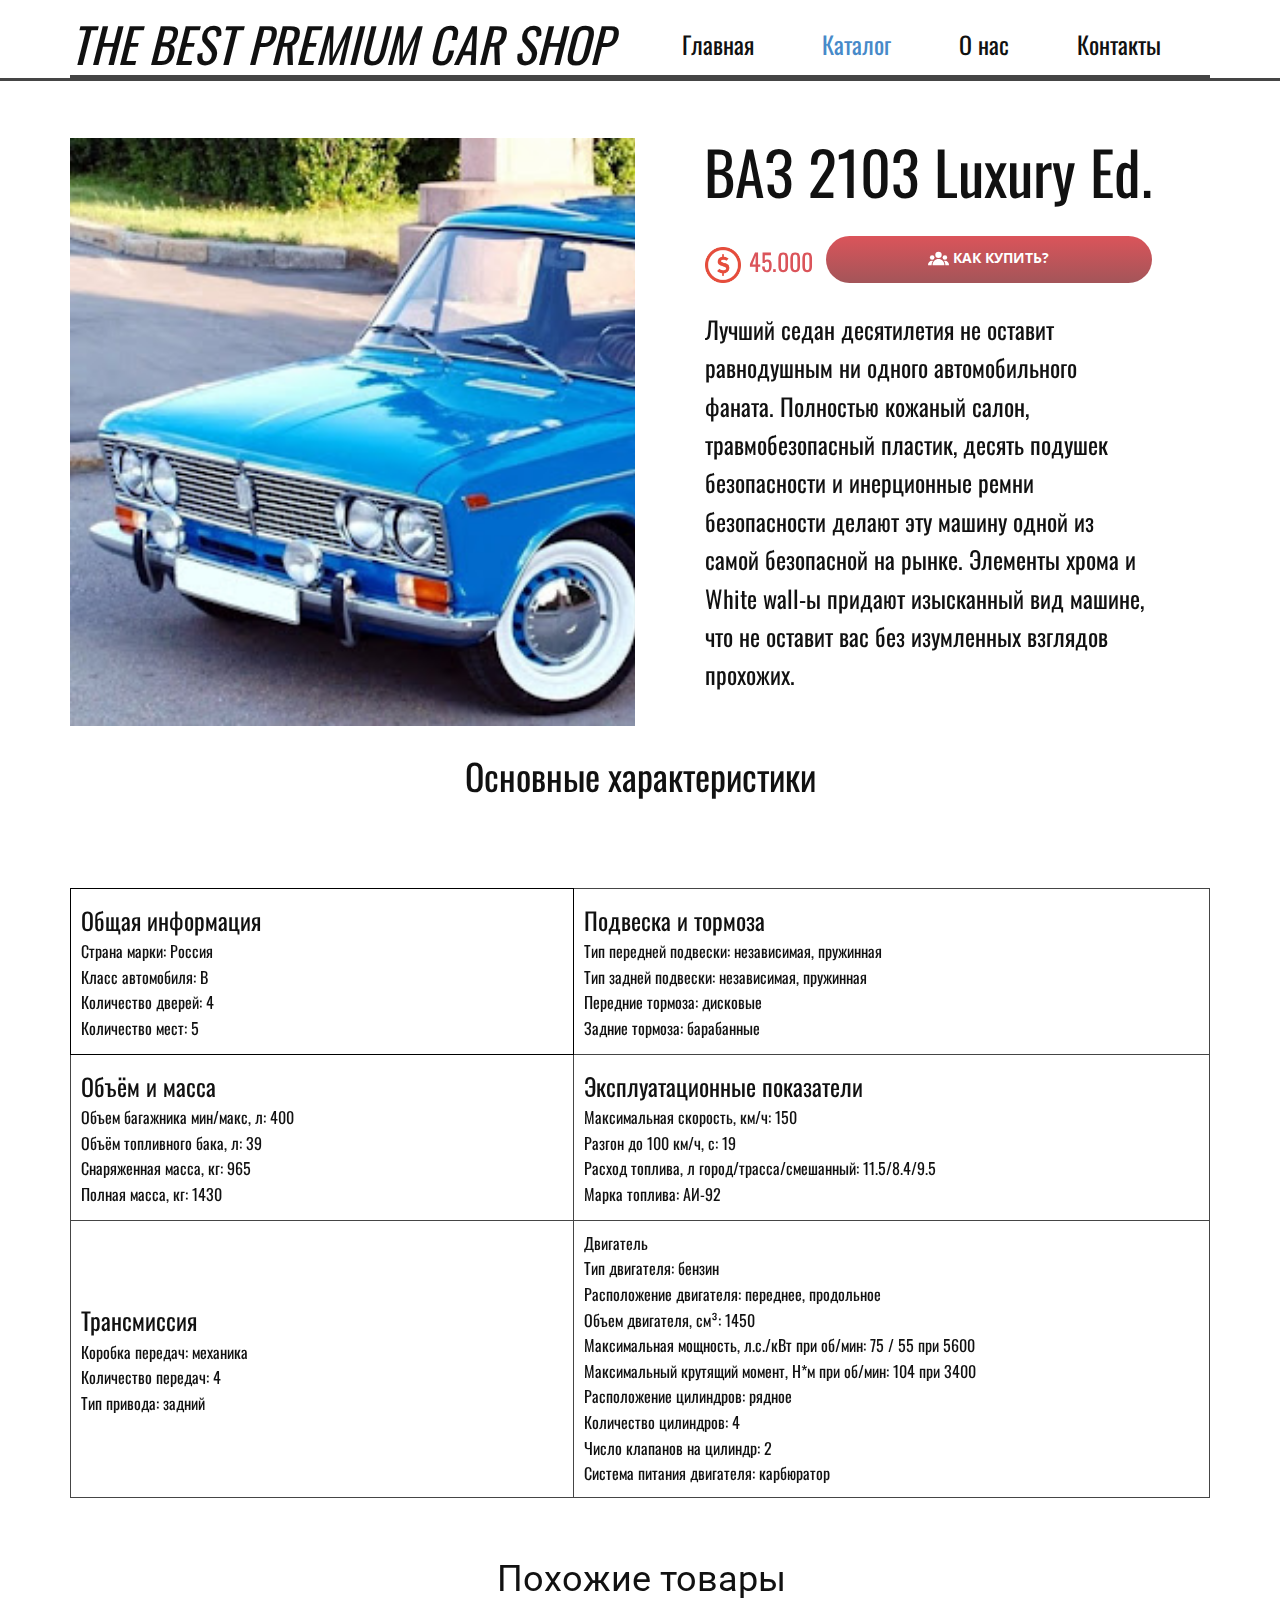
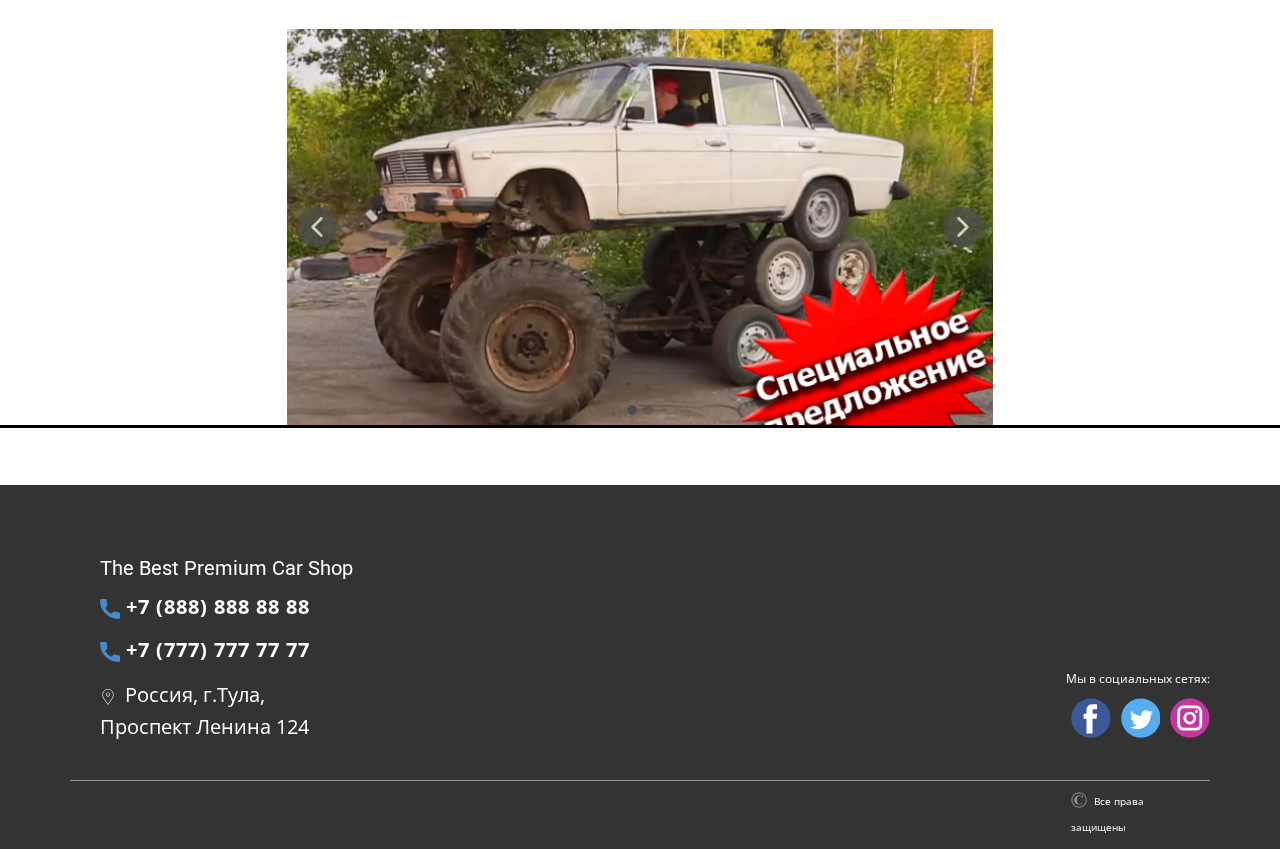
<file: Новая папка/SiteLab3/Ваз-2103-LUX.html>
﻿<!DOCTYPE html>
<html style="font-size: 16px;">
  <head>
    <meta name="viewport" content="width=device-width, initial-scale=1.0">
    <meta charset="utf-8">
    <meta name="keywords" content="The Best Premium Car Shop, Product 1 Title">
    <meta name="description" content="">
    <meta name="page_type" content="np-template-header-footer-from-plugin">
    <title>Ваз 2103 LUX</title>
    <link rel="stylesheet" href="css.css" media="screen">
<link rel="stylesheet" href="Ваз-2103-LUX.css" media="screen">
    <script class="u-script" type="text/javascript" src="jquery.js" defer=""></script>
    <script class="u-script" type="text/javascript" src="js.js" defer=""></script>
    <link id="u-theme-google-font" rel="stylesheet" href="https://fonts.googleapis.com/css?family=Roboto:100,100i,300,300i,400,400i,500,500i,700,700i,900,900i|Open+Sans:300,300i,400,400i,600,600i,700,700i,800,800i">
    <link id="u-page-google-font" rel="stylesheet" href="https://fonts.googleapis.com/css?family=Oswald:200,300,400,500,600,700">
    
    
    
    
    
    
    
    
    <script type="application/ld+json">{
		"@context": "http://schema.org",
		"@type": "Organization",
		"name": "",
		"sameAs": [
				"https://www.tsput.ru/",
				"https://www.tsput.ru/",
				"https://www.tsput.ru/"
		]
}</script>
    <meta name="theme-color" content="#478ac9">
    <meta property="og:title" content="Ваз 2103 LUX">
    <meta property="og:type" content="website">
  </head>
  <body class="u-body"><header class="u-clearfix u-header u-header" id="sec-74cb"><div class="u-clearfix u-sheet u-sheet-1">
        <nav class="u-menu u-menu-dropdown u-offcanvas u-menu-1">
          <div class="menu-collapse u-custom-font u-font-oswald" style="font-size: 1.5rem; letter-spacing: 0px;">
            <a class="u-button-style u-custom-left-right-menu-spacing u-custom-padding-bottom u-custom-top-bottom-menu-spacing u-nav-link u-text-active-palette-1-base u-text-hover-palette-2-base" href="#">
              <svg><use xmlns:xlink="http://www.w3.org/1999/xlink" xlink:href="#menu-hamburger"></use></svg>
              <svg version="1.1" xmlns="http://www.w3.org/2000/svg" xmlns:xlink="http://www.w3.org/1999/xlink"><defs><symbol id="menu-hamburger" viewBox="0 0 16 16" style="width: 16px; height: 16px;"><rect y="1" width="16" height="2"></rect><rect y="7" width="16" height="2"></rect><rect y="13" width="16" height="2"></rect>
</symbol>
</defs></svg>
            </a>
          </div>
          <div class="u-custom-menu u-nav-container">
            <ul class="u-custom-font u-font-oswald u-nav u-unstyled u-nav-1"><li class="u-nav-item"><a class="u-button-style u-nav-link u-text-active-palette-1-base u-text-hover-palette-2-base" href="Главная.html" style="padding: 10px 34px;">Главная</a>
</li><li class="u-nav-item"><a class="u-button-style u-nav-link u-text-active-palette-1-base u-text-hover-palette-2-base" href="Каталог.html" style="padding: 10px 34px;">Каталог</a><div class="u-nav-popup"><ul class="u-h-spacing-20 u-nav u-unstyled u-v-spacing-10 u-nav-2"><li class="u-nav-item"><a class="u-button-style u-nav-link u-white" href="Ваз-2106-OFFROAD.html">Ваз 2106 OFFROAD</a>
</li><li class="u-nav-item"><a class="u-button-style u-nav-link u-white" href="Ваз-2103-LUX.html">Ваз 2103 LUX</a>
</li></ul>
</div>
</li><li class="u-nav-item"><a class="u-button-style u-nav-link u-text-active-palette-1-base u-text-hover-palette-2-base" href="О-нас.html" style="padding: 10px 34px;">О нас</a>
</li><li class="u-nav-item"><a class="u-button-style u-nav-link u-text-active-palette-1-base u-text-hover-palette-2-base" href="Контакты.html" style="padding: 10px 34px;">Контакты</a>
</li></ul>
          </div>
          <div class="u-custom-menu u-nav-container-collapse">
            <div class="u-black u-container-style u-inner-container-layout u-opacity u-opacity-95 u-sidenav">
              <div class="u-inner-container-layout u-sidenav-overflow">
                <div class="u-menu-close"></div>
                <ul class="u-align-center u-nav u-popupmenu-items u-unstyled u-nav-3"><li class="u-nav-item"><a class="u-button-style u-nav-link" href="Главная.html" style="padding: 10px 34px;">Главная</a>
</li><li class="u-nav-item"><a class="u-button-style u-nav-link" href="Каталог.html" style="padding: 10px 34px;">Каталог</a><div class="u-nav-popup"><ul class="u-h-spacing-20 u-nav u-unstyled u-v-spacing-10 u-nav-4"><li class="u-nav-item"><a class="u-button-style u-nav-link" href="Ваз-2106-OFFROAD.html">Ваз 2106 OFFROAD</a>
</li><li class="u-nav-item"><a class="u-button-style u-nav-link" href="Ваз-2103-LUX.html">Ваз 2103 LUX</a>
</li></ul>
</div>
</li><li class="u-nav-item"><a class="u-button-style u-nav-link" href="О-нас.html" style="padding: 10px 34px;">О нас</a>
</li><li class="u-nav-item"><a class="u-button-style u-nav-link" href="Контакты.html" style="padding: 10px 34px;">Контакты</a>
</li></ul>
              </div>
            </div>
            <div class="u-black u-menu-overlay u-opacity u-opacity-70"></div>
          </div>
        </nav>
        <h1 class="u-align-center u-custom-font u-font-oswald u-text u-text-default u-title u-text-1" data-animation-name="lightSpeedIn" data-animation-duration="1000" data-animation-delay="0" data-animation-direction="">The Best Premium Car Shop</h1>
        <div class="u-border-3 u-border-grey-dark-1 u-expanded-width u-line u-line-horizontal u-line-1"></div>
      </div></header>
    <section class="u-clearfix u-section-1" id="sec-b726">
      <div class="u-border-3 u-border-grey-dark-1 u-expanded-width u-line u-line-horizontal u-line-1"></div>
      <div class="u-clearfix u-gutter-10 u-layout-wrap u-layout-wrap-1">
        <div class="u-gutter-0 u-layout">
          <div class="u-layout-row" style="">
            <div class="u-size-30 u-size-60-md" style="">
              <div class="u-layout-row" style="">
                <div class="u-align-left u-container-style u-dialog-link u-image u-layout-cell u-left-cell u-size-60 u-image-1" src="" data-image-width="512" data-image-height="284" data-href="#sec-0c35">
                  <div class="u-container-layout u-valign-middle u-container-layout-1" src=""></div>
                </div>
              </div>
            </div>
            <div class="u-size-30 u-size-60-md" style="">
              <div class="u-layout-col" style="">
                <div class="u-align-left u-container-style u-layout-cell u-right-cell u-size-60 u-white u-layout-cell-2">
                  <div class="u-container-layout u-container-layout-2">
                    <h1 class="u-custom-font u-font-oswald u-text u-text-default u-title u-text-1"> ВАЗ 2103 Luxury Ed.</h1>
                    <p class="u-custom-font u-font-oswald u-text u-text-palette-2-base u-text-2"><span class="u-file-icon u-icon"><img src="images/kisspng-dollar-sign-computer-icons-clip-art-5aff1ad32f4609.4077205215266679871937.png" alt=""></span>&nbsp;<span style="font-size: 1.5rem;">45.000</span>
                    </p>
                    <a href="#sec-9c9e" class="u-btn u-btn-round u-button-style u-dialog-link u-gradient u-hover-palette-1-base u-none u-radius-50 u-text-body-alt-color u-text-hover-palette-3-base u-btn-1"><span class="u-icon u-icon-2"><svg class="u-svg-content" viewBox="0 0 490.667 490.667" x="0px" y="0px" style="width: 1em; height: 1em;"><circle cx="245.333" cy="160" r="74.667"></circle><circle cx="394.667" cy="224" r="53.333"></circle><circle cx="97.515" cy="224" r="53.333"></circle><path d="M245.333,256c-76.459,0-138.667,62.208-138.667,138.667c0,5.888,4.779,10.667,10.667,10.667h256    c5.888,0,10.667-4.779,10.667-10.667C384,318.208,321.792,256,245.333,256z"></path><path d="M115.904,300.971c-6.528-1.387-13.163-2.304-19.904-2.304c-52.928,0-96,43.072-96,96c0,5.888,4.779,10.667,10.667,10.667    h76.629c-1.195-3.349-1.963-6.912-1.963-10.667C85.333,359.659,96.768,327.339,115.904,300.971z"></path><path d="M394.667,298.667c-6.741,0-13.376,0.917-19.904,2.304c19.136,26.368,30.571,58.688,30.571,93.696    c0,3.755-0.768,7.317-1.963,10.667H480c5.888,0,10.667-4.779,10.667-10.667C490.667,341.739,447.595,298.667,394.667,298.667z"></path></svg><img></span>&nbsp;Как купить?
                    </a>
                    <p class="u-custom-font u-font-oswald u-text u-text-3"> Лучший седан десятилетия не оставит равнодушным ни одного автомобильного фаната. Полностью кожаный салон, ​травмобезопасный пластик, десять подушек безопасности и ​инерционные ремни безопасности делают эту машину одной из самой безопасной на рынке. Элементы хрома и White wall-ы придают ​изысканный вид машине, что не оставит вас без ​изумленных взглядов прохожих.&nbsp;</p>
                  </div>
                </div>
              </div>
            </div>
          </div>
        </div>
      </div>
      <h2 class="u-custom-font u-font-oswald u-text u-text-default u-text-4">Основные характеристики</h2>
    </section>
    <section class="u-clearfix u-section-2" id="sec-4b1b">
      <div class="u-table u-table-responsive u-table-1">
        <table class="u-table-entity">
          <colgroup>
            <col width="44.2%">
            <col width="55.8%">
          </colgroup>
          <tbody class="u-custom-font u-font-oswald u-table-body">
            <tr style="height: 166px;">
              <td class="u-border-1 u-border-black u-table-cell">
                <span style="font-weight: 400; font-size: 1.5rem;">Общая информация</span>
                <br>Страна марки: Россия<br>Класс автомобиля: B<br>Количество дверей: 4<br>Количество мест: 5
              </td>
              <td class="u-border-1 u-border-grey-dark-1 u-table-cell">
                <span style="font-size: 1.5rem;">Подвеска и тормоза</span>
                <br>Тип передней подвески: независимая, пружинная<br>Тип задней подвески: независимая, пружинная<br>Передние тормоза: дисковые<br>Задние тормоза: барабанные
              </td>
            </tr>
            <tr style="height: 166px;">
              <td class="u-border-1 u-border-grey-dark-1 u-table-cell">
                <span style="font-size: 1.5rem;">Объём и масса</span>
                <br>Объем багажника мин/макс, л: 400<br>Объём топливного бака, л: 39<br>Снаряженная масса, кг: 965<br>Полная масса, кг: 1430
              </td>
              <td class="u-border-1 u-border-grey-dark-1 u-table-cell">
                <span style="font-size: 1.5rem;">Эксплуатационные показатели</span>
                <br>Максимальная скорость, км/ч: 150<br>Разгон до 100 км/ч, с: 19<br>Расход топлива, л город/трасса/смешанный: 11.5/8.4/9.5<br>Марка топлива: АИ-92
              </td>
            </tr>
            <tr style="height: 166px;">
              <td class="u-border-1 u-border-grey-dark-1 u-table-cell">
                <span style="font-size: 1.5rem;">Трансмиссия</span>
                <br>Коробка передач: механика<br>Количество передач: 4<br>Тип привода: задний
              </td>
              <td class="u-border-1 u-border-grey-dark-1 u-table-cell">Двигатель<br>Тип двигателя: бензин<br>Расположение двигателя: переднее, продольное<br>Объем двигателя, см³: 1450<br>Максимальная мощность, л.с./кВт при об/мин: 75 / 55 при 5600<br>Максимальный крутящий момент, Н*м при об/мин: 104 при 3400<br>Расположение цилиндров: рядное<br>Количество цилиндров: 4<br>Число клапанов на цилиндр: 2<br>Система питания двигателя: карбюратор
              </td>
            </tr>
          </tbody>
        </table>
      </div>
    </section>
    <section class="u-align-center u-clearfix u-section-3" id="sec-2a1b">
      <h2 class="u-text u-text-default u-text-1">Похожие товары</h2>
      <div class="u-carousel u-gallery u-gallery-slider u-layout-carousel u-lightbox u-no-transition u-show-text-on-hover u-gallery-1" id="carousel-d2d5" data-interval="5000" data-u-ride="carousel">
        <ol class="u-absolute-hcenter u-carousel-indicators u-carousel-indicators-1">
          <li data-u-target="#carousel-d2d5" data-u-slide-to="0" class="u-active u-grey-70 u-shape-circle" style="width: 10px; height: 10px;"></li>
          <li data-u-target="#carousel-d2d5" data-u-slide-to="1" class="u-grey-70 u-shape-circle" style="width: 10px; height: 10px;"></li>
        </ol>
        <div class="u-carousel-inner u-gallery-inner" role="listbox">
          <div class="u-active u-carousel-item u-effect-fade u-gallery-item u-carousel-item-1" data-href="Каталог.html" data-page-id="270723322">
            <div class="u-back-slide" data-image-width="699" data-image-height="512">
              <img class="u-back-image u-expanded" src="images/j10.png">
            </div>
            <div class="u-align-center u-over-slide u-shading u-valign-bottom u-over-slide-1">
              <h3 class="u-gallery-heading">ВАЗ 2106 Offroad Editon</h3>
              <p class="u-custom-font u-font-oswald u-gallery-text"></p>
            </div>
          </div>
          <div class="u-carousel-item u-effect-fade u-gallery-item u-carousel-item-2" data-href="Каталог.html" data-page-id="270723322">
            <div class="u-back-slide" data-image-width="840" data-image-height="560">
              <img class="u-back-image u-expanded" src="images/j15.jfif">
            </div>
            <div class="u-align-center u-over-slide u-shading u-valign-bottom u-over-slide-2">
              <h3 class="u-gallery-heading">ВАЗ 2101 Stance Edition</h3>
              <p class="u-custom-font u-font-oswald u-gallery-text"></p>
            </div>
          </div>
        </div>
        <a class="u-absolute-vcenter u-carousel-control u-carousel-control-prev u-grey-70 u-icon-circle u-opacity u-opacity-70 u-spacing-10 u-text-white u-carousel-control-1" href="#carousel-d2d5" role="button" data-u-slide="prev">
          <span aria-hidden="true">
            <svg viewBox="0 0 451.847 451.847"><path d="M97.141,225.92c0-8.095,3.091-16.192,9.259-22.366L300.689,9.27c12.359-12.359,32.397-12.359,44.751,0
c12.354,12.354,12.354,32.388,0,44.748L173.525,225.92l171.903,171.909c12.354,12.354,12.354,32.391,0,44.744
c-12.354,12.365-32.386,12.365-44.745,0l-194.29-194.281C100.226,242.115,97.141,234.018,97.141,225.92z"></path></svg>
          </span>
          <span class="sr-only">
            <svg viewBox="0 0 451.847 451.847"><path d="M97.141,225.92c0-8.095,3.091-16.192,9.259-22.366L300.689,9.27c12.359-12.359,32.397-12.359,44.751,0
c12.354,12.354,12.354,32.388,0,44.748L173.525,225.92l171.903,171.909c12.354,12.354,12.354,32.391,0,44.744
c-12.354,12.365-32.386,12.365-44.745,0l-194.29-194.281C100.226,242.115,97.141,234.018,97.141,225.92z"></path></svg>
          </span>
        </a>
        <a class="u-absolute-vcenter u-carousel-control u-carousel-control-next u-grey-70 u-icon-circle u-opacity u-opacity-70 u-spacing-10 u-text-white u-carousel-control-2" href="#carousel-d2d5" role="button" data-u-slide="next">
          <span aria-hidden="true">
            <svg viewBox="0 0 451.846 451.847"><path d="M345.441,248.292L151.154,442.573c-12.359,12.365-32.397,12.365-44.75,0c-12.354-12.354-12.354-32.391,0-44.744
L278.318,225.92L106.409,54.017c-12.354-12.359-12.354-32.394,0-44.748c12.354-12.359,32.391-12.359,44.75,0l194.287,194.284
c6.177,6.18,9.262,14.271,9.262,22.366C354.708,234.018,351.617,242.115,345.441,248.292z"></path></svg>
          </span>
          <span class="sr-only">
            <svg viewBox="0 0 451.846 451.847"><path d="M345.441,248.292L151.154,442.573c-12.359,12.365-32.397,12.365-44.75,0c-12.354-12.354-12.354-32.391,0-44.744
L278.318,225.92L106.409,54.017c-12.354-12.359-12.354-32.394,0-44.748c12.354-12.359,32.391-12.359,44.75,0l194.287,194.284
c6.177,6.18,9.262,14.271,9.262,22.366C354.708,234.018,351.617,242.115,345.441,248.292z"></path></svg>
          </span>
        </a>
      </div>
      <div class="u-border-3 u-border-black u-expanded-width u-line u-line-horizontal u-line-1"></div>
    </section>
    
    
    
    
    
    
    <footer class="u-clearfix u-footer u-grey-80" id="sec-0ea0"><div class="u-clearfix u-sheet u-sheet-1">
        <div class="u-clearfix u-expanded-width u-gutter-30 u-layout-wrap u-layout-wrap-1">
          <div class="u-gutter-0 u-layout">
            <div class="u-layout-row">
              <div class="u-align-left u-container-style u-layout-cell u-left-cell u-size-20 u-size-20-md u-layout-cell-1">
                <div class="u-container-layout u-container-layout-1"><!--position-->
                  <div data-position="" class="u-position u-position-1"><!--block-->
                    <div class="u-block">
                      <div class="u-block-container u-clearfix"><!--block_header-->
                        <h5 class="u-block-header u-text"><!--block_header_content--> The Best Premium Car Shop<!--/block_header_content--></h5><!--/block_header--><!--block_content-->
                        <div class="u-block-content u-text"><!--block_content_content--><!--/block_content_content--></div><!--/block_content-->
                      </div>
                    </div><!--/block-->
                  </div><!--/position-->
                  <a class="u-active-none u-btn u-button-style u-hover-none u-none u-text-hover-palette-1-base u-btn-1"><span class="u-icon u-text-palette-1-base"><svg class="u-svg-content" viewBox="0 0 405.333 405.333" x="0px" y="0px" style="width: 1em; height: 1em;"><path d="M373.333,266.88c-25.003,0-49.493-3.904-72.704-11.563c-11.328-3.904-24.192-0.896-31.637,6.699l-46.016,34.752    c-52.8-28.181-86.592-61.952-114.389-114.368l33.813-44.928c8.512-8.512,11.563-20.971,7.915-32.64    C142.592,81.472,138.667,56.96,138.667,32c0-17.643-14.357-32-32-32H32C14.357,0,0,14.357,0,32    c0,205.845,167.488,373.333,373.333,373.333c17.643,0,32-14.357,32-32V298.88C405.333,281.237,390.976,266.88,373.333,266.88z"></path></svg><img></span>&nbsp;+7 (888) 888 88 88
                  </a>
                  <a class="u-active-none u-btn u-button-style u-hover-none u-none u-text-hover-palette-1-base u-btn-2"><span class="u-icon u-text-palette-1-base"><svg class="u-svg-content" viewBox="0 0 405.333 405.333" x="0px" y="0px" style="width: 1em; height: 1em;"><path d="M373.333,266.88c-25.003,0-49.493-3.904-72.704-11.563c-11.328-3.904-24.192-0.896-31.637,6.699l-46.016,34.752    c-52.8-28.181-86.592-61.952-114.389-114.368l33.813-44.928c8.512-8.512,11.563-20.971,7.915-32.64    C142.592,81.472,138.667,56.96,138.667,32c0-17.643-14.357-32-32-32H32C14.357,0,0,14.357,0,32    c0,205.845,167.488,373.333,373.333,373.333c17.643,0,32-14.357,32-32V298.88C405.333,281.237,390.976,266.88,373.333,266.88z"></path></svg><img></span>&nbsp;+7 (777) 777 77 77
                  </a>
                  <p class="u-text u-text-3"><span class="u-icon u-icon-3"><svg class="u-svg-content" viewBox="0 0 54.757 54.757" x="0px" y="0px" style="width: 1em; height: 1em;"><g><path d="M27.557,12c-3.859,0-7,3.141-7,7s3.141,7,7,7s7-3.141,7-7S31.416,12,27.557,12z M27.557,24c-2.757,0-5-2.243-5-5
		s2.243-5,5-5s5,2.243,5,5S30.314,24,27.557,24z"></path><path d="M40.94,5.617C37.318,1.995,32.502,0,27.38,0c-5.123,0-9.938,1.995-13.56,5.617c-6.703,6.702-7.536,19.312-1.804,26.952
		L27.38,54.757L42.721,32.6C48.476,24.929,47.643,12.319,40.94,5.617z M41.099,31.431L27.38,51.243L13.639,31.4
		C8.44,24.468,9.185,13.08,15.235,7.031C18.479,3.787,22.792,2,27.38,2s8.901,1.787,12.146,5.031
		C45.576,13.08,46.321,24.468,41.099,31.431z"></path>
</g></svg><img></span>
                    <span style="font-size: 1.25rem;">&nbsp;Россия, г.Тула,&nbsp;<br>Проспект Ленина 124
                    </span>
                  </p>
                </div>
              </div>
              <div class="u-align-left u-container-style u-layout-cell u-size-20 u-size-20-md u-layout-cell-2">
                <div class="u-container-layout u-container-layout-2"></div>
              </div>
              <div class="u-align-left u-container-style u-layout-cell u-right-cell u-size-20 u-size-20-md u-layout-cell-3">
                <div class="u-container-layout u-container-layout-3">
                  <p class="u-text u-text-default u-text-4">Мы в социальных сетях:</p>
                  <div class="u-social-icons u-spacing-10 u-social-icons-1">
                    <a class="u-social-url" title="https://www.tsput.ru/" target="_blank" href="https://www.tsput.ru/"><span class="u-icon u-social-facebook u-social-icon u-icon-4"><svg class="u-svg-link" preserveAspectRatio="xMidYMin slice" viewBox="0 0 112 112" style=""><use xmlns:xlink="http://www.w3.org/1999/xlink" xlink:href="#svg-bc07"></use></svg><svg class="u-svg-content" viewBox="0 0 112 112" x="0" y="0" id="svg-bc07"><circle fill="currentColor" cx="56.1" cy="56.1" r="55"></circle><path fill="#FFFFFF" d="M73.5,31.6h-9.1c-1.4,0-3.6,0.8-3.6,3.9v8.5h12.6L72,58.3H60.8v40.8H43.9V58.3h-8V43.9h8v-9.2
            c0-6.7,3.1-17,17-17h12.5v13.9H73.5z"></path></svg></span>
                    </a>
                    <a class="u-social-url" title="https://www.tsput.ru/" target="_blank" href="https://www.tsput.ru/"><span class="u-icon u-social-icon u-social-twitter u-icon-5"><svg class="u-svg-link" preserveAspectRatio="xMidYMin slice" viewBox="0 0 112 112" style=""><use xmlns:xlink="http://www.w3.org/1999/xlink" xlink:href="#svg-803d"></use></svg><svg class="u-svg-content" viewBox="0 0 112 112" x="0" y="0" id="svg-803d"><circle fill="currentColor" class="st0" cx="56.1" cy="56.1" r="55"></circle><path fill="#FFFFFF" d="M83.8,47.3c0,0.6,0,1.2,0,1.7c0,17.7-13.5,38.2-38.2,38.2C38,87.2,31,85,25,81.2c1,0.1,2.1,0.2,3.2,0.2
            c6.3,0,12.1-2.1,16.7-5.7c-5.9-0.1-10.8-4-12.5-9.3c0.8,0.2,1.7,0.2,2.5,0.2c1.2,0,2.4-0.2,3.5-0.5c-6.1-1.2-10.8-6.7-10.8-13.1
            c0-0.1,0-0.1,0-0.2c1.8,1,3.9,1.6,6.1,1.7c-3.6-2.4-6-6.5-6-11.2c0-2.5,0.7-4.8,1.8-6.7c6.6,8.1,16.5,13.5,27.6,14
            c-0.2-1-0.3-2-0.3-3.1c0-7.4,6-13.4,13.4-13.4c3.9,0,7.3,1.6,9.8,4.2c3.1-0.6,5.9-1.7,8.5-3.3c-1,3.1-3.1,5.8-5.9,7.4
            c2.7-0.3,5.3-1,7.7-2.1C88.7,43,86.4,45.4,83.8,47.3z"></path></svg></span>
                    </a>
                    <a class="u-social-url" title="https://www.tsput.ru/" target="_blank" href="https://www.tsput.ru/"><span class="u-icon u-social-icon u-social-instagram u-icon-6"><svg class="u-svg-link" preserveAspectRatio="xMidYMin slice" viewBox="0 0 112 112" style=""><use xmlns:xlink="http://www.w3.org/1999/xlink" xlink:href="#svg-092f"></use></svg><svg class="u-svg-content" viewBox="0 0 112 112" x="0" y="0" id="svg-092f"><circle fill="currentColor" cx="56.1" cy="56.1" r="55"></circle><path fill="#FFFFFF" d="M55.9,38.2c-9.9,0-17.9,8-17.9,17.9C38,66,46,74,55.9,74c9.9,0,17.9-8,17.9-17.9C73.8,46.2,65.8,38.2,55.9,38.2
            z M55.9,66.4c-5.7,0-10.3-4.6-10.3-10.3c-0.1-5.7,4.6-10.3,10.3-10.3c5.7,0,10.3,4.6,10.3,10.3C66.2,61.8,61.6,66.4,55.9,66.4z"></path><path fill="#FFFFFF" d="M74.3,33.5c-2.3,0-4.2,1.9-4.2,4.2s1.9,4.2,4.2,4.2s4.2-1.9,4.2-4.2S76.6,33.5,74.3,33.5z"></path><path fill="#FFFFFF" d="M73.1,21.3H38.6c-9.7,0-17.5,7.9-17.5,17.5v34.5c0,9.7,7.9,17.6,17.5,17.6h34.5c9.7,0,17.5-7.9,17.5-17.5V38.8
            C90.6,29.1,82.7,21.3,73.1,21.3z M83,73.3c0,5.5-4.5,9.9-9.9,9.9H38.6c-5.5,0-9.9-4.5-9.9-9.9V38.8c0-5.5,4.5-9.9,9.9-9.9h34.5
            c5.5,0,9.9,4.5,9.9,9.9V73.3z"></path></svg></span>
                    </a>
                  </div>
                </div>
              </div>
            </div>
          </div>
        </div>
        <div class="u-border-1 u-border-white u-expanded-width u-line u-line-horizontal u-opacity u-opacity-50 u-line-1"></div>
        <p class="u-text u-text-5"><span class="u-file-icon u-icon"><img src="images/kisspng-digital-watermarking-copyright-copyright-5acbfb5e572a89.0409013815233175983571.png" alt=""></span>
          <span style="font-size: 0.625rem;">&nbsp;Все права защищены</span>
        </p>
      </div></footer>
    
  <section class="u-align-center u-black u-clearfix u-container-style u-dialog-block u-opacity u-opacity-70 u-valign-middle u-section-7" id="sec-9c9e">
      <div class="u-container-style u-dialog u-shape-rectangle u-white u-dialog-1">
        <div class="u-container-layout u-valign-middle u-container-layout-1">
          <h2 class="u-align-center u-text u-text-default u-text-1">Посетите ближайший автосалон или закажите доставку авто по телефону</h2>
          <a href="Контакты.html" data-page-id="125116738" class="u-btn u-btn-round u-button-style u-hover-palette-2-base u-palette-2-base u-radius-50 u-text-body-alt-color u-text-hover-white u-btn-1">Ок</a>
        </div><button class="u-dialog-close-button u-icon u-text-grey-50 u-icon-1"><svg class="u-svg-link" preserveAspectRatio="xMidYMin slice" viewBox="0 0 413.348 413.348" style=""><use xmlns:xlink="http://www.w3.org/1999/xlink" xlink:href="#svg-5801"></use></svg><svg xmlns="http://www.w3.org/2000/svg" xmlns:xlink="http://www.w3.org/1999/xlink" version="1.1" xml:space="preserve" class="u-svg-content" viewBox="0 0 413.348 413.348" id="svg-5801"><path d="m413.348 24.354-24.354-24.354-182.32 182.32-182.32-182.32-24.354 24.354 182.32 182.32-182.32 182.32 24.354 24.354 182.32-182.32 182.32 182.32 24.354-24.354-182.32-182.32z"></path></svg></button>
      </div>
    </section><style>.u-section-7 {
  min-height: 826px;
}

.u-section-7 .u-dialog-1 {
  width: 566px;
  min-height: 367px;
  box-shadow: 5px 5px 20px 0 rgba(0,0,0,0.4);
  margin: 60px auto;
}

.u-section-7 .u-container-layout-1 {
  padding: 40px 30px;
}

.u-section-7 .u-text-1 {
  font-size: 2.5rem;
  text-transform: uppercase;
  letter-spacing: 3px;
  font-weight: 700;
  margin: 0 auto;
}

.u-section-7 .u-btn-1 {
  border-style: none;
  font-size: 1rem;
  background-image: none;
  text-transform: uppercase;
  font-weight: 600;
  letter-spacing: 1px;
  margin: 20px auto 0;
  padding: 9px 47px 10px 46px;
}

.u-section-7 .u-icon-1 {
  width: 15px;
  height: 15px;
  left: auto;
  top: 17px;
  position: absolute;
  right: 16px;
}

@media (max-width: 1199px) {
  .u-section-7 .u-dialog-1 {
    height: auto;
  }
}

@media (max-width: 991px) {
  .u-section-7 .u-container-layout-1 {
    padding-top: 30px;
    padding-bottom: 30px;
  }
}

@media (max-width: 767px) {
  .u-section-7 .u-dialog-1 {
    width: 540px;
  }
}

@media (max-width: 575px) {
  .u-section-7 .u-dialog-1 {
    width: 340px;
  }

  .u-section-7 .u-container-layout-1 {
    padding-left: 20px;
    padding-right: 20px;
  }

  .u-section-7 .u-text-1 {
    font-size: 2.25rem;
  }
}</style><section class="u-align-center u-black u-clearfix u-container-style u-dialog-block u-opacity u-opacity-70 u-valign-middle-lg u-valign-middle-xl u-section-8" id="sec-0c35">
      <div class="u-container-style u-dialog u-image u-shape-rectangle u-image-1" data-image-width="512" data-image-height="284">
        <div class="u-container-layout u-container-layout-1"></div><button class="u-dialog-close-button u-icon u-icon-circle u-palette-2-base u-spacing-0 u-text-black u-icon-1">
        <svg class="u-svg-link" preserveAspectRatio="xMidYMin slice" viewBox="0 0 409.806 409.806" style=""><use xmlns:xlink="http://www.w3.org/1999/xlink" xlink:href="#svg-4e2d"></use></svg>
        <svg class="u-svg-content" viewBox="0 0 409.806 409.806" x="0px" y="0px" id="svg-4e2d" style="enable-background:new 0 0 409.806 409.806;"><g><g><path d="M228.929,205.01L404.596,29.343c6.78-6.548,6.968-17.352,0.42-24.132c-6.548-6.78-17.352-6.968-24.132-0.42    c-0.142,0.137-0.282,0.277-0.42,0.42L204.796,180.878L29.129,5.21c-6.78-6.548-17.584-6.36-24.132,0.42    c-6.388,6.614-6.388,17.099,0,23.713L180.664,205.01L4.997,380.677c-6.663,6.664-6.663,17.468,0,24.132    c6.664,6.662,17.468,6.662,24.132,0l175.667-175.667l175.667,175.667c6.78,6.548,17.584,6.36,24.132-0.42    c6.387-6.614,6.387-17.099,0-23.712L228.929,205.01z"></path>
</g>
</g></svg>
      </button>
      </div>
    </section><style>.u-section-8 {
  min-height: 777px;
}

.u-section-8 .u-image-1 {
  width: 800px;
  min-height: 434px;
  background-image: url("images/j15.jpg");
  background-position: 50% 50%;
  margin: 60px auto;
}

.u-section-8 .u-container-layout-1 {
  padding: 30px;
}

.u-section-8 .u-icon-1 {
  width: 30px;
  height: 30px;
  left: auto;
  top: 0;
  position: absolute;
  right: 0;
}

@media (max-width: 991px) {
  .u-section-8 {
    min-height: 826px;
  }

  .u-section-8 .u-image-1 {
    width: 720px;
    min-height: 403px;
    height: auto;
  }
}

@media (max-width: 767px) {
  .u-section-8 {
    min-height: 1032px;
  }

  .u-section-8 .u-image-1 {
    width: 540px;
    min-height: 761px;
  }

  .u-section-8 .u-container-layout-1 {
    padding-top: 45px;
  }
}

@media (max-width: 575px) {
  .u-section-8 .u-image-1 {
    width: 340px;
    min-height: 675px;
  }

  .u-section-8 .u-container-layout-1 {
    padding-left: 20px;
    padding-right: 20px;
  }
}</style></body>
</html>
</file>
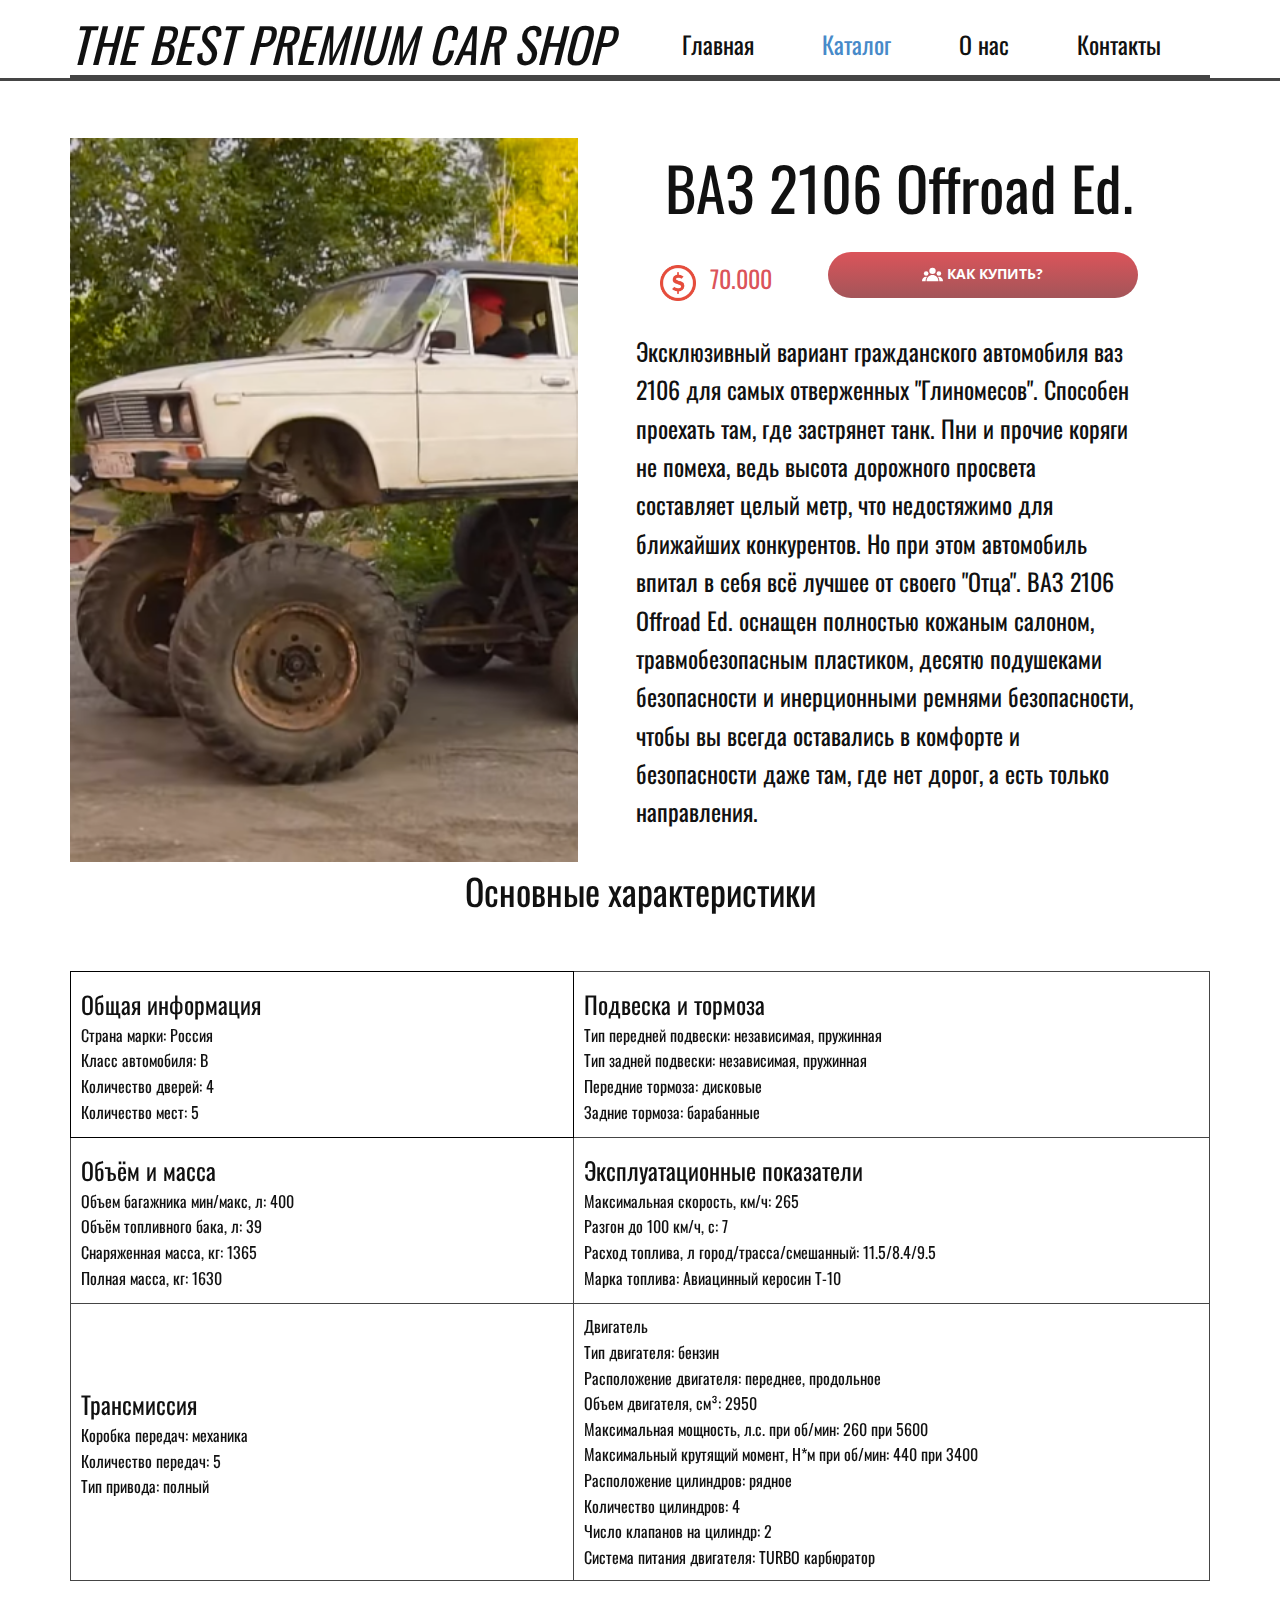
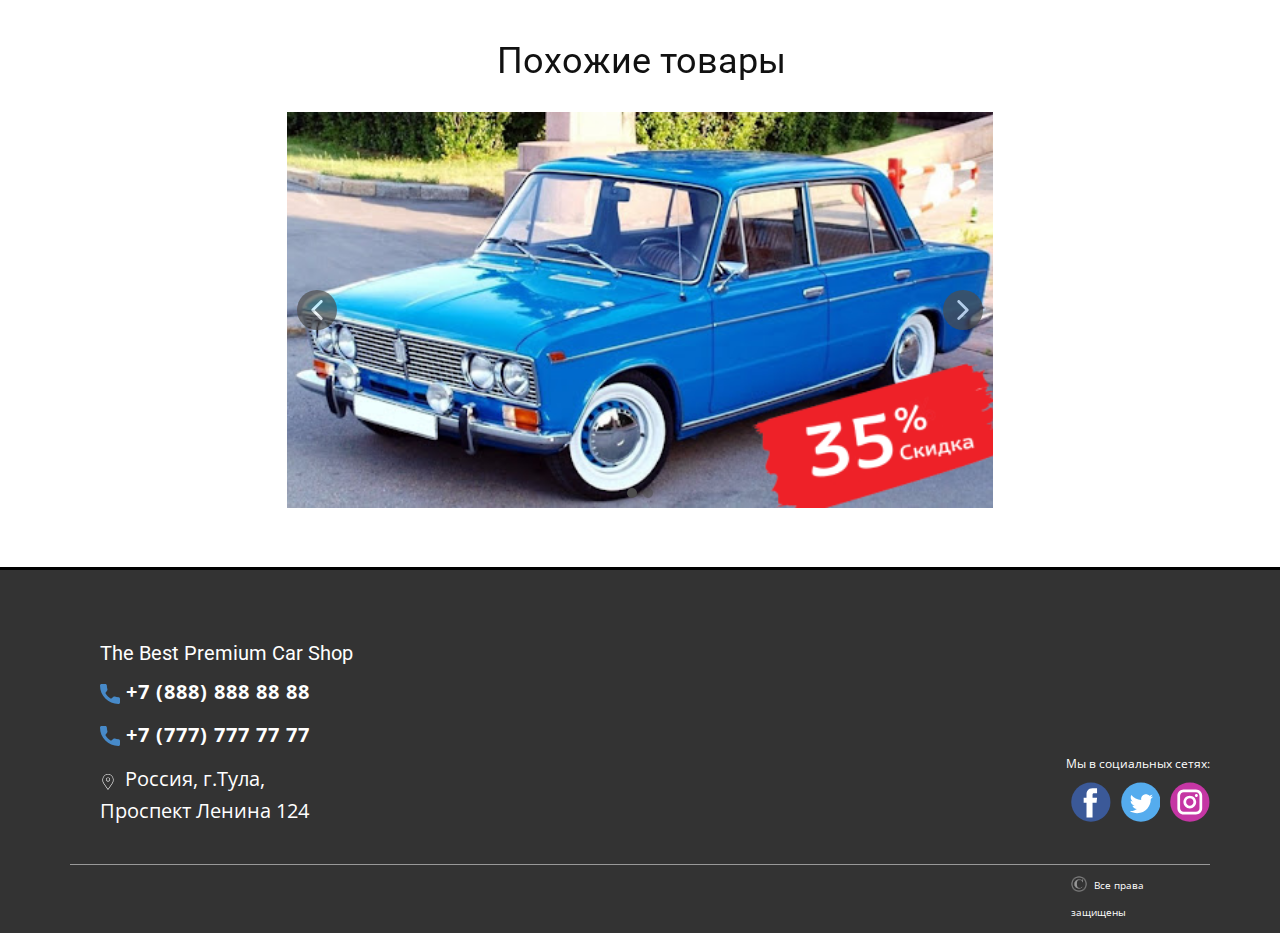
<file: Новая папка/SiteLab3/Ваз-2106-OFFROAD.html>
﻿<!DOCTYPE html>
<html style="font-size: 16px;">
  <head>
    <meta name="viewport" content="width=device-width, initial-scale=1.0">
    <meta charset="utf-8">
    <meta name="keywords" content="The Best Premium Car Shop, Product 1 Title">
    <meta name="description" content="">
    <meta name="page_type" content="np-template-header-footer-from-plugin">
    <title>Ваз 2106 OFFROAD</title>
    <link rel="stylesheet" href="css.css" media="screen">
<link rel="stylesheet" href="Ваз-2106-OFFROAD.css" media="screen">
    <script class="u-script" type="text/javascript" src="jquery.js" defer=""></script>
    <script class="u-script" type="text/javascript" src="js.js" defer=""></script>
  
    <link id="u-theme-google-font" rel="stylesheet" href="https://fonts.googleapis.com/css?family=Roboto:100,100i,300,300i,400,400i,500,500i,700,700i,900,900i|Open+Sans:300,300i,400,400i,600,600i,700,700i,800,800i">
    <link id="u-page-google-font" rel="stylesheet" href="https://fonts.googleapis.com/css?family=Oswald:200,300,400,500,600,700">
    
    
    
    
    
    
    
    
    <script type="application/ld+json">{
		"@context": "http://schema.org",
		"@type": "Organization",
		"name": "",
		"sameAs": [
				"https://www.tsput.ru/",
				"https://www.tsput.ru/",
				"https://www.tsput.ru/"
		]
}</script>
    <meta name="theme-color" content="#478ac9">
    <meta property="og:title" content="Ваз 2106 OFFROAD">
    <meta property="og:type" content="website">
  </head>
  <body class="u-body"><header class="u-clearfix u-header u-header" id="sec-74cb"><div class="u-clearfix u-sheet u-sheet-1">
        <nav class="u-menu u-menu-dropdown u-offcanvas u-menu-1">
          <div class="menu-collapse u-custom-font u-font-oswald" style="font-size: 1.5rem; letter-spacing: 0px;">
            <a class="u-button-style u-custom-left-right-menu-spacing u-custom-padding-bottom u-custom-top-bottom-menu-spacing u-nav-link u-text-active-palette-1-base u-text-hover-palette-2-base" href="#">
              <svg><use xmlns:xlink="http://www.w3.org/1999/xlink" xlink:href="#menu-hamburger"></use></svg>
              <svg version="1.1" xmlns="http://www.w3.org/2000/svg" xmlns:xlink="http://www.w3.org/1999/xlink"><defs><symbol id="menu-hamburger" viewBox="0 0 16 16" style="width: 16px; height: 16px;"><rect y="1" width="16" height="2"></rect><rect y="7" width="16" height="2"></rect><rect y="13" width="16" height="2"></rect>
</symbol>
</defs></svg>
            </a>
          </div>
          <div class="u-custom-menu u-nav-container">
            <ul class="u-custom-font u-font-oswald u-nav u-unstyled u-nav-1"><li class="u-nav-item"><a class="u-button-style u-nav-link u-text-active-palette-1-base u-text-hover-palette-2-base" href="Главная.html" style="padding: 10px 34px;">Главная</a>
</li><li class="u-nav-item"><a class="u-button-style u-nav-link u-text-active-palette-1-base u-text-hover-palette-2-base" href="Каталог.html" style="padding: 10px 34px;">Каталог</a><div class="u-nav-popup"><ul class="u-h-spacing-20 u-nav u-unstyled u-v-spacing-10 u-nav-2"><li class="u-nav-item"><a class="u-button-style u-nav-link u-white" href="Ваз-2106-OFFROAD.html">Ваз 2106 OFFROAD</a>
</li><li class="u-nav-item"><a class="u-button-style u-nav-link u-white" href="Ваз-2103-LUX.html">Ваз 2103 LUX</a>
</li></ul>
</div>
</li><li class="u-nav-item"><a class="u-button-style u-nav-link u-text-active-palette-1-base u-text-hover-palette-2-base" href="О-нас.html" style="padding: 10px 34px;">О нас</a>
</li><li class="u-nav-item"><a class="u-button-style u-nav-link u-text-active-palette-1-base u-text-hover-palette-2-base" href="Контакты.html" style="padding: 10px 34px;">Контакты</a>
</li></ul>
          </div>
          <div class="u-custom-menu u-nav-container-collapse">
            <div class="u-black u-container-style u-inner-container-layout u-opacity u-opacity-95 u-sidenav">
              <div class="u-inner-container-layout u-sidenav-overflow">
                <div class="u-menu-close"></div>
                <ul class="u-align-center u-nav u-popupmenu-items u-unstyled u-nav-3"><li class="u-nav-item"><a class="u-button-style u-nav-link" href="Главная.html" style="padding: 10px 34px;">Главная</a>
</li><li class="u-nav-item"><a class="u-button-style u-nav-link" href="Каталог.html" style="padding: 10px 34px;">Каталог</a><div class="u-nav-popup"><ul class="u-h-spacing-20 u-nav u-unstyled u-v-spacing-10 u-nav-4"><li class="u-nav-item"><a class="u-button-style u-nav-link" href="Ваз-2106-OFFROAD.html">Ваз 2106 OFFROAD</a>
</li><li class="u-nav-item"><a class="u-button-style u-nav-link" href="Ваз-2103-LUX.html">Ваз 2103 LUX</a>
</li></ul>
</div>
</li><li class="u-nav-item"><a class="u-button-style u-nav-link" href="О-нас.html" style="padding: 10px 34px;">О нас</a>
</li><li class="u-nav-item"><a class="u-button-style u-nav-link" href="Контакты.html" style="padding: 10px 34px;">Контакты</a>
</li></ul>
              </div>
            </div>
            <div class="u-black u-menu-overlay u-opacity u-opacity-70"></div>
          </div>
        </nav>
        <h1 class="u-align-center u-custom-font u-font-oswald u-text u-text-default u-title u-text-1" data-animation-name="lightSpeedIn" data-animation-duration="1000" data-animation-delay="0" data-animation-direction="">The Best Premium Car Shop</h1>
        <div class="u-border-3 u-border-grey-dark-1 u-expanded-width u-line u-line-horizontal u-line-1"></div>
      </div></header>
    <section class="u-clearfix u-section-1" id="sec-b726">
      <div class="u-border-3 u-border-grey-dark-1 u-expanded-width u-line u-line-horizontal u-line-1"></div>
      <div class="u-clearfix u-gutter-10 u-layout-wrap u-layout-wrap-1">
        <div class="u-gutter-0 u-layout">
          <div class="u-layout-row" style="">
            <div class="u-size-27-lg u-size-27-xl u-size-29-sm u-size-29-xs u-size-60-md" style="">
              <div class="u-layout-row" style="">
                <div class="u-align-left u-container-style u-dialog-link u-image u-layout-cell u-left-cell u-size-60 u-image-1" src="" data-image-width="699" data-image-height="512" data-href="#sec-fff9">
                  <div class="u-container-layout u-valign-middle u-container-layout-1" src=""></div>
                </div>
              </div>
            </div>
            <div class="u-size-31-sm u-size-31-xs u-size-33-lg u-size-33-xl u-size-60-md" style="">
              <div class="u-layout-col" style="">
                <div class="u-align-left u-container-style u-layout-cell u-right-cell u-size-60 u-white u-layout-cell-2">
                  <div class="u-container-layout u-container-layout-2">
                    <h1 class="u-custom-font u-font-oswald u-text u-text-default u-title u-text-1"> ВАЗ 2106 Offroad Ed.</h1>
                    <a href="#sec-9c9e" class="u-btn u-btn-round u-button-style u-dialog-link u-gradient u-hover-palette-1-base u-none u-radius-50 u-text-body-alt-color u-text-hover-palette-3-base u-btn-1"><span class="u-icon u-icon-1"><svg class="u-svg-content" viewBox="0 0 490.667 490.667" x="0px" y="0px" style="width: 1em; height: 1em;"><circle cx="245.333" cy="160" r="74.667"></circle><circle cx="394.667" cy="224" r="53.333"></circle><circle cx="97.515" cy="224" r="53.333"></circle><path d="M245.333,256c-76.459,0-138.667,62.208-138.667,138.667c0,5.888,4.779,10.667,10.667,10.667h256    c5.888,0,10.667-4.779,10.667-10.667C384,318.208,321.792,256,245.333,256z"></path><path d="M115.904,300.971c-6.528-1.387-13.163-2.304-19.904-2.304c-52.928,0-96,43.072-96,96c0,5.888,4.779,10.667,10.667,10.667    h76.629c-1.195-3.349-1.963-6.912-1.963-10.667C85.333,359.659,96.768,327.339,115.904,300.971z"></path><path d="M394.667,298.667c-6.741,0-13.376,0.917-19.904,2.304c19.136,26.368,30.571,58.688,30.571,93.696    c0,3.755-0.768,7.317-1.963,10.667H480c5.888,0,10.667-4.779,10.667-10.667C490.667,341.739,447.595,298.667,394.667,298.667z"></path></svg><img></span>&nbsp;Как купить?
                    </a>
                    <p class="u-custom-font u-font-oswald u-text u-text-palette-2-base u-text-2"><span class="u-file-icon u-icon"><img src="images/kisspng-dollar-sign-computer-icons-clip-art-5aff1ad32f4609.4077205215266679871937.png" alt=""></span>
                      <span style="font-size: 1.5rem;">&nbsp;70.000</span>
                    </p>
                    <p class="u-custom-font u-font-oswald u-text u-text-3"> Эксклюзивный вариант гражданского автомобиля ваз 2106 для самых отверженных "Глиномесов". Способен проехать там, где застрянет танк. Пни и прочие коряги не помеха, ведь ​высота дорожного просвета составляет целый метр, что недостяжимо для ближайших конкурентов. Но при этом автомобиль впитал в себя всё лучшее от своего "Отца". ВАЗ 2106 Offroad Ed. оснащен полностью кожаным салоном, ​травмобезопасным пластиком, десятю подушеками безопасности и ​инерционными ремнями безопасности, чтобы вы всегда оставались в комфорте и безопасности даже там, где нет дорог, а есть только направления.</p>
                  </div>
                </div>
              </div>
            </div>
          </div>
        </div>
      </div>
      <h2 class="u-custom-font u-font-oswald u-text u-text-default u-text-4">Основные характеристики</h2>
    </section>
    <section class="u-clearfix u-section-2" id="sec-4b1b">
      <div class="u-table u-table-responsive u-table-1">
        <table class="u-table-entity">
          <colgroup>
            <col width="44.2%">
            <col width="55.8%">
          </colgroup>
          <tbody class="u-custom-font u-font-oswald u-table-body">
            <tr style="height: 166px;">
              <td class="u-border-1 u-border-black u-table-cell">
                <span style="font-weight: 400; font-size: 1.5rem;">Общая информация</span>
                <br>Страна марки: Россия<br>Класс автомобиля: B<br>Количество дверей: 4<br>Количество мест: 5
              </td>
              <td class="u-border-1 u-border-grey-dark-1 u-table-cell">
                <span style="font-size: 1.5rem;">Подвеска и тормоза</span>
                <br>Тип передней подвески: независимая, пружинная<br>Тип задней подвески: независимая, пружинная<br>Передние тормоза: дисковые<br>Задние тормоза: барабанные
              </td>
            </tr>
            <tr style="height: 166px;">
              <td class="u-border-1 u-border-grey-dark-1 u-table-cell">
                <span style="font-size: 1.5rem;">Объём и масса</span>
                <br>Объем багажника мин/макс, л: 400<br>Объём топливного бака, л: 39<br>Снаряженная масса, кг: 1365<br>Полная масса, кг: 1630
              </td>
              <td class="u-border-1 u-border-grey-dark-1 u-table-cell">
                <span style="font-size: 1.5rem;">Эксплуатационные показатели</span>
                <br>Максимальная скорость, км/ч: 265<br>Разгон до 100 км/ч, с: 7<br>Расход топлива, л город/трасса/смешанный: 11.5/8.4/9.5<br>Марка топлива: Авиацинный керосин Т-10
              </td>
            </tr>
            <tr style="height: 166px;">
              <td class="u-border-1 u-border-grey-dark-1 u-table-cell">
                <span style="font-size: 1.5rem;">Трансмиссия</span>
                <br>Коробка передач: механика<br>Количество передач: 5<br>Тип привода: полный
              </td>
              <td class="u-border-1 u-border-grey-dark-1 u-table-cell">Двигатель<br>Тип двигателя: бензин<br>Расположение двигателя: переднее, продольное<br>Объем двигателя, см³: 2950<br>Максимальная мощность, л.с. при об/мин: 260 при 5600<br>Максимальный крутящий момент, Н*м при об/мин: 440 при 3400<br>Расположение цилиндров: рядное<br>Количество цилиндров: 4<br>Число клапанов на цилиндр: 2<br>Система питания двигателя: TURBO карбюратор
              </td>
            </tr>
          </tbody>
        </table>
      </div>
    </section>
    <section class="u-align-center u-clearfix u-section-3" id="sec-cc97">
      <h2 class="u-text u-text-default u-text-1">Похожие товары</h2>
      <div class="u-carousel u-gallery u-gallery-slider u-layout-carousel u-lightbox u-no-transition u-show-text-on-hover u-gallery-1" id="carousel-d2d5" data-interval="5000" data-u-ride="carousel">
        <ol class="u-absolute-hcenter u-carousel-indicators u-carousel-indicators-1">
          <li data-u-target="#carousel-d2d5" data-u-slide-to="0" class="u-active u-grey-70 u-shape-circle" style="width: 10px; height: 10px;"></li>
          <li data-u-target="#carousel-d2d5" data-u-slide-to="1" class="u-grey-70 u-shape-circle" style="width: 10px; height: 10px;"></li>
        </ol>
        <div class="u-carousel-inner u-gallery-inner" role="listbox">
          <div class="u-active u-carousel-item u-effect-fade u-gallery-item u-carousel-item-1" data-href="Каталог.html" data-page-id="270723322">
            <div class="u-back-slide" data-image-width="512" data-image-height="284">
              <img class="u-back-image u-expanded" src="images/j15.png">
            </div>
            <div class="u-align-center u-over-slide u-shading u-valign-bottom u-over-slide-1">
              <h3 class="u-gallery-heading">ВАЗ 2103 Luxury Edition</h3>
              <p class="u-custom-font u-font-oswald u-gallery-text"></p>
            </div>
          </div>
          <div class="u-carousel-item u-effect-fade u-gallery-item u-carousel-item-2" data-href="Каталог.html" data-page-id="270723322">
            <div class="u-back-slide" data-image-width="840" data-image-height="560">
              <img class="u-back-image u-expanded" src="images/j15.jfif">
            </div>
            <div class="u-align-center u-over-slide u-shading u-valign-bottom u-over-slide-2">
              <h3 class="u-gallery-heading">ВАЗ 2101 Stance Edition</h3>
              <p class="u-custom-font u-font-oswald u-gallery-text"></p>
            </div>
          </div>
        </div>
        <a class="u-absolute-vcenter u-carousel-control u-carousel-control-prev u-grey-70 u-icon-circle u-opacity u-opacity-70 u-spacing-10 u-text-white u-carousel-control-1" href="#carousel-d2d5" role="button" data-u-slide="prev">
          <span aria-hidden="true">
            <svg viewBox="0 0 451.847 451.847"><path d="M97.141,225.92c0-8.095,3.091-16.192,9.259-22.366L300.689,9.27c12.359-12.359,32.397-12.359,44.751,0
c12.354,12.354,12.354,32.388,0,44.748L173.525,225.92l171.903,171.909c12.354,12.354,12.354,32.391,0,44.744
c-12.354,12.365-32.386,12.365-44.745,0l-194.29-194.281C100.226,242.115,97.141,234.018,97.141,225.92z"></path></svg>
          </span>
          <span class="sr-only">
            <svg viewBox="0 0 451.847 451.847"><path d="M97.141,225.92c0-8.095,3.091-16.192,9.259-22.366L300.689,9.27c12.359-12.359,32.397-12.359,44.751,0
c12.354,12.354,12.354,32.388,0,44.748L173.525,225.92l171.903,171.909c12.354,12.354,12.354,32.391,0,44.744
c-12.354,12.365-32.386,12.365-44.745,0l-194.29-194.281C100.226,242.115,97.141,234.018,97.141,225.92z"></path></svg>
          </span>
        </a>
        <a class="u-absolute-vcenter u-carousel-control u-carousel-control-next u-grey-70 u-icon-circle u-opacity u-opacity-70 u-spacing-10 u-text-white u-carousel-control-2" href="#carousel-d2d5" role="button" data-u-slide="next">
          <span aria-hidden="true">
            <svg viewBox="0 0 451.846 451.847"><path d="M345.441,248.292L151.154,442.573c-12.359,12.365-32.397,12.365-44.75,0c-12.354-12.354-12.354-32.391,0-44.744
L278.318,225.92L106.409,54.017c-12.354-12.359-12.354-32.394,0-44.748c12.354-12.359,32.391-12.359,44.75,0l194.287,194.284
c6.177,6.18,9.262,14.271,9.262,22.366C354.708,234.018,351.617,242.115,345.441,248.292z"></path></svg>
          </span>
          <span class="sr-only">
            <svg viewBox="0 0 451.846 451.847"><path d="M345.441,248.292L151.154,442.573c-12.359,12.365-32.397,12.365-44.75,0c-12.354-12.354-12.354-32.391,0-44.744
L278.318,225.92L106.409,54.017c-12.354-12.359-12.354-32.394,0-44.748c12.354-12.359,32.391-12.359,44.75,0l194.287,194.284
c6.177,6.18,9.262,14.271,9.262,22.366C354.708,234.018,351.617,242.115,345.441,248.292z"></path></svg>
          </span>
        </a>
      </div>
      <div class="u-border-3 u-border-black u-expanded-width u-line u-line-horizontal u-line-1"></div>
    </section>
    
    
    
    
    
    
    <footer class="u-clearfix u-footer u-grey-80" id="sec-0ea0"><div class="u-clearfix u-sheet u-sheet-1">
        <div class="u-clearfix u-expanded-width u-gutter-30 u-layout-wrap u-layout-wrap-1">
          <div class="u-gutter-0 u-layout">
            <div class="u-layout-row">
              <div class="u-align-left u-container-style u-layout-cell u-left-cell u-size-20 u-size-20-md u-layout-cell-1">
                <div class="u-container-layout u-container-layout-1"><!--position-->
                  <div data-position="" class="u-position u-position-1"><!--block-->
                    <div class="u-block">
                      <div class="u-block-container u-clearfix"><!--block_header-->
                        <h5 class="u-block-header u-text"><!--block_header_content--> The Best Premium Car Shop<!--/block_header_content--></h5><!--/block_header--><!--block_content-->
                        <div class="u-block-content u-text"><!--block_content_content--><!--/block_content_content--></div><!--/block_content-->
                      </div>
                    </div><!--/block-->
                  </div><!--/position-->
                  <a class="u-active-none u-btn u-button-style u-hover-none u-none u-text-hover-palette-1-base u-btn-1"><span class="u-icon u-text-palette-1-base"><svg class="u-svg-content" viewBox="0 0 405.333 405.333" x="0px" y="0px" style="width: 1em; height: 1em;"><path d="M373.333,266.88c-25.003,0-49.493-3.904-72.704-11.563c-11.328-3.904-24.192-0.896-31.637,6.699l-46.016,34.752    c-52.8-28.181-86.592-61.952-114.389-114.368l33.813-44.928c8.512-8.512,11.563-20.971,7.915-32.64    C142.592,81.472,138.667,56.96,138.667,32c0-17.643-14.357-32-32-32H32C14.357,0,0,14.357,0,32    c0,205.845,167.488,373.333,373.333,373.333c17.643,0,32-14.357,32-32V298.88C405.333,281.237,390.976,266.88,373.333,266.88z"></path></svg><img></span>&nbsp;+7 (888) 888 88 88
                  </a>
                  <a class="u-active-none u-btn u-button-style u-hover-none u-none u-text-hover-palette-1-base u-btn-2"><span class="u-icon u-text-palette-1-base"><svg class="u-svg-content" viewBox="0 0 405.333 405.333" x="0px" y="0px" style="width: 1em; height: 1em;"><path d="M373.333,266.88c-25.003,0-49.493-3.904-72.704-11.563c-11.328-3.904-24.192-0.896-31.637,6.699l-46.016,34.752    c-52.8-28.181-86.592-61.952-114.389-114.368l33.813-44.928c8.512-8.512,11.563-20.971,7.915-32.64    C142.592,81.472,138.667,56.96,138.667,32c0-17.643-14.357-32-32-32H32C14.357,0,0,14.357,0,32    c0,205.845,167.488,373.333,373.333,373.333c17.643,0,32-14.357,32-32V298.88C405.333,281.237,390.976,266.88,373.333,266.88z"></path></svg><img></span>&nbsp;+7 (777) 777 77 77
                  </a>
                  <p class="u-text u-text-3"><span class="u-icon u-icon-3"><svg class="u-svg-content" viewBox="0 0 54.757 54.757" x="0px" y="0px" style="width: 1em; height: 1em;"><g><path d="M27.557,12c-3.859,0-7,3.141-7,7s3.141,7,7,7s7-3.141,7-7S31.416,12,27.557,12z M27.557,24c-2.757,0-5-2.243-5-5
		s2.243-5,5-5s5,2.243,5,5S30.314,24,27.557,24z"></path><path d="M40.94,5.617C37.318,1.995,32.502,0,27.38,0c-5.123,0-9.938,1.995-13.56,5.617c-6.703,6.702-7.536,19.312-1.804,26.952
		L27.38,54.757L42.721,32.6C48.476,24.929,47.643,12.319,40.94,5.617z M41.099,31.431L27.38,51.243L13.639,31.4
		C8.44,24.468,9.185,13.08,15.235,7.031C18.479,3.787,22.792,2,27.38,2s8.901,1.787,12.146,5.031
		C45.576,13.08,46.321,24.468,41.099,31.431z"></path>
</g></svg><img></span>
                    <span style="font-size: 1.25rem;">&nbsp;Россия, г.Тула,&nbsp;<br>Проспект Ленина 124
                    </span>
                  </p>
                </div>
              </div>
              <div class="u-align-left u-container-style u-layout-cell u-size-20 u-size-20-md u-layout-cell-2">
                <div class="u-container-layout u-container-layout-2"></div>
              </div>
              <div class="u-align-left u-container-style u-layout-cell u-right-cell u-size-20 u-size-20-md u-layout-cell-3">
                <div class="u-container-layout u-container-layout-3">
                  <p class="u-text u-text-default u-text-4">Мы в социальных сетях:</p>
                  <div class="u-social-icons u-spacing-10 u-social-icons-1">
                    <a class="u-social-url" title="https://www.tsput.ru/" target="_blank" href="https://www.tsput.ru/"><span class="u-icon u-social-facebook u-social-icon u-icon-4"><svg class="u-svg-link" preserveAspectRatio="xMidYMin slice" viewBox="0 0 112 112" style=""><use xmlns:xlink="http://www.w3.org/1999/xlink" xlink:href="#svg-bc07"></use></svg><svg class="u-svg-content" viewBox="0 0 112 112" x="0" y="0" id="svg-bc07"><circle fill="currentColor" cx="56.1" cy="56.1" r="55"></circle><path fill="#FFFFFF" d="M73.5,31.6h-9.1c-1.4,0-3.6,0.8-3.6,3.9v8.5h12.6L72,58.3H60.8v40.8H43.9V58.3h-8V43.9h8v-9.2
            c0-6.7,3.1-17,17-17h12.5v13.9H73.5z"></path></svg></span>
                    </a>
                    <a class="u-social-url" title="https://www.tsput.ru/" target="_blank" href="https://www.tsput.ru/"><span class="u-icon u-social-icon u-social-twitter u-icon-5"><svg class="u-svg-link" preserveAspectRatio="xMidYMin slice" viewBox="0 0 112 112" style=""><use xmlns:xlink="http://www.w3.org/1999/xlink" xlink:href="#svg-803d"></use></svg><svg class="u-svg-content" viewBox="0 0 112 112" x="0" y="0" id="svg-803d"><circle fill="currentColor" class="st0" cx="56.1" cy="56.1" r="55"></circle><path fill="#FFFFFF" d="M83.8,47.3c0,0.6,0,1.2,0,1.7c0,17.7-13.5,38.2-38.2,38.2C38,87.2,31,85,25,81.2c1,0.1,2.1,0.2,3.2,0.2
            c6.3,0,12.1-2.1,16.7-5.7c-5.9-0.1-10.8-4-12.5-9.3c0.8,0.2,1.7,0.2,2.5,0.2c1.2,0,2.4-0.2,3.5-0.5c-6.1-1.2-10.8-6.7-10.8-13.1
            c0-0.1,0-0.1,0-0.2c1.8,1,3.9,1.6,6.1,1.7c-3.6-2.4-6-6.5-6-11.2c0-2.5,0.7-4.8,1.8-6.7c6.6,8.1,16.5,13.5,27.6,14
            c-0.2-1-0.3-2-0.3-3.1c0-7.4,6-13.4,13.4-13.4c3.9,0,7.3,1.6,9.8,4.2c3.1-0.6,5.9-1.7,8.5-3.3c-1,3.1-3.1,5.8-5.9,7.4
            c2.7-0.3,5.3-1,7.7-2.1C88.7,43,86.4,45.4,83.8,47.3z"></path></svg></span>
                    </a>
                    <a class="u-social-url" title="https://www.tsput.ru/" target="_blank" href="https://www.tsput.ru/"><span class="u-icon u-social-icon u-social-instagram u-icon-6"><svg class="u-svg-link" preserveAspectRatio="xMidYMin slice" viewBox="0 0 112 112" style=""><use xmlns:xlink="http://www.w3.org/1999/xlink" xlink:href="#svg-092f"></use></svg><svg class="u-svg-content" viewBox="0 0 112 112" x="0" y="0" id="svg-092f"><circle fill="currentColor" cx="56.1" cy="56.1" r="55"></circle><path fill="#FFFFFF" d="M55.9,38.2c-9.9,0-17.9,8-17.9,17.9C38,66,46,74,55.9,74c9.9,0,17.9-8,17.9-17.9C73.8,46.2,65.8,38.2,55.9,38.2
            z M55.9,66.4c-5.7,0-10.3-4.6-10.3-10.3c-0.1-5.7,4.6-10.3,10.3-10.3c5.7,0,10.3,4.6,10.3,10.3C66.2,61.8,61.6,66.4,55.9,66.4z"></path><path fill="#FFFFFF" d="M74.3,33.5c-2.3,0-4.2,1.9-4.2,4.2s1.9,4.2,4.2,4.2s4.2-1.9,4.2-4.2S76.6,33.5,74.3,33.5z"></path><path fill="#FFFFFF" d="M73.1,21.3H38.6c-9.7,0-17.5,7.9-17.5,17.5v34.5c0,9.7,7.9,17.6,17.5,17.6h34.5c9.7,0,17.5-7.9,17.5-17.5V38.8
            C90.6,29.1,82.7,21.3,73.1,21.3z M83,73.3c0,5.5-4.5,9.9-9.9,9.9H38.6c-5.5,0-9.9-4.5-9.9-9.9V38.8c0-5.5,4.5-9.9,9.9-9.9h34.5
            c5.5,0,9.9,4.5,9.9,9.9V73.3z"></path></svg></span>
                    </a>
                  </div>
                </div>
              </div>
            </div>
          </div>
        </div>
        <div class="u-border-1 u-border-white u-expanded-width u-line u-line-horizontal u-opacity u-opacity-50 u-line-1"></div>
        <p class="u-text u-text-5"><span class="u-file-icon u-icon"><img src="images/kisspng-digital-watermarking-copyright-copyright-5acbfb5e572a89.0409013815233175983571.png" alt=""></span>
          <span style="font-size: 0.625rem;">&nbsp;Все права защищены</span>
        </p>
      </div></footer>
    
  <section class="u-align-center u-black u-clearfix u-container-style u-dialog-block u-opacity u-opacity-70 u-valign-middle u-section-7" id="sec-9c9e">
      <div class="u-container-style u-dialog u-shape-rectangle u-white u-dialog-1">
        <div class="u-container-layout u-valign-middle u-container-layout-1">
          <h2 class="u-align-center u-text u-text-default u-text-1">Посетите ближайший автосалон или закажите доставку авто по телефону</h2>
          <a href="Контакты.html" data-page-id="125116738" class="u-btn u-btn-round u-button-style u-hover-palette-2-base u-palette-2-base u-radius-50 u-text-body-alt-color u-text-hover-white u-btn-1">Ок</a>
        </div><button class="u-dialog-close-button u-icon u-text-grey-50 u-icon-1"><svg class="u-svg-link" preserveAspectRatio="xMidYMin slice" viewBox="0 0 413.348 413.348" style=""><use xmlns:xlink="http://www.w3.org/1999/xlink" xlink:href="#svg-5801"></use></svg><svg xmlns="http://www.w3.org/2000/svg" xmlns:xlink="http://www.w3.org/1999/xlink" version="1.1" xml:space="preserve" class="u-svg-content" viewBox="0 0 413.348 413.348" id="svg-5801"><path d="m413.348 24.354-24.354-24.354-182.32 182.32-182.32-182.32-24.354 24.354 182.32 182.32-182.32 182.32 24.354 24.354 182.32-182.32 182.32 182.32 24.354-24.354-182.32-182.32z"></path></svg></button>
      </div>
    </section><style>.u-section-7 {
  min-height: 826px;
}

.u-section-7 .u-dialog-1 {
  width: 566px;
  min-height: 367px;
  box-shadow: 5px 5px 20px 0 rgba(0,0,0,0.4);
  margin: 60px auto;
}

.u-section-7 .u-container-layout-1 {
  padding: 40px 30px;
}

.u-section-7 .u-text-1 {
  font-size: 2.5rem;
  text-transform: uppercase;
  letter-spacing: 3px;
  font-weight: 700;
  margin: 0 auto;
}

.u-section-7 .u-btn-1 {
  border-style: none;
  font-size: 1rem;
  background-image: none;
  text-transform: uppercase;
  font-weight: 600;
  letter-spacing: 1px;
  margin: 20px auto 0;
  padding: 9px 47px 10px 46px;
}

.u-section-7 .u-icon-1 {
  width: 15px;
  height: 15px;
  left: auto;
  top: 17px;
  position: absolute;
  right: 16px;
}

@media (max-width: 1199px) {
  .u-section-7 .u-dialog-1 {
    height: auto;
  }
}

@media (max-width: 991px) {
  .u-section-7 .u-container-layout-1 {
    padding-top: 30px;
    padding-bottom: 30px;
  }
}

@media (max-width: 767px) {
  .u-section-7 .u-dialog-1 {
    width: 540px;
  }
}

@media (max-width: 575px) {
  .u-section-7 .u-dialog-1 {
    width: 340px;
  }

  .u-section-7 .u-container-layout-1 {
    padding-left: 20px;
    padding-right: 20px;
  }

  .u-section-7 .u-text-1 {
    font-size: 2.25rem;
  }
}</style><section class="u-align-center u-black u-clearfix u-container-style u-dialog-block u-opacity u-opacity-70 u-valign-middle-lg u-valign-middle-xl u-section-9" id="sec-fff9">
      <div class="u-container-style u-dialog u-image u-shape-rectangle u-image-1" data-image-width="699" data-image-height="512">
        <div class="u-container-layout u-container-layout-1"></div><button class="u-border-2 u-border-black u-dialog-close-button u-icon u-icon-circle u-palette-2-base u-spacing-10 u-text-palette-3-base u-icon-1">
        <svg class="u-svg-link" preserveAspectRatio="xMidYMin slice" viewBox="0 0 409.806 409.806" style=""><use xmlns:xlink="http://www.w3.org/1999/xlink" xlink:href="#svg-4e2d"></use></svg>
        <svg class="u-svg-content" viewBox="0 0 409.806 409.806" x="0px" y="0px" id="svg-4e2d" style="enable-background:new 0 0 409.806 409.806;"><g><g><path d="M228.929,205.01L404.596,29.343c6.78-6.548,6.968-17.352,0.42-24.132c-6.548-6.78-17.352-6.968-24.132-0.42    c-0.142,0.137-0.282,0.277-0.42,0.42L204.796,180.878L29.129,5.21c-6.78-6.548-17.584-6.36-24.132,0.42    c-6.388,6.614-6.388,17.099,0,23.713L180.664,205.01L4.997,380.677c-6.663,6.664-6.663,17.468,0,24.132    c6.664,6.662,17.468,6.662,24.132,0l175.667-175.667l175.667,175.667c6.78,6.548,17.584,6.36,24.132-0.42    c6.387-6.614,6.387-17.099,0-23.712L228.929,205.01z"></path>
</g>
</g></svg>
      </button>
      </div>
    </section><style>.u-section-9 {
  min-height: 777px;
}

.u-section-9 .u-image-1 {
  width: 800px;
  min-height: 434px;
  background-image: url("images/scale_1200.png");
  margin: 60px auto;
}

.u-section-9 .u-container-layout-1 {
  padding: 30px;
}

.u-section-9 .u-icon-1 {
  width: 33px;
  height: 33px;
  left: auto;
  top: 0;
  position: absolute;
  background-image: none;
  right: 0;
}

@media (max-width: 991px) {
  .u-section-9 {
    min-height: 826px;
  }

  .u-section-9 .u-image-1 {
    width: 720px;
    min-height: 403px;
    height: auto;
  }
}

@media (max-width: 767px) {
  .u-section-9 {
    min-height: 1032px;
  }

  .u-section-9 .u-image-1 {
    width: 540px;
    min-height: 761px;
  }

  .u-section-9 .u-container-layout-1 {
    padding-top: 45px;
  }
}

@media (max-width: 575px) {
  .u-section-9 .u-image-1 {
    width: 340px;
    min-height: 675px;
  }

  .u-section-9 .u-container-layout-1 {
    padding-left: 20px;
    padding-right: 20px;
  }
}</style></body>
</html>
</file>
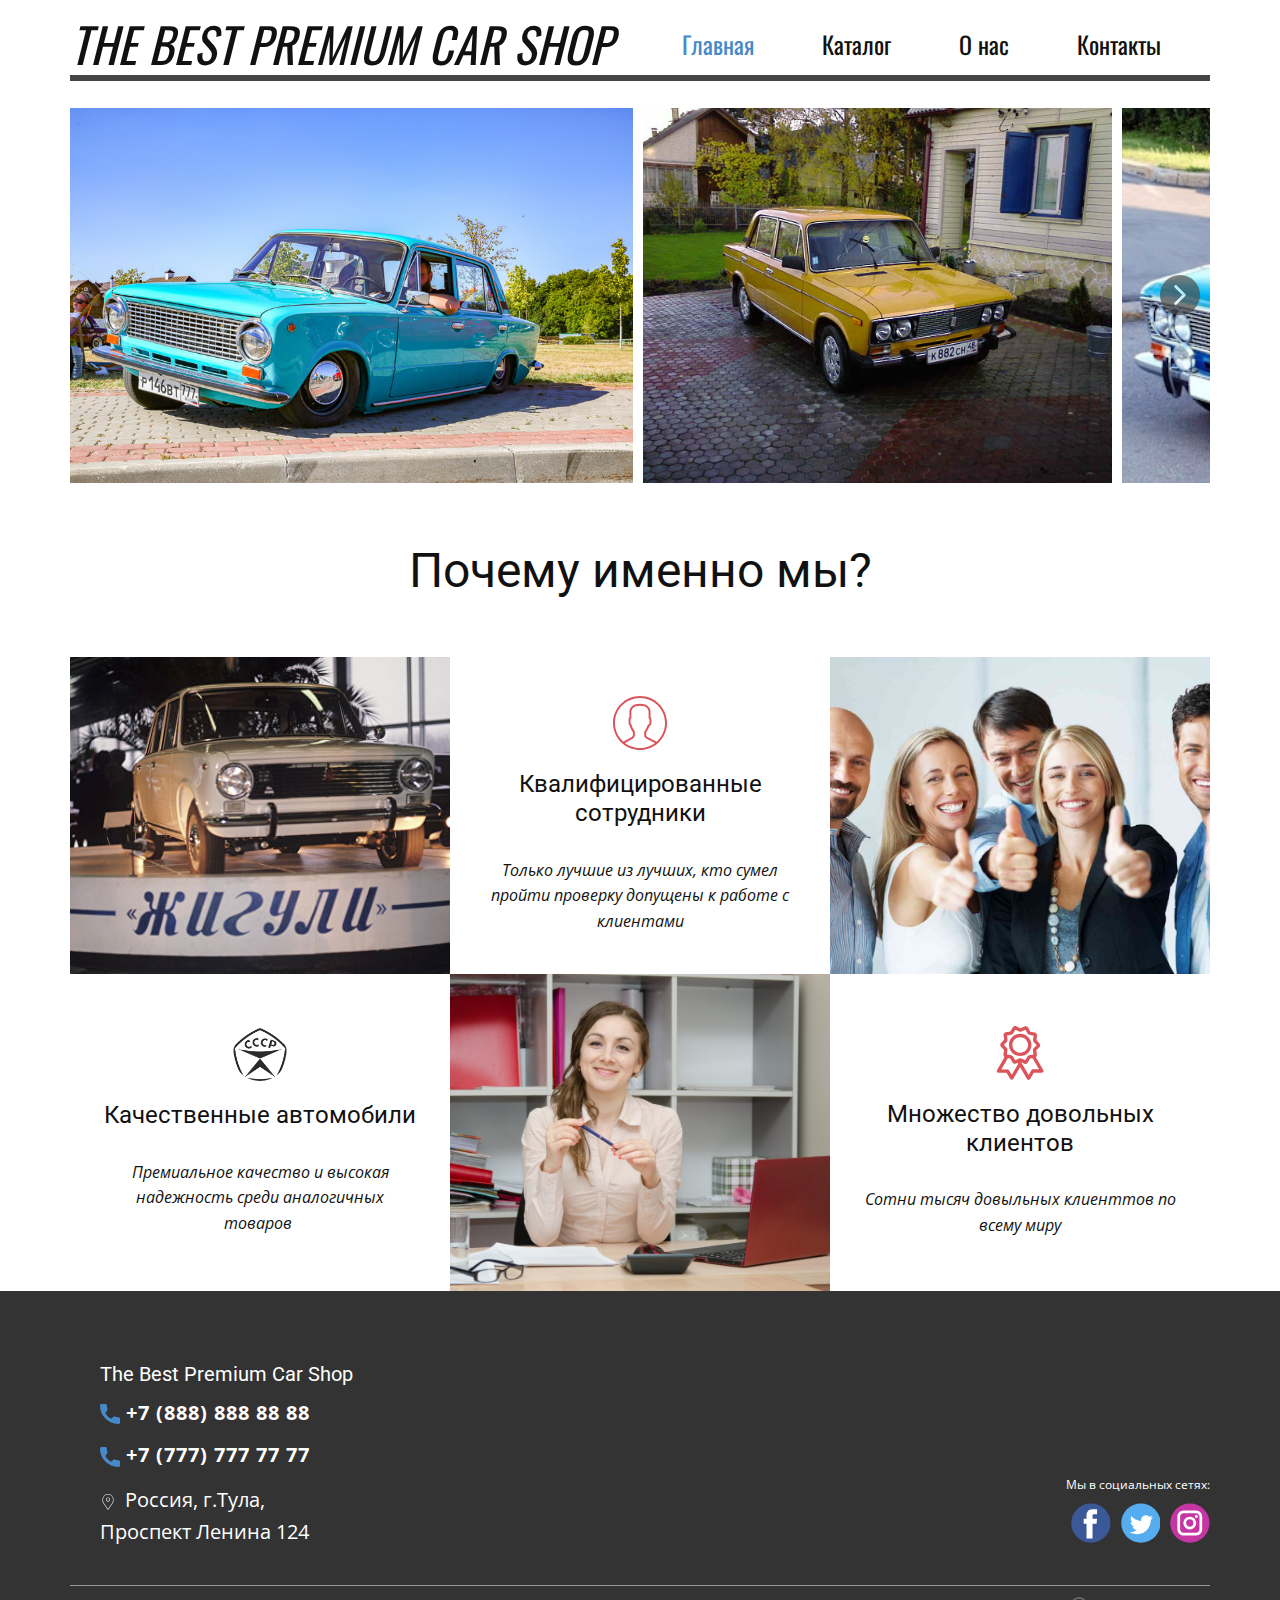
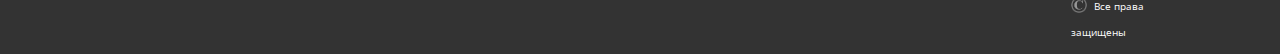
<file: Новая папка/SiteLab3/Главная.html>
﻿<!DOCTYPE html>
<html style="font-size: 16px;">
  <head>
    <meta name="viewport" content="width=device-width, initial-scale=1.0">
    <meta charset="utf-8">
    <meta name="keywords" content="The Best Premium Car Shop">
    <meta name="description" content="">
    <meta name="page_type" content="np-template-header-footer-from-plugin">
    <title>Главная</title>
    <link rel="stylesheet" href="css.css" media="screen">
<link rel="stylesheet" href="Главная.css" media="screen">
    <script class="u-script" type="text/javascript" src="jquery.js" defer=""></script>
    <script class="u-script" type="text/javascript" src="js.js" defer=""></script>
    
    <link id="u-theme-google-font" rel="stylesheet" href="https://fonts.googleapis.com/css?family=Roboto:100,100i,300,300i,400,400i,500,500i,700,700i,900,900i|Open+Sans:300,300i,400,400i,600,600i,700,700i,800,800i">
    <link id="u-page-google-font" rel="stylesheet" href="https://fonts.googleapis.com/css?family=Oswald:200,300,400,500,600,700">
    
    
    
    
    
    
    
    <script type="application/ld+json">{
		"@context": "http://schema.org",
		"@type": "Organization",
		"name": "",
		"sameAs": [
				"https://www.tsput.ru/",
				"https://www.tsput.ru/",
				"https://www.tsput.ru/"
		]
}</script>
    <meta name="theme-color" content="#478ac9">
    <meta property="og:title" content="Главная">
    <meta property="og:type" content="website">
  </head>
  <body class="u-body"><header class="u-clearfix u-header u-header" id="sec-74cb"><div class="u-clearfix u-sheet u-sheet-1">
        <nav class="u-menu u-menu-dropdown u-offcanvas u-menu-1">
          <div class="menu-collapse u-custom-font u-font-oswald" style="font-size: 1.5rem; letter-spacing: 0px;">
            <a class="u-button-style u-custom-left-right-menu-spacing u-custom-padding-bottom u-custom-top-bottom-menu-spacing u-nav-link u-text-active-palette-1-base u-text-hover-palette-2-base" href="#">
              <svg><use xmlns:xlink="http://www.w3.org/1999/xlink" xlink:href="#menu-hamburger"></use></svg>
              <svg version="1.1" xmlns="http://www.w3.org/2000/svg" xmlns:xlink="http://www.w3.org/1999/xlink"><defs><symbol id="menu-hamburger" viewBox="0 0 16 16" style="width: 16px; height: 16px;"><rect y="1" width="16" height="2"></rect><rect y="7" width="16" height="2"></rect><rect y="13" width="16" height="2"></rect>
</symbol>
</defs></svg>
            </a>
          </div>
          <div class="u-custom-menu u-nav-container">
            <ul class="u-custom-font u-font-oswald u-nav u-unstyled u-nav-1"><li class="u-nav-item"><a class="u-button-style u-nav-link u-text-active-palette-1-base u-text-hover-palette-2-base" href="Главная.html" style="padding: 10px 34px;">Главная</a>
</li><li class="u-nav-item"><a class="u-button-style u-nav-link u-text-active-palette-1-base u-text-hover-palette-2-base" href="Каталог.html" style="padding: 10px 34px;">Каталог</a><div class="u-nav-popup"><ul class="u-h-spacing-20 u-nav u-unstyled u-v-spacing-10 u-nav-2"><li class="u-nav-item"><a class="u-button-style u-nav-link u-white" href="Ваз-2106-OFFROAD.html">Ваз 2106 OFFROAD</a>
</li><li class="u-nav-item"><a class="u-button-style u-nav-link u-white" href="Ваз-2103-LUX.html">Ваз 2103 LUX</a>
</li></ul>
</div>
</li><li class="u-nav-item"><a class="u-button-style u-nav-link u-text-active-palette-1-base u-text-hover-palette-2-base" href="О-нас.html" style="padding: 10px 34px;">О нас</a>
</li><li class="u-nav-item"><a class="u-button-style u-nav-link u-text-active-palette-1-base u-text-hover-palette-2-base" href="Контакты.html" style="padding: 10px 34px;">Контакты</a>
</li></ul>
          </div>
          <div class="u-custom-menu u-nav-container-collapse">
            <div class="u-black u-container-style u-inner-container-layout u-opacity u-opacity-95 u-sidenav">
              <div class="u-inner-container-layout u-sidenav-overflow">
                <div class="u-menu-close"></div>
                <ul class="u-align-center u-nav u-popupmenu-items u-unstyled u-nav-3"><li class="u-nav-item"><a class="u-button-style u-nav-link" href="Главная.html" style="padding: 10px 34px;">Главная</a>
</li><li class="u-nav-item"><a class="u-button-style u-nav-link" href="Каталог.html" style="padding: 10px 34px;">Каталог</a><div class="u-nav-popup"><ul class="u-h-spacing-20 u-nav u-unstyled u-v-spacing-10 u-nav-4"><li class="u-nav-item"><a class="u-button-style u-nav-link" href="Ваз-2106-OFFROAD.html">Ваз 2106 OFFROAD</a>
</li><li class="u-nav-item"><a class="u-button-style u-nav-link" href="Ваз-2103-LUX.html">Ваз 2103 LUX</a>
</li></ul>
</div>
</li><li class="u-nav-item"><a class="u-button-style u-nav-link" href="О-нас.html" style="padding: 10px 34px;">О нас</a>
</li><li class="u-nav-item"><a class="u-button-style u-nav-link" href="Контакты.html" style="padding: 10px 34px;">Контакты</a>
</li></ul>
              </div>
            </div>
            <div class="u-black u-menu-overlay u-opacity u-opacity-70"></div>
          </div>
        </nav>
        <h1 class="u-align-center u-custom-font u-font-oswald u-text u-text-default u-title u-text-1" data-animation-name="lightSpeedIn" data-animation-duration="1000" data-animation-delay="0" data-animation-direction="">The Best Premium Car Shop</h1>
        <div class="u-border-3 u-border-grey-dark-1 u-expanded-width u-line u-line-horizontal u-line-1"></div>
      </div></header>
    <section class="u-clearfix u-section-1" id="sec-9939">
      <div class="u-clearfix u-sheet u-valign-top u-sheet-1">
        <div class="u-border-3 u-border-grey-dark-1 u-expanded-width u-line u-line-horizontal u-line-1"></div>
        <div class="u-expanded-width u-gallery u-layout-horizontal u-lightbox u-no-transition u-show-text-on-hover u-gallery-1">
          <div class="u-gallery-inner"><div class="u-effect-fade u-gallery-item u-gallery-item-1"><div class="u-back-slide" data-image-width="840" data-image-height="560"><img class="u-back-image" src="images/j15.jfif">
</div><div class="u-over-slide u-shading u-over-slide-1"><h3 class="u-gallery-heading"></h3><p class="u-gallery-text"></p>
</div>
</div><div class="u-effect-fade u-gallery-item u-gallery-item-2"><div class="u-back-slide" data-image-width="1200" data-image-height="959"><img class="u-back-image" src="images/j3.jfif">
</div><div class="u-over-slide u-shading u-over-slide-2"><h3 class="u-gallery-heading"></h3><p class="u-gallery-text"></p>
</div>
</div><div class="u-effect-fade u-gallery-item u-gallery-item-3"><div class="u-back-slide" data-image-width="512" data-image-height="284"><img class="u-back-image" src="images/j15.jpg">
</div><div class="u-over-slide u-shading u-over-slide-3"><h3 class="u-gallery-heading"></h3><p class="u-gallery-text"></p>
</div>
</div><div class="u-effect-fade u-gallery-item u-gallery-item-4"><div class="u-back-slide" data-image-width="1200" data-image-height="743"><img class="u-back-image" src="images/j14.jpeg">
</div><div class="u-over-slide u-shading u-over-slide-4"><h3 class="u-gallery-heading"></h3><p class="u-gallery-text"></p>
</div>
</div><div class="u-effect-fade u-gallery-item u-gallery-item-5"><div class="u-back-slide" data-image-width="600" data-image-height="400"><img class="u-back-image" src="images/j5.jpg">
</div><div class="u-over-slide u-shading u-over-slide-5"><h3 class="u-gallery-heading"></h3><p class="u-gallery-text"></p>
</div>
</div><div class="u-effect-fade u-gallery-item u-gallery-item-6"><div class="u-back-slide" data-image-width="550" data-image-height="300"><img class="u-back-image" src="images/j1.jpg">
</div><div class="u-over-slide u-shading u-over-slide-6"><h3 class="u-gallery-heading"></h3><p class="u-gallery-text"></p>
</div>
</div></div>
          <a class="u-absolute-vcenter u-gallery-nav u-gallery-nav-prev u-grey-70 u-icon-circle u-opacity u-opacity-70 u-spacing-10 u-text-white u-gallery-nav-1" href="#" role="button">
            <span aria-hidden="true">
              <svg viewBox="0 0 451.847 451.847"><path d="M97.141,225.92c0-8.095,3.091-16.192,9.259-22.366L300.689,9.27c12.359-12.359,32.397-12.359,44.751,0
c12.354,12.354,12.354,32.388,0,44.748L173.525,225.92l171.903,171.909c12.354,12.354,12.354,32.391,0,44.744
c-12.354,12.365-32.386,12.365-44.745,0l-194.29-194.281C100.226,242.115,97.141,234.018,97.141,225.92z"></path></svg>
            </span>
            <span class="sr-only">
              <svg viewBox="0 0 451.847 451.847"><path d="M97.141,225.92c0-8.095,3.091-16.192,9.259-22.366L300.689,9.27c12.359-12.359,32.397-12.359,44.751,0
c12.354,12.354,12.354,32.388,0,44.748L173.525,225.92l171.903,171.909c12.354,12.354,12.354,32.391,0,44.744
c-12.354,12.365-32.386,12.365-44.745,0l-194.29-194.281C100.226,242.115,97.141,234.018,97.141,225.92z"></path></svg>
            </span>
          </a>
          <a class="u-absolute-vcenter-lg u-absolute-vcenter-md u-absolute-vcenter-sm u-absolute-vcenter-xl u-gallery-nav u-gallery-nav-next u-grey-70 u-icon-circle u-opacity u-opacity-70 u-spacing-10 u-text-white u-gallery-nav-2" href="#" role="button">
            <span aria-hidden="true">
              <svg viewBox="0 0 451.846 451.847"><path d="M345.441,248.292L151.154,442.573c-12.359,12.365-32.397,12.365-44.75,0c-12.354-12.354-12.354-32.391,0-44.744
L278.318,225.92L106.409,54.017c-12.354-12.359-12.354-32.394,0-44.748c12.354-12.359,32.391-12.359,44.75,0l194.287,194.284
c6.177,6.18,9.262,14.271,9.262,22.366C354.708,234.018,351.617,242.115,345.441,248.292z"></path></svg>
            </span>
            <span class="sr-only">
              <svg viewBox="0 0 451.846 451.847"><path d="M345.441,248.292L151.154,442.573c-12.359,12.365-32.397,12.365-44.75,0c-12.354-12.354-12.354-32.391,0-44.744
L278.318,225.92L106.409,54.017c-12.354-12.359-12.354-32.394,0-44.748c12.354-12.359,32.391-12.359,44.75,0l194.287,194.284
c6.177,6.18,9.262,14.271,9.262,22.366C354.708,234.018,351.617,242.115,345.441,248.292z"></path></svg>
            </span>
          </a>
        </div>
      </div>
    </section>
    <section class="u-align-center-xs u-clearfix u-white u-section-2" id="sec-dfa7">
      <div class="u-clearfix u-sheet u-sheet-1">
        <h1 class="u-align-center u-text u-text-default u-text-1">Почему именно мы?</h1>
        <div class="u-clearfix u-expanded-width u-gutter-0 u-layout-wrap u-layout-wrap-1">
          <div class="u-gutter-0 u-layout">
            <div class="u-layout-col">
              <div class="u-size-30">
                <div class="u-layout-row">
                  <div class="u-align-center u-container-style u-image u-layout-cell u-left-cell u-size-20 u-image-1" data-image-width="600" data-image-height="340">
                    <div class="u-container-layout u-valign-middle u-container-layout-1"></div>
                  </div>
                  <div class="u-container-style u-layout-cell u-size-20 u-white u-layout-cell-2">
                    <div class="u-container-layout u-valign-middle u-container-layout-2"><span class="u-icon u-icon-circle u-icon-1"><svg class="u-svg-link" preserveAspectRatio="xMidYMin slice" viewBox="0 0 55 55" style=""><use xmlns:xlink="http://www.w3.org/1999/xlink" xlink:href="#svg-69b3"></use></svg><svg class="u-svg-content" viewBox="0 0 55 55" x="0px" y="0px" id="svg-69b3" style="enable-background:new 0 0 55 55;"><path d="M55,27.5C55,12.337,42.663,0,27.5,0S0,12.337,0,27.5c0,8.009,3.444,15.228,8.926,20.258l-0.026,0.023l0.892,0.752
	c0.058,0.049,0.121,0.089,0.179,0.137c0.474,0.393,0.965,0.766,1.465,1.127c0.162,0.117,0.324,0.234,0.489,0.348
	c0.534,0.368,1.082,0.717,1.642,1.048c0.122,0.072,0.245,0.142,0.368,0.212c0.613,0.349,1.239,0.678,1.88,0.98
	c0.047,0.022,0.095,0.042,0.142,0.064c2.089,0.971,4.319,1.684,6.651,2.105c0.061,0.011,0.122,0.022,0.184,0.033
	c0.724,0.125,1.456,0.225,2.197,0.292c0.09,0.008,0.18,0.013,0.271,0.021C25.998,54.961,26.744,55,27.5,55
	c0.749,0,1.488-0.039,2.222-0.098c0.093-0.008,0.186-0.013,0.279-0.021c0.735-0.067,1.461-0.164,2.178-0.287
	c0.062-0.011,0.125-0.022,0.187-0.034c2.297-0.412,4.495-1.109,6.557-2.055c0.076-0.035,0.153-0.068,0.229-0.104
	c0.617-0.29,1.22-0.603,1.811-0.936c0.147-0.083,0.293-0.167,0.439-0.253c0.538-0.317,1.067-0.648,1.581-1
	c0.185-0.126,0.366-0.259,0.549-0.391c0.439-0.316,0.87-0.642,1.289-0.983c0.093-0.075,0.193-0.14,0.284-0.217l0.915-0.764
	l-0.027-0.023C51.523,42.802,55,35.55,55,27.5z M2,27.5C2,13.439,13.439,2,27.5,2S53,13.439,53,27.5
	c0,7.577-3.325,14.389-8.589,19.063c-0.294-0.203-0.59-0.385-0.893-0.537l-8.467-4.233c-0.76-0.38-1.232-1.144-1.232-1.993v-2.957
	c0.196-0.242,0.403-0.516,0.617-0.817c1.096-1.548,1.975-3.27,2.616-5.123c1.267-0.602,2.085-1.864,2.085-3.289v-3.545
	c0-0.867-0.318-1.708-0.887-2.369v-4.667c0.052-0.519,0.236-3.448-1.883-5.864C34.524,9.065,31.541,8,27.5,8
	s-7.024,1.065-8.867,3.168c-2.119,2.416-1.935,5.345-1.883,5.864v4.667c-0.568,0.661-0.887,1.502-0.887,2.369v3.545
	c0,1.101,0.494,2.128,1.34,2.821c0.81,3.173,2.477,5.575,3.093,6.389v2.894c0,0.816-0.445,1.566-1.162,1.958l-7.907,4.313
	c-0.252,0.137-0.502,0.297-0.752,0.476C5.276,41.792,2,35.022,2,27.5z M42.459,48.132c-0.35,0.254-0.706,0.5-1.067,0.735
	c-0.166,0.108-0.331,0.216-0.5,0.321c-0.472,0.292-0.952,0.57-1.442,0.83c-0.108,0.057-0.217,0.111-0.326,0.167
	c-1.126,0.577-2.291,1.073-3.488,1.476c-0.042,0.014-0.084,0.029-0.127,0.043c-0.627,0.208-1.262,0.393-1.904,0.552
	c-0.002,0-0.004,0.001-0.006,0.001c-0.648,0.16-1.304,0.293-1.964,0.402c-0.018,0.003-0.036,0.007-0.054,0.01
	c-0.621,0.101-1.247,0.174-1.875,0.229c-0.111,0.01-0.222,0.017-0.334,0.025C28.751,52.97,28.127,53,27.5,53
	c-0.634,0-1.266-0.031-1.895-0.078c-0.109-0.008-0.218-0.015-0.326-0.025c-0.634-0.056-1.265-0.131-1.89-0.233
	c-0.028-0.005-0.056-0.01-0.084-0.015c-1.322-0.221-2.623-0.546-3.89-0.971c-0.039-0.013-0.079-0.027-0.118-0.04
	c-0.629-0.214-1.251-0.451-1.862-0.713c-0.004-0.002-0.009-0.004-0.013-0.006c-0.578-0.249-1.145-0.525-1.705-0.816
	c-0.073-0.038-0.147-0.074-0.219-0.113c-0.511-0.273-1.011-0.568-1.504-0.876c-0.146-0.092-0.291-0.185-0.435-0.279
	c-0.454-0.297-0.902-0.606-1.338-0.933c-0.045-0.034-0.088-0.07-0.133-0.104c0.032-0.018,0.064-0.036,0.096-0.054l7.907-4.313
	c1.36-0.742,2.205-2.165,2.205-3.714l-0.001-3.602l-0.23-0.278c-0.022-0.025-2.184-2.655-3.001-6.216l-0.091-0.396l-0.341-0.221
	c-0.481-0.311-0.769-0.831-0.769-1.392v-3.545c0-0.465,0.197-0.898,0.557-1.223l0.33-0.298v-5.57l-0.009-0.131
	c-0.003-0.024-0.298-2.429,1.396-4.36C21.583,10.837,24.061,10,27.5,10c3.426,0,5.896,0.83,7.346,2.466
	c1.692,1.911,1.415,4.361,1.413,4.381l-0.009,5.701l0.33,0.298c0.359,0.324,0.557,0.758,0.557,1.223v3.545
	c0,0.713-0.485,1.36-1.181,1.575l-0.497,0.153l-0.16,0.495c-0.59,1.833-1.43,3.526-2.496,5.032c-0.262,0.37-0.517,0.698-0.736,0.949
	l-0.248,0.283V39.8c0,1.612,0.896,3.062,2.338,3.782l8.467,4.233c0.054,0.027,0.107,0.055,0.16,0.083
	C42.677,47.979,42.567,48.054,42.459,48.132z"></path></svg>
                    
                    
                  </span>
                      <h4 class="u-align-center u-text u-text-default u-text-2">Квалифицированные сотрудники</h4>
                      <p class="u-align-center u-text u-text-default u-text-3">Только лучшие из лучших, кто сумел пройти проверку допущены к работе с клиентами</p>
                    </div>
                  </div>
                  <div class="u-align-center u-container-style u-image u-layout-cell u-right-cell u-size-20 u-image-2" data-image-width="1430" data-image-height="953">
                    <div class="u-container-layout u-valign-middle u-container-layout-3"></div>
                  </div>
                </div>
              </div>
              <div class="u-size-30">
                <div class="u-layout-row">
                  <div class="u-container-style u-layout-cell u-left-cell u-size-20 u-white u-layout-cell-4">
                    <div class="u-container-layout u-valign-middle u-container-layout-4"><span class="u-file-icon u-icon u-icon-circle u-text-palette-2-base u-icon-2"><img src="images/kisspng-soviet-union-state-quality-mark-of-the-ussr-gost-s--5b7fe9907ed725.60445791153510952051951.png" alt=""></span>
                      <h4 class="u-align-center u-text u-text-4">Качественные автомобили</h4>
                      <p class="u-align-center u-text u-text-5">Премиальное качество и высокая надежность среди&nbsp;аналогичных товаров&nbsp;</p>
                    </div>
                  </div>
                  <div class="u-align-center u-container-style u-image u-layout-cell u-size-20 u-image-3" data-image-width="1170" data-image-height="779">
                    <div class="u-container-layout u-valign-middle u-container-layout-5"></div>
                  </div>
                  <div class="u-container-style u-layout-cell u-right-cell u-size-20 u-white u-layout-cell-6">
                    <div class="u-container-layout u-valign-middle u-container-layout-6"><span class="u-icon u-icon-circle u-text-palette-2-base u-icon-3">
                    <svg class="u-svg-link" preserveAspectRatio="xMidYMin slice" viewBox="0 0 128 128" style=""><use xmlns:xlink="http://www.w3.org/1999/xlink" xlink:href="#svg-dba1"></use></svg>
                    <svg xmlns="http://www.w3.org/2000/svg" xmlns:xlink="http://www.w3.org/1999/xlink" version="1.1" xml:space="preserve" class="u-svg-content" viewBox="0 0 128 128" id="svg-dba1"><path d="m119.4 104.8-17.8-30.8c1.6-1.3 2.5-3.4 2.4-5.6l-1.3-10.7 7.4-7.6c2.3-2.3 2.4-6.1 0.2-8.8l-7.4-7.9 1.5-10.8c0.3-3.2-2-6.4-5.2-7l-10.7-2.1-5.2-9.4c-1.1-2.2-3.3-3.5-5.8-3.5-0.8 0-1.5 0.1-2.3 0.4l-10.4 4.4-9.6-4.6c-0.9-0.5-1.9-0.7-3-0.7-0.6 0-1.3 0.1-1.9 0.3-1.6 0.5-2.9 1.5-3.8 3l-5.3 9.4-10.7 1.9c-3.4 0.6-5.7 3.7-5.4 7.1l1.3 10.7-7.4 7.6c-2.3 2.3-2.4 6.1-0.2 8.8l7.4 7.9-1.5 10.8c-0.3 2.3 0.8 4.6 2.7 5.9l-17.9 31.3c-0.7 1.1-0.7 2.6-0.1 3.9v0.1l0.1 0.1c0.8 1.2 2 1.9 3.4 1.9h19.2l8.7 14.9c0.8 1.2 2 1.9 3.4 1.9s2.8-0.8 3.5-2l16.6-27.9 16.8 28.3c0.8 1.2 2 1.9 3.4 1.9s2.8-0.8 3.5-2l8.7-15.3h19.2c1.4 0 2.7-0.8 3.4-1.9 0.9-1.1 0.9-2.7 0.1-3.9zm-34.9 11.3-17.9-30.5 7.4 3.6c0.9 0.4 1.8 0.6 2.9 0.6 2.4 0 4.6-1.2 5.7-3.2l5.3-9.4 5.8-1 15.4 26.6h-14.7c-1.4 0-2.8 0.8-3.5 2l-6.4 11.3zm-40-0.3-6.5-11c-0.8-1.2-2-1.9-3.4-1.9h-14.8l15.5-27 5.4 0.9 5.2 9.3c1.1 2.2 3.3 3.5 5.8 3.5 0.8 0 1.5-0.1 2.3-0.4l0.5-0.1 3.9-1.8 1.4 2.4-15.3 26.1zm-11.9-78.1c1.4-1.4 2.1-3.4 1.8-5.3l-1.2-10 10.2-1.8c1.9-0.3 3.6-1.6 4.6-3.2l4.9-8.8 9 4.3c0.9 0.5 1.9 0.7 2.9 0.7s2-0.2 2.9-0.7l9.2-4.1 4.9 9.1c1.1 1.7 2.7 2.9 4.5 3.1l10 1.9-1.4 10c-0.3 1.9 0.3 4 1.7 5.3l6.9 7.3-7 7.1c-1.5 1.4-2.1 3.4-1.8 5.3l1.2 9.9-9.9 1.6c-2 0.3-3.7 1.6-4.6 3.2l-4.9 8.8-9-4.3c-0.9-0.5-1.9-0.7-2.9-0.7s-2 0.2-2.9 0.7l-9.2 4.2-4.9-9c-1.1-1.7-2.8-2.9-4.6-3.1l-10.1-1.8 1.4-10c0.3-1.9-0.3-4-1.7-5.3l-6.8-7.4 6.8-7z"></path><path d="m64.5 71c14.7 0 26.6-11.7 26.6-26.2 0-14.4-11.9-26.2-26.6-26.2s-26.6 11.7-26.6 26.2 11.9 26.2 26.6 26.2zm0-44.4c10.2 0 18.6 8.2 18.6 18.3s-8.3 18.3-18.6 18.3c-10.2 0-18.6-8.2-18.6-18.3s8.4-18.3 18.6-18.3z"></path></svg>
                  </span>
                      <h4 class="u-align-center u-text u-text-6">Множество довольных клиентов</h4>
                      <p class="u-align-center u-text u-text-7">Сотни тысяч довыльных клиенттов по всему миру</p>
                    </div>
                  </div>
                </div>
              </div>
            </div>
          </div>
        </div>
      </div>
    </section>
    
    
    
    
    
    
    <footer class="u-clearfix u-footer u-grey-80" id="sec-0ea0"><div class="u-clearfix u-sheet u-sheet-1">
        <div class="u-clearfix u-expanded-width u-gutter-30 u-layout-wrap u-layout-wrap-1">
          <div class="u-gutter-0 u-layout">
            <div class="u-layout-row">
              <div class="u-align-left u-container-style u-layout-cell u-left-cell u-size-20 u-size-20-md u-layout-cell-1">
                <div class="u-container-layout u-container-layout-1"><!--position-->
                  <div data-position="" class="u-position u-position-1"><!--block-->
                    <div class="u-block">
                      <div class="u-block-container u-clearfix"><!--block_header-->
                        <h5 class="u-block-header u-text"><!--block_header_content--> The Best Premium Car Shop<!--/block_header_content--></h5><!--/block_header--><!--block_content-->
                        <div class="u-block-content u-text"><!--block_content_content--><!--/block_content_content--></div><!--/block_content-->
                      </div>
                    </div><!--/block-->
                  </div><!--/position-->
                  <a class="u-active-none u-btn u-button-style u-hover-none u-none u-text-hover-palette-1-base u-btn-1"><span class="u-icon u-text-palette-1-base"><svg class="u-svg-content" viewBox="0 0 405.333 405.333" x="0px" y="0px" style="width: 1em; height: 1em;"><path d="M373.333,266.88c-25.003,0-49.493-3.904-72.704-11.563c-11.328-3.904-24.192-0.896-31.637,6.699l-46.016,34.752    c-52.8-28.181-86.592-61.952-114.389-114.368l33.813-44.928c8.512-8.512,11.563-20.971,7.915-32.64    C142.592,81.472,138.667,56.96,138.667,32c0-17.643-14.357-32-32-32H32C14.357,0,0,14.357,0,32    c0,205.845,167.488,373.333,373.333,373.333c17.643,0,32-14.357,32-32V298.88C405.333,281.237,390.976,266.88,373.333,266.88z"></path></svg><img></span>&nbsp;+7 (888) 888 88 88
                  </a>
                  <a class="u-active-none u-btn u-button-style u-hover-none u-none u-text-hover-palette-1-base u-btn-2"><span class="u-icon u-text-palette-1-base"><svg class="u-svg-content" viewBox="0 0 405.333 405.333" x="0px" y="0px" style="width: 1em; height: 1em;"><path d="M373.333,266.88c-25.003,0-49.493-3.904-72.704-11.563c-11.328-3.904-24.192-0.896-31.637,6.699l-46.016,34.752    c-52.8-28.181-86.592-61.952-114.389-114.368l33.813-44.928c8.512-8.512,11.563-20.971,7.915-32.64    C142.592,81.472,138.667,56.96,138.667,32c0-17.643-14.357-32-32-32H32C14.357,0,0,14.357,0,32    c0,205.845,167.488,373.333,373.333,373.333c17.643,0,32-14.357,32-32V298.88C405.333,281.237,390.976,266.88,373.333,266.88z"></path></svg><img></span>&nbsp;+7 (777) 777 77 77
                  </a>
                  <p class="u-text u-text-3"><span class="u-icon u-icon-3"><svg class="u-svg-content" viewBox="0 0 54.757 54.757" x="0px" y="0px" style="width: 1em; height: 1em;"><g><path d="M27.557,12c-3.859,0-7,3.141-7,7s3.141,7,7,7s7-3.141,7-7S31.416,12,27.557,12z M27.557,24c-2.757,0-5-2.243-5-5
		s2.243-5,5-5s5,2.243,5,5S30.314,24,27.557,24z"></path><path d="M40.94,5.617C37.318,1.995,32.502,0,27.38,0c-5.123,0-9.938,1.995-13.56,5.617c-6.703,6.702-7.536,19.312-1.804,26.952
		L27.38,54.757L42.721,32.6C48.476,24.929,47.643,12.319,40.94,5.617z M41.099,31.431L27.38,51.243L13.639,31.4
		C8.44,24.468,9.185,13.08,15.235,7.031C18.479,3.787,22.792,2,27.38,2s8.901,1.787,12.146,5.031
		C45.576,13.08,46.321,24.468,41.099,31.431z"></path>
</g></svg><img></span>
                    <span style="font-size: 1.25rem;">&nbsp;Россия, г.Тула,&nbsp;<br>Проспект Ленина 124
                    </span>
                  </p>
                </div>
              </div>
              <div class="u-align-left u-container-style u-layout-cell u-size-20 u-size-20-md u-layout-cell-2">
                <div class="u-container-layout u-container-layout-2"></div>
              </div>
              <div class="u-align-left u-container-style u-layout-cell u-right-cell u-size-20 u-size-20-md u-layout-cell-3">
                <div class="u-container-layout u-container-layout-3">
                  <p class="u-text u-text-default u-text-4">Мы в социальных сетях:</p>
                  <div class="u-social-icons u-spacing-10 u-social-icons-1">
                    <a class="u-social-url" title="https://www.tsput.ru/" target="_blank" href="https://www.tsput.ru/"><span class="u-icon u-social-facebook u-social-icon u-icon-4"><svg class="u-svg-link" preserveAspectRatio="xMidYMin slice" viewBox="0 0 112 112" style=""><use xmlns:xlink="http://www.w3.org/1999/xlink" xlink:href="#svg-bc07"></use></svg><svg class="u-svg-content" viewBox="0 0 112 112" x="0" y="0" id="svg-bc07"><circle fill="currentColor" cx="56.1" cy="56.1" r="55"></circle><path fill="#FFFFFF" d="M73.5,31.6h-9.1c-1.4,0-3.6,0.8-3.6,3.9v8.5h12.6L72,58.3H60.8v40.8H43.9V58.3h-8V43.9h8v-9.2
            c0-6.7,3.1-17,17-17h12.5v13.9H73.5z"></path></svg></span>
                    </a>
                    <a class="u-social-url" title="https://www.tsput.ru/" target="_blank" href="https://www.tsput.ru/"><span class="u-icon u-social-icon u-social-twitter u-icon-5"><svg class="u-svg-link" preserveAspectRatio="xMidYMin slice" viewBox="0 0 112 112" style=""><use xmlns:xlink="http://www.w3.org/1999/xlink" xlink:href="#svg-803d"></use></svg><svg class="u-svg-content" viewBox="0 0 112 112" x="0" y="0" id="svg-803d"><circle fill="currentColor" class="st0" cx="56.1" cy="56.1" r="55"></circle><path fill="#FFFFFF" d="M83.8,47.3c0,0.6,0,1.2,0,1.7c0,17.7-13.5,38.2-38.2,38.2C38,87.2,31,85,25,81.2c1,0.1,2.1,0.2,3.2,0.2
            c6.3,0,12.1-2.1,16.7-5.7c-5.9-0.1-10.8-4-12.5-9.3c0.8,0.2,1.7,0.2,2.5,0.2c1.2,0,2.4-0.2,3.5-0.5c-6.1-1.2-10.8-6.7-10.8-13.1
            c0-0.1,0-0.1,0-0.2c1.8,1,3.9,1.6,6.1,1.7c-3.6-2.4-6-6.5-6-11.2c0-2.5,0.7-4.8,1.8-6.7c6.6,8.1,16.5,13.5,27.6,14
            c-0.2-1-0.3-2-0.3-3.1c0-7.4,6-13.4,13.4-13.4c3.9,0,7.3,1.6,9.8,4.2c3.1-0.6,5.9-1.7,8.5-3.3c-1,3.1-3.1,5.8-5.9,7.4
            c2.7-0.3,5.3-1,7.7-2.1C88.7,43,86.4,45.4,83.8,47.3z"></path></svg></span>
                    </a>
                    <a class="u-social-url" title="https://www.tsput.ru/" target="_blank" href="https://www.tsput.ru/"><span class="u-icon u-social-icon u-social-instagram u-icon-6"><svg class="u-svg-link" preserveAspectRatio="xMidYMin slice" viewBox="0 0 112 112" style=""><use xmlns:xlink="http://www.w3.org/1999/xlink" xlink:href="#svg-092f"></use></svg><svg class="u-svg-content" viewBox="0 0 112 112" x="0" y="0" id="svg-092f"><circle fill="currentColor" cx="56.1" cy="56.1" r="55"></circle><path fill="#FFFFFF" d="M55.9,38.2c-9.9,0-17.9,8-17.9,17.9C38,66,46,74,55.9,74c9.9,0,17.9-8,17.9-17.9C73.8,46.2,65.8,38.2,55.9,38.2
            z M55.9,66.4c-5.7,0-10.3-4.6-10.3-10.3c-0.1-5.7,4.6-10.3,10.3-10.3c5.7,0,10.3,4.6,10.3,10.3C66.2,61.8,61.6,66.4,55.9,66.4z"></path><path fill="#FFFFFF" d="M74.3,33.5c-2.3,0-4.2,1.9-4.2,4.2s1.9,4.2,4.2,4.2s4.2-1.9,4.2-4.2S76.6,33.5,74.3,33.5z"></path><path fill="#FFFFFF" d="M73.1,21.3H38.6c-9.7,0-17.5,7.9-17.5,17.5v34.5c0,9.7,7.9,17.6,17.5,17.6h34.5c9.7,0,17.5-7.9,17.5-17.5V38.8
            C90.6,29.1,82.7,21.3,73.1,21.3z M83,73.3c0,5.5-4.5,9.9-9.9,9.9H38.6c-5.5,0-9.9-4.5-9.9-9.9V38.8c0-5.5,4.5-9.9,9.9-9.9h34.5
            c5.5,0,9.9,4.5,9.9,9.9V73.3z"></path></svg></span>
                    </a>
                  </div>
                </div>
              </div>
            </div>
          </div>
        </div>
        <div class="u-border-1 u-border-white u-expanded-width u-line u-line-horizontal u-opacity u-opacity-50 u-line-1"></div>
        <p class="u-text u-text-5"><span class="u-file-icon u-icon"><img src="images/kisspng-digital-watermarking-copyright-copyright-5acbfb5e572a89.0409013815233175983571.png" alt=""></span>
          <span style="font-size: 0.625rem;">&nbsp;Все права защищены</span>
        </p>
      </div></footer>
    
  </body>
</html>
</file>
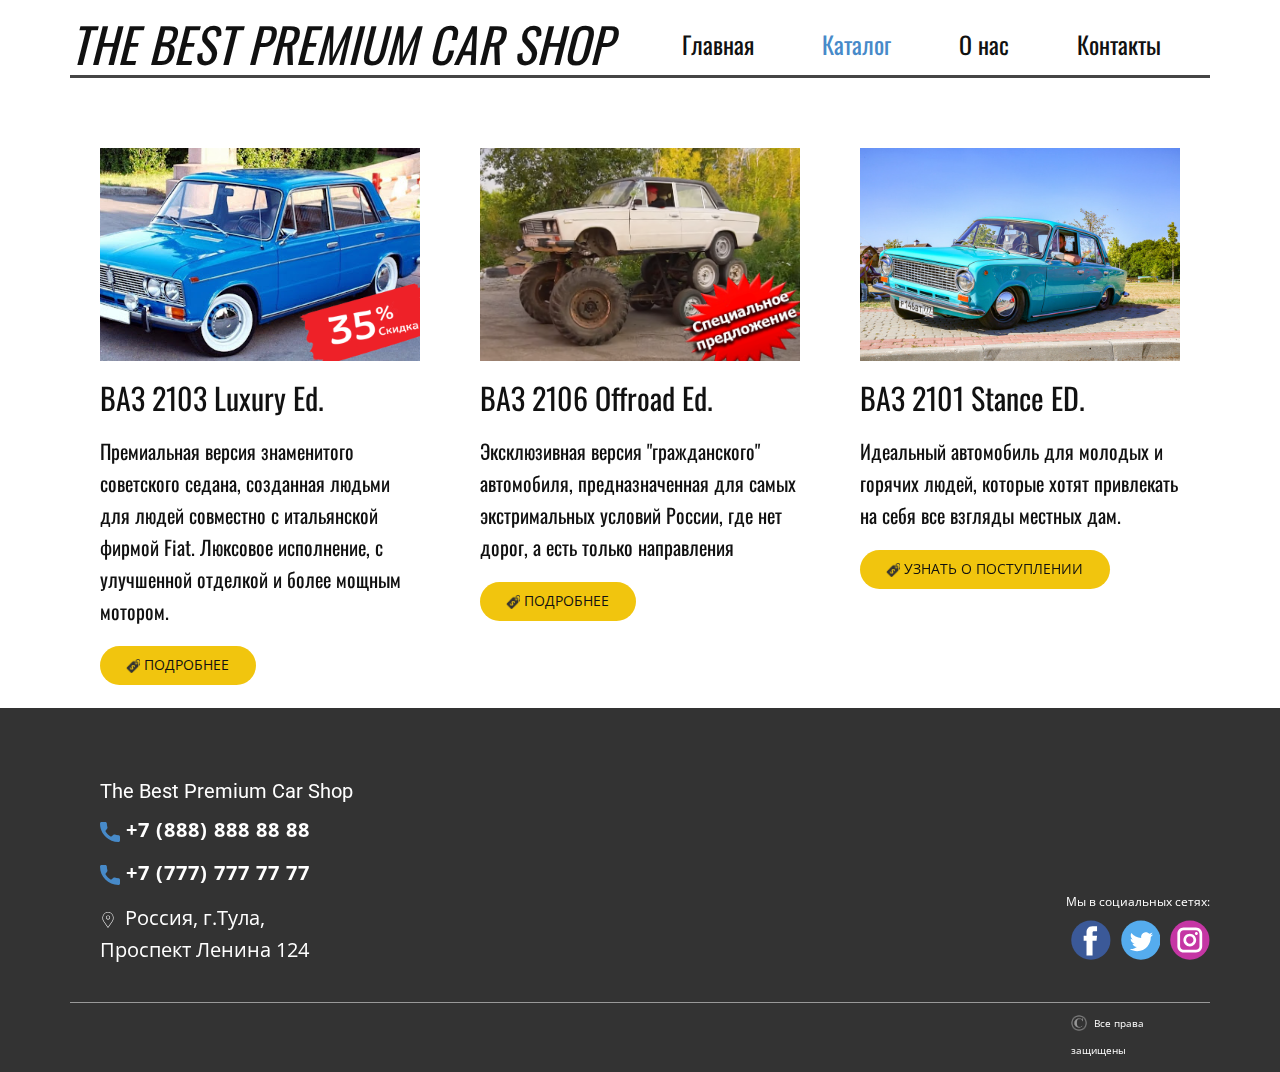
<file: Новая папка/SiteLab3/Каталог.html>
﻿<!DOCTYPE html>
<html style="font-size: 16px;">
  <head>
    <meta name="viewport" content="width=device-width, initial-scale=1.0">
    <meta charset="utf-8">
    <meta name="keywords" content="The Best Premium Car Shop">
    <meta name="description" content="">
    <meta name="page_type" content="np-template-header-footer-from-plugin">
    <title>Каталог</title>
    <link rel="stylesheet" href="css.css" media="screen">
<link rel="stylesheet" href="Каталог.css" media="screen">
    <script class="u-script" type="text/javascript" src="jquery.js" defer=""></script>
    <script class="u-script" type="text/javascript" src="js.js" defer=""></script>
   
    <link id="u-theme-google-font" rel="stylesheet" href="https://fonts.googleapis.com/css?family=Roboto:100,100i,300,300i,400,400i,500,500i,700,700i,900,900i|Open+Sans:300,300i,400,400i,600,600i,700,700i,800,800i">
    <link id="u-page-google-font" rel="stylesheet" href="https://fonts.googleapis.com/css?family=Oswald:200,300,400,500,600,700">
    
    
    
    
    
    
    <script type="application/ld+json">{
		"@context": "http://schema.org",
		"@type": "Organization",
		"name": "",
		"sameAs": [
				"https://www.tsput.ru/",
				"https://www.tsput.ru/",
				"https://www.tsput.ru/"
		]
}</script>
    <meta name="theme-color" content="#478ac9">
    <meta property="og:title" content="Каталог">
    <meta property="og:type" content="website">
  </head>
  <body class="u-body"><header class="u-clearfix u-header u-header" id="sec-74cb"><div class="u-clearfix u-sheet u-sheet-1">
        <nav class="u-menu u-menu-dropdown u-offcanvas u-menu-1">
          <div class="menu-collapse u-custom-font u-font-oswald" style="font-size: 1.5rem; letter-spacing: 0px;">
            <a class="u-button-style u-custom-left-right-menu-spacing u-custom-padding-bottom u-custom-top-bottom-menu-spacing u-nav-link u-text-active-palette-1-base u-text-hover-palette-2-base" href="#">
              <svg><use xmlns:xlink="http://www.w3.org/1999/xlink" xlink:href="#menu-hamburger"></use></svg>
              <svg version="1.1" xmlns="http://www.w3.org/2000/svg" xmlns:xlink="http://www.w3.org/1999/xlink"><defs><symbol id="menu-hamburger" viewBox="0 0 16 16" style="width: 16px; height: 16px;"><rect y="1" width="16" height="2"></rect><rect y="7" width="16" height="2"></rect><rect y="13" width="16" height="2"></rect>
</symbol>
</defs></svg>
            </a>
          </div>
          <div class="u-custom-menu u-nav-container">
            <ul class="u-custom-font u-font-oswald u-nav u-unstyled u-nav-1"><li class="u-nav-item"><a class="u-button-style u-nav-link u-text-active-palette-1-base u-text-hover-palette-2-base" href="Главная.html" style="padding: 10px 34px;">Главная</a>
</li><li class="u-nav-item"><a class="u-button-style u-nav-link u-text-active-palette-1-base u-text-hover-palette-2-base" href="Каталог.html" style="padding: 10px 34px;">Каталог</a><div class="u-nav-popup"><ul class="u-h-spacing-20 u-nav u-unstyled u-v-spacing-10 u-nav-2"><li class="u-nav-item"><a class="u-button-style u-nav-link u-white" href="Ваз-2106-OFFROAD.html">Ваз 2106 OFFROAD</a>
</li><li class="u-nav-item"><a class="u-button-style u-nav-link u-white" href="Ваз-2103-LUX.html">Ваз 2103 LUX</a>
</li></ul>
</div>
</li><li class="u-nav-item"><a class="u-button-style u-nav-link u-text-active-palette-1-base u-text-hover-palette-2-base" href="О-нас.html" style="padding: 10px 34px;">О нас</a>
</li><li class="u-nav-item"><a class="u-button-style u-nav-link u-text-active-palette-1-base u-text-hover-palette-2-base" href="Контакты.html" style="padding: 10px 34px;">Контакты</a>
</li></ul>
          </div>
          <div class="u-custom-menu u-nav-container-collapse">
            <div class="u-black u-container-style u-inner-container-layout u-opacity u-opacity-95 u-sidenav">
              <div class="u-inner-container-layout u-sidenav-overflow">
                <div class="u-menu-close"></div>
                <ul class="u-align-center u-nav u-popupmenu-items u-unstyled u-nav-3"><li class="u-nav-item"><a class="u-button-style u-nav-link" href="Главная.html" style="padding: 10px 34px;">Главная</a>
</li><li class="u-nav-item"><a class="u-button-style u-nav-link" href="Каталог.html" style="padding: 10px 34px;">Каталог</a><div class="u-nav-popup"><ul class="u-h-spacing-20 u-nav u-unstyled u-v-spacing-10 u-nav-4"><li class="u-nav-item"><a class="u-button-style u-nav-link" href="Ваз-2106-OFFROAD.html">Ваз 2106 OFFROAD</a>
</li><li class="u-nav-item"><a class="u-button-style u-nav-link" href="Ваз-2103-LUX.html">Ваз 2103 LUX</a>
</li></ul>
</div>
</li><li class="u-nav-item"><a class="u-button-style u-nav-link" href="О-нас.html" style="padding: 10px 34px;">О нас</a>
</li><li class="u-nav-item"><a class="u-button-style u-nav-link" href="Контакты.html" style="padding: 10px 34px;">Контакты</a>
</li></ul>
              </div>
            </div>
            <div class="u-black u-menu-overlay u-opacity u-opacity-70"></div>
          </div>
        </nav>
        <h1 class="u-align-center u-custom-font u-font-oswald u-text u-text-default u-title u-text-1" data-animation-name="lightSpeedIn" data-animation-duration="1000" data-animation-delay="0" data-animation-direction="">The Best Premium Car Shop</h1>
        <div class="u-border-3 u-border-grey-dark-1 u-expanded-width u-line u-line-horizontal u-line-1"></div>
      </div></header>
    <section class="u-clearfix u-section-1" id="sec-41a2">
      <div class="u-clearfix u-sheet u-sheet-1">
        <div class="u-list u-list-1">
          <div class="u-repeater u-repeater-1">
            <div class="u-container-style u-list-item u-repeater-item">
              <div class="u-container-layout u-similar-container u-valign-top u-container-layout-1">
                <img alt="" class="u-expanded-width u-image u-image-default u-image-1" data-image-width="512" data-image-height="284" src="images/j15.png">
                <h3 class="u-custom-font u-font-oswald u-text u-text-default u-text-1">ВАЗ 2103 ​Luxury Ed.</h3>
                <p class="u-custom-font u-font-oswald u-text u-text-2">Премиальная версия знаменитого советского седана, созданная людьми для людей совместно с итальянской фирмой Fiat. Люксовое исполнение, с улучшенной отделкой и более мощным мотором.</p>
                <a href="Ваз-2103-LUX.html" data-page-id="51029943" class="u-btn u-btn-round u-button-style u-hover-palette-4-base u-palette-3-base u-radius-50 u-btn-1"><span class="u-file-icon u-icon"><img src="images/price.png" alt=""></span>&nbsp;Подробнее
                </a>
              </div>
            </div>
            <div class="u-container-style u-list-item u-repeater-item">
              <div class="u-container-layout u-similar-container u-valign-top u-container-layout-2">
                <img alt="" class="u-expanded-width u-image u-image-default u-image-2" data-image-width="699" data-image-height="512" src="images/j10.png">
                <h3 class="u-custom-font u-font-oswald u-text u-text-default u-text-3">ВАЗ 2106 Offroad Ed.</h3>
                <p class="u-custom-font u-font-oswald u-text u-text-4">Эксклюзивная версия "гражданского" автомобиля, предназначенная для самых экстримальных условий России, где нет дорог, а есть только направления</p>
                <a href="Ваз-2106-OFFROAD.html" data-page-id="2108505194" class="u-btn u-btn-round u-button-style u-hover-palette-4-base u-palette-3-base u-radius-50 u-btn-2"><span class="u-file-icon u-icon"><img src="images/price.png" alt=""></span>&nbsp;Подробнее
                </a>
              </div>
            </div>
            <div class="u-container-style u-list-item u-repeater-item">
              <div class="u-container-layout u-similar-container u-valign-top u-container-layout-3">
                <img alt="" class="u-expanded-width u-image u-image-default u-image-3" data-image-width="840" data-image-height="560" src="images/j15.jfif">
                <h3 class="u-custom-font u-font-oswald u-text u-text-default u-text-5">ВАЗ 2101 ​Stance&nbsp;ED.</h3>
                <p class="u-custom-font u-font-oswald u-text u-text-6">Идеальный автомобиль для молодых и горячих людей, которые хотят привлекать на себя все взгляды местных дам.</p>
                <a href="#sec-d78c" class="u-btn u-btn-round u-button-style u-dialog-link u-hover-palette-4-base u-palette-3-base u-radius-50 u-btn-3"><span class="u-file-icon u-icon"><img src="images/price.png" alt=""></span>&nbsp;УЗНАТЬ О ПОСТУПЛЕНИИ
                </a>
              </div>
            </div>
          </div>
        </div>
      </div>
    </section>
    
    
    
    
    
    
    <footer class="u-clearfix u-footer u-grey-80" id="sec-0ea0"><div class="u-clearfix u-sheet u-sheet-1">
        <div class="u-clearfix u-expanded-width u-gutter-30 u-layout-wrap u-layout-wrap-1">
          <div class="u-gutter-0 u-layout">
            <div class="u-layout-row">
              <div class="u-align-left u-container-style u-layout-cell u-left-cell u-size-20 u-size-20-md u-layout-cell-1">
                <div class="u-container-layout u-container-layout-1"><!--position-->
                  <div data-position="" class="u-position u-position-1"><!--block-->
                    <div class="u-block">
                      <div class="u-block-container u-clearfix"><!--block_header-->
                        <h5 class="u-block-header u-text"><!--block_header_content--> The Best Premium Car Shop<!--/block_header_content--></h5><!--/block_header--><!--block_content-->
                        <div class="u-block-content u-text"><!--block_content_content--><!--/block_content_content--></div><!--/block_content-->
                      </div>
                    </div><!--/block-->
                  </div><!--/position-->
                  <a class="u-active-none u-btn u-button-style u-hover-none u-none u-text-hover-palette-1-base u-btn-1"><span class="u-icon u-text-palette-1-base"><svg class="u-svg-content" viewBox="0 0 405.333 405.333" x="0px" y="0px" style="width: 1em; height: 1em;"><path d="M373.333,266.88c-25.003,0-49.493-3.904-72.704-11.563c-11.328-3.904-24.192-0.896-31.637,6.699l-46.016,34.752    c-52.8-28.181-86.592-61.952-114.389-114.368l33.813-44.928c8.512-8.512,11.563-20.971,7.915-32.64    C142.592,81.472,138.667,56.96,138.667,32c0-17.643-14.357-32-32-32H32C14.357,0,0,14.357,0,32    c0,205.845,167.488,373.333,373.333,373.333c17.643,0,32-14.357,32-32V298.88C405.333,281.237,390.976,266.88,373.333,266.88z"></path></svg><img></span>&nbsp;+7 (888) 888 88 88
                  </a>
                  <a class="u-active-none u-btn u-button-style u-hover-none u-none u-text-hover-palette-1-base u-btn-2"><span class="u-icon u-text-palette-1-base"><svg class="u-svg-content" viewBox="0 0 405.333 405.333" x="0px" y="0px" style="width: 1em; height: 1em;"><path d="M373.333,266.88c-25.003,0-49.493-3.904-72.704-11.563c-11.328-3.904-24.192-0.896-31.637,6.699l-46.016,34.752    c-52.8-28.181-86.592-61.952-114.389-114.368l33.813-44.928c8.512-8.512,11.563-20.971,7.915-32.64    C142.592,81.472,138.667,56.96,138.667,32c0-17.643-14.357-32-32-32H32C14.357,0,0,14.357,0,32    c0,205.845,167.488,373.333,373.333,373.333c17.643,0,32-14.357,32-32V298.88C405.333,281.237,390.976,266.88,373.333,266.88z"></path></svg><img></span>&nbsp;+7 (777) 777 77 77
                  </a>
                  <p class="u-text u-text-3"><span class="u-icon u-icon-3"><svg class="u-svg-content" viewBox="0 0 54.757 54.757" x="0px" y="0px" style="width: 1em; height: 1em;"><g><path d="M27.557,12c-3.859,0-7,3.141-7,7s3.141,7,7,7s7-3.141,7-7S31.416,12,27.557,12z M27.557,24c-2.757,0-5-2.243-5-5
		s2.243-5,5-5s5,2.243,5,5S30.314,24,27.557,24z"></path><path d="M40.94,5.617C37.318,1.995,32.502,0,27.38,0c-5.123,0-9.938,1.995-13.56,5.617c-6.703,6.702-7.536,19.312-1.804,26.952
		L27.38,54.757L42.721,32.6C48.476,24.929,47.643,12.319,40.94,5.617z M41.099,31.431L27.38,51.243L13.639,31.4
		C8.44,24.468,9.185,13.08,15.235,7.031C18.479,3.787,22.792,2,27.38,2s8.901,1.787,12.146,5.031
		C45.576,13.08,46.321,24.468,41.099,31.431z"></path>
</g></svg><img></span>
                    <span style="font-size: 1.25rem;">&nbsp;Россия, г.Тула,&nbsp;<br>Проспект Ленина 124
                    </span>
                  </p>
                </div>
              </div>
              <div class="u-align-left u-container-style u-layout-cell u-size-20 u-size-20-md u-layout-cell-2">
                <div class="u-container-layout u-container-layout-2"></div>
              </div>
              <div class="u-align-left u-container-style u-layout-cell u-right-cell u-size-20 u-size-20-md u-layout-cell-3">
                <div class="u-container-layout u-container-layout-3">
                  <p class="u-text u-text-default u-text-4">Мы в социальных сетях:</p>
                  <div class="u-social-icons u-spacing-10 u-social-icons-1">
                    <a class="u-social-url" title="https://www.tsput.ru/" target="_blank" href="https://www.tsput.ru/"><span class="u-icon u-social-facebook u-social-icon u-icon-4"><svg class="u-svg-link" preserveAspectRatio="xMidYMin slice" viewBox="0 0 112 112" style=""><use xmlns:xlink="http://www.w3.org/1999/xlink" xlink:href="#svg-bc07"></use></svg><svg class="u-svg-content" viewBox="0 0 112 112" x="0" y="0" id="svg-bc07"><circle fill="currentColor" cx="56.1" cy="56.1" r="55"></circle><path fill="#FFFFFF" d="M73.5,31.6h-9.1c-1.4,0-3.6,0.8-3.6,3.9v8.5h12.6L72,58.3H60.8v40.8H43.9V58.3h-8V43.9h8v-9.2
            c0-6.7,3.1-17,17-17h12.5v13.9H73.5z"></path></svg></span>
                    </a>
                    <a class="u-social-url" title="https://www.tsput.ru/" target="_blank" href="https://www.tsput.ru/"><span class="u-icon u-social-icon u-social-twitter u-icon-5"><svg class="u-svg-link" preserveAspectRatio="xMidYMin slice" viewBox="0 0 112 112" style=""><use xmlns:xlink="http://www.w3.org/1999/xlink" xlink:href="#svg-803d"></use></svg><svg class="u-svg-content" viewBox="0 0 112 112" x="0" y="0" id="svg-803d"><circle fill="currentColor" class="st0" cx="56.1" cy="56.1" r="55"></circle><path fill="#FFFFFF" d="M83.8,47.3c0,0.6,0,1.2,0,1.7c0,17.7-13.5,38.2-38.2,38.2C38,87.2,31,85,25,81.2c1,0.1,2.1,0.2,3.2,0.2
            c6.3,0,12.1-2.1,16.7-5.7c-5.9-0.1-10.8-4-12.5-9.3c0.8,0.2,1.7,0.2,2.5,0.2c1.2,0,2.4-0.2,3.5-0.5c-6.1-1.2-10.8-6.7-10.8-13.1
            c0-0.1,0-0.1,0-0.2c1.8,1,3.9,1.6,6.1,1.7c-3.6-2.4-6-6.5-6-11.2c0-2.5,0.7-4.8,1.8-6.7c6.6,8.1,16.5,13.5,27.6,14
            c-0.2-1-0.3-2-0.3-3.1c0-7.4,6-13.4,13.4-13.4c3.9,0,7.3,1.6,9.8,4.2c3.1-0.6,5.9-1.7,8.5-3.3c-1,3.1-3.1,5.8-5.9,7.4
            c2.7-0.3,5.3-1,7.7-2.1C88.7,43,86.4,45.4,83.8,47.3z"></path></svg></span>
                    </a>
                    <a class="u-social-url" title="https://www.tsput.ru/" target="_blank" href="https://www.tsput.ru/"><span class="u-icon u-social-icon u-social-instagram u-icon-6"><svg class="u-svg-link" preserveAspectRatio="xMidYMin slice" viewBox="0 0 112 112" style=""><use xmlns:xlink="http://www.w3.org/1999/xlink" xlink:href="#svg-092f"></use></svg><svg class="u-svg-content" viewBox="0 0 112 112" x="0" y="0" id="svg-092f"><circle fill="currentColor" cx="56.1" cy="56.1" r="55"></circle><path fill="#FFFFFF" d="M55.9,38.2c-9.9,0-17.9,8-17.9,17.9C38,66,46,74,55.9,74c9.9,0,17.9-8,17.9-17.9C73.8,46.2,65.8,38.2,55.9,38.2
            z M55.9,66.4c-5.7,0-10.3-4.6-10.3-10.3c-0.1-5.7,4.6-10.3,10.3-10.3c5.7,0,10.3,4.6,10.3,10.3C66.2,61.8,61.6,66.4,55.9,66.4z"></path><path fill="#FFFFFF" d="M74.3,33.5c-2.3,0-4.2,1.9-4.2,4.2s1.9,4.2,4.2,4.2s4.2-1.9,4.2-4.2S76.6,33.5,74.3,33.5z"></path><path fill="#FFFFFF" d="M73.1,21.3H38.6c-9.7,0-17.5,7.9-17.5,17.5v34.5c0,9.7,7.9,17.6,17.5,17.6h34.5c9.7,0,17.5-7.9,17.5-17.5V38.8
            C90.6,29.1,82.7,21.3,73.1,21.3z M83,73.3c0,5.5-4.5,9.9-9.9,9.9H38.6c-5.5,0-9.9-4.5-9.9-9.9V38.8c0-5.5,4.5-9.9,9.9-9.9h34.5
            c5.5,0,9.9,4.5,9.9,9.9V73.3z"></path></svg></span>
                    </a>
                  </div>
                </div>
              </div>
            </div>
          </div>
        </div>
        <div class="u-border-1 u-border-white u-expanded-width u-line u-line-horizontal u-opacity u-opacity-50 u-line-1"></div>
        <p class="u-text u-text-5"><span class="u-file-icon u-icon"><img src="images/kisspng-digital-watermarking-copyright-copyright-5acbfb5e572a89.0409013815233175983571.png" alt=""></span>
          <span style="font-size: 0.625rem;">&nbsp;Все права защищены</span>
        </p>
      </div></footer>
    
  <section class="u-align-center u-black u-clearfix u-container-style u-dialog-block u-opacity u-opacity-70 u-valign-middle u-section-4" id="sec-d78c">
      <div class="u-container-style u-dialog u-image u-shading u-shape-rectangle u-image-1" data-image-width="2000" data-image-height="1333">
        <div class="u-container-layout u-valign-middle u-container-layout-1">
          <h6 class="u-align-center u-text u-text-1">Извините, товара нет в наличии</h6>
          <h4 class="u-align-center u-text u-text-2">уведомить о поступлении?</h4>
          <div class="u-expanded-width u-form u-form-1">
            <form action="#" method="POST" class="u-clearfix u-form-spacing-10 u-form-vertical u-inner-form" style="padding: 10px" source="custom" name="form">
              <div class="u-form-email u-form-group u-form-group-1">
                <label for="email-ef57" class="u-form-control-hidden u-label">Email</label>
                <input type="email" placeholder="Введите свой email" id="email-ef57" name="email" class="u-input u-input-rectangle u-white" required="">
              </div>
              <div class="u-align-center u-form-group u-form-submit u-form-group-2">
                <a href="#" class="u-black u-btn u-btn-submit u-button-style u-btn-1">Подписаться</a>
                <input type="submit" value="submit" class="u-form-control-hidden">
              </div>
              <div class="u-form-send-message u-form-send-success"> Thank you! Your message has been sent. </div>
              <div class="u-form-send-error u-form-send-message"> Unable to send your message. Please fix errors then try again. </div>
              <input type="hidden" value="" name="recaptchaResponse">
            </form>
          </div>
        </div><button class="u-dialog-close-button u-icon u-icon-rectangle u-spacing-8 u-text-black u-white u-icon-1"><svg class="u-svg-link" preserveAspectRatio="xMidYMin slice" viewBox="0 0 47.971 47.971" style=""><use xmlns:xlink="http://www.w3.org/1999/xlink" xlink:href="#svg-aeb3"></use></svg><svg xmlns="http://www.w3.org/2000/svg" xmlns:xlink="http://www.w3.org/1999/xlink" version="1.1" xml:space="preserve" class="u-svg-content" viewBox="0 0 47.971 47.971" x="0px" y="0px" id="svg-aeb3" style="enable-background:new 0 0 47.971 47.971;"><g><path d="M28.228,23.986L47.092,5.122c1.172-1.171,1.172-3.071,0-4.242c-1.172-1.172-3.07-1.172-4.242,0L23.986,19.744L5.121,0.88   c-1.172-1.172-3.07-1.172-4.242,0c-1.172,1.171-1.172,3.071,0,4.242l18.865,18.864L0.879,42.85c-1.172,1.171-1.172,3.071,0,4.242   C1.465,47.677,2.233,47.97,3,47.97s1.535-0.293,2.121-0.879l18.865-18.864L42.85,47.091c0.586,0.586,1.354,0.879,2.121,0.879   s1.535-0.293,2.121-0.879c1.172-1.171,1.172-3.071,0-4.242L28.228,23.986z"></path>
</g></svg></button>
      </div>
    </section><style>.u-section-4 {
  min-height: 777px;
}

.u-section-4 .u-image-1 {
  width: 498px;
  min-height: 322px;
  box-shadow: 5px 5px 20px 0 rgba(0,0,0,0.4);
  background-image: linear-gradient(0deg, rgba(0,0,0,0.2), rgba(0,0,0,0.2)), url("[data-uri]");
  background-position: 50% 50%;
  margin: 60px auto;
}

.u-section-4 .u-container-layout-1 {
  padding: 30px;
}

.u-section-4 .u-text-1 {
  font-style: italic;
  text-transform: none;
  margin: 0;
}

.u-section-4 .u-text-2 {
  text-transform: uppercase;
  font-weight: 700;
  letter-spacing: 1px;
  margin: 24px 0 0;
}

.u-section-4 .u-form-1 {
  height: 124px;
  margin: 14px -60px 0 0;
}

.u-section-4 .u-form-group-1 {
  width: 100%;
}

.u-section-4 .u-form-group-2 {
  width: 100%;
}

.u-section-4 .u-btn-1 {
  background-image: none;
  border-style: none;
  padding-left: 60px;
  padding-right: 60px;
  width: 100%;
}

.u-section-4 .u-icon-1 {
  width: 36px;
  height: 36px;
  left: auto;
  top: 0;
  position: absolute;
  background-image: none;
  right: -36px;
}

@media (max-width: 1199px) {
  .u-section-4 .u-image-1 {
    height: auto;
  }

  .u-section-4 .u-form-1 {
    margin-right: initial;
    margin-left: initial;
  }
}

@media (max-width: 767px) {
  .u-section-4 .u-container-layout-1 {
    padding-left: 10px;
    padding-right: 10px;
  }
}

@media (max-width: 575px) {
  .u-section-4 .u-image-1 {
    width: 340px;
    min-height: 333px;
  }

  .u-section-4 .u-container-layout-1 {
    padding-top: 45px;
    padding-left: 20px;
    padding-right: 20px;
  }
}</style></body>
</html>
</file>
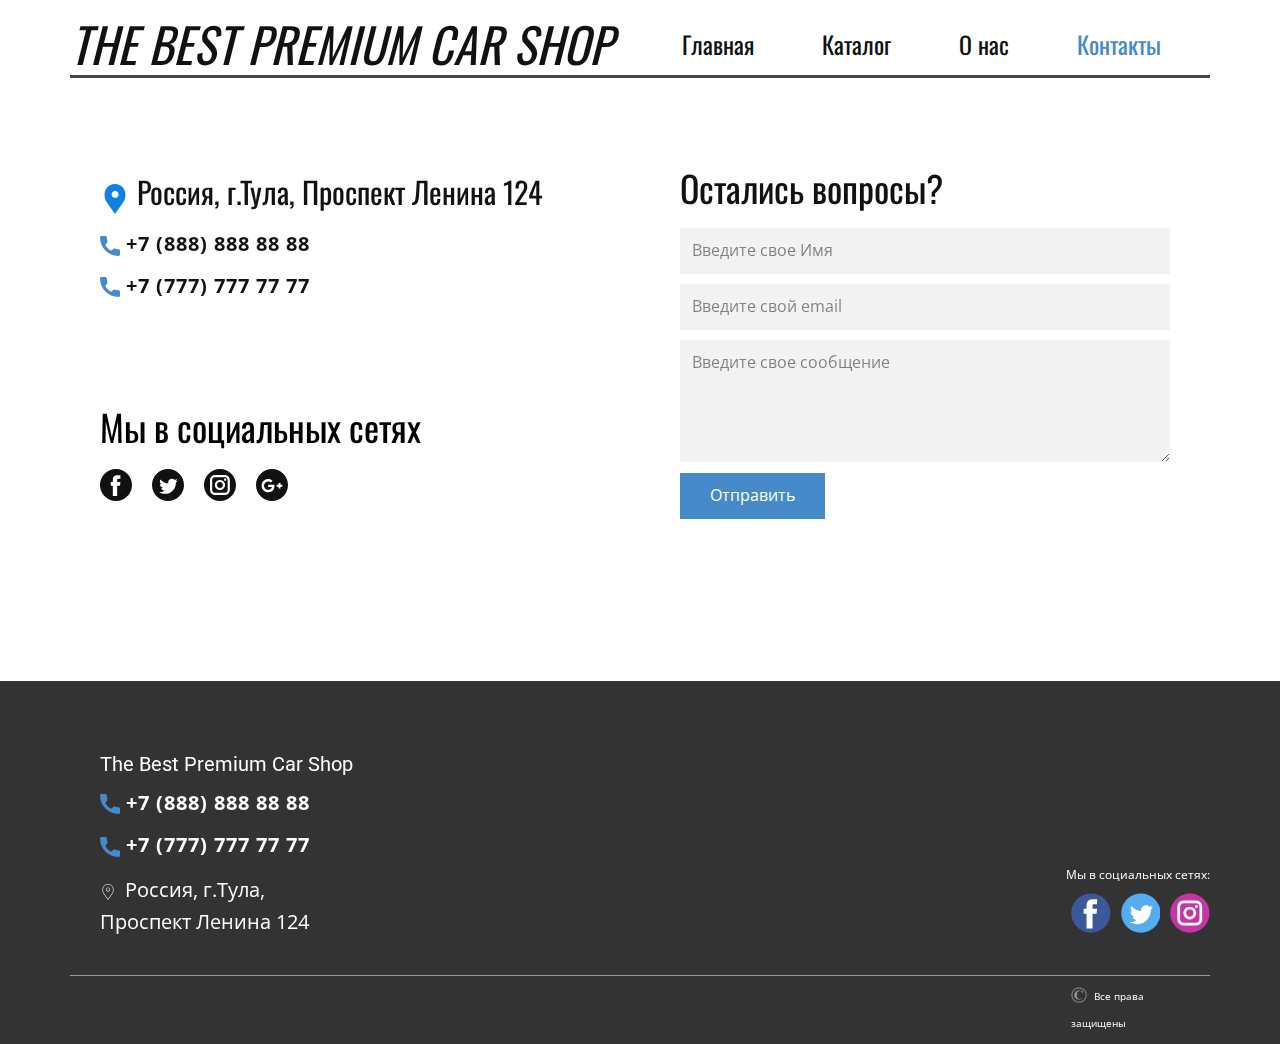
<file: Новая папка/SiteLab3/Контакты.html>
﻿<!DOCTYPE html>
<html style="font-size: 16px;">
  <head>
    <meta name="viewport" content="width=device-width, initial-scale=1.0">
    <meta charset="utf-8">
    <meta name="keywords" content="The Best Premium Car Shop, Мы в социальных сетях, Остались вопросы?">
    <meta name="description" content="">
    <meta name="page_type" content="np-template-header-footer-from-plugin">
    <title>Контакты</title>
    <link rel="stylesheet" href="css.css" media="screen">
<link rel="stylesheet" href="Контакты.css" media="screen">
    <script class="u-script" type="text/javascript" src="jquery.js" defer=""></script>
    <script class="u-script" type="text/javascript" src="js.js" defer=""></script>
    
    <link id="u-theme-google-font" rel="stylesheet" href="https://fonts.googleapis.com/css?family=Roboto:100,100i,300,300i,400,400i,500,500i,700,700i,900,900i|Open+Sans:300,300i,400,400i,600,600i,700,700i,800,800i">
    <link id="u-page-google-font" rel="stylesheet" href="https://fonts.googleapis.com/css?family=Oswald:200,300,400,500,600,700">
    
    
    
    
    
    
    <script type="application/ld+json">{
		"@context": "http://schema.org",
		"@type": "Organization",
		"name": "",
		"sameAs": [
				"https://www.tsput.ru/",
				"https://www.tsput.ru/",
				"https://www.tsput.ru/"
		]
}</script>
    <meta name="theme-color" content="#478ac9">
    <meta property="og:title" content="Контакты">
    <meta property="og:type" content="website">
  </head>
  <body class="u-body"><header class="u-clearfix u-header u-header" id="sec-74cb"><div class="u-clearfix u-sheet u-sheet-1">
        <nav class="u-menu u-menu-dropdown u-offcanvas u-menu-1">
          <div class="menu-collapse u-custom-font u-font-oswald" style="font-size: 1.5rem; letter-spacing: 0px;">
            <a class="u-button-style u-custom-left-right-menu-spacing u-custom-padding-bottom u-custom-top-bottom-menu-spacing u-nav-link u-text-active-palette-1-base u-text-hover-palette-2-base" href="#">
              <svg><use xmlns:xlink="http://www.w3.org/1999/xlink" xlink:href="#menu-hamburger"></use></svg>
              <svg version="1.1" xmlns="http://www.w3.org/2000/svg" xmlns:xlink="http://www.w3.org/1999/xlink"><defs><symbol id="menu-hamburger" viewBox="0 0 16 16" style="width: 16px; height: 16px;"><rect y="1" width="16" height="2"></rect><rect y="7" width="16" height="2"></rect><rect y="13" width="16" height="2"></rect>
</symbol>
</defs></svg>
            </a>
          </div>
          <div class="u-custom-menu u-nav-container">
            <ul class="u-custom-font u-font-oswald u-nav u-unstyled u-nav-1"><li class="u-nav-item"><a class="u-button-style u-nav-link u-text-active-palette-1-base u-text-hover-palette-2-base" href="Главная.html" style="padding: 10px 34px;">Главная</a>
</li><li class="u-nav-item"><a class="u-button-style u-nav-link u-text-active-palette-1-base u-text-hover-palette-2-base" href="Каталог.html" style="padding: 10px 34px;">Каталог</a><div class="u-nav-popup"><ul class="u-h-spacing-20 u-nav u-unstyled u-v-spacing-10 u-nav-2"><li class="u-nav-item"><a class="u-button-style u-nav-link u-white" href="Ваз-2106-OFFROAD.html">Ваз 2106 OFFROAD</a>
</li><li class="u-nav-item"><a class="u-button-style u-nav-link u-white" href="Ваз-2103-LUX.html">Ваз 2103 LUX</a>
</li></ul>
</div>
</li><li class="u-nav-item"><a class="u-button-style u-nav-link u-text-active-palette-1-base u-text-hover-palette-2-base" href="О-нас.html" style="padding: 10px 34px;">О нас</a>
</li><li class="u-nav-item"><a class="u-button-style u-nav-link u-text-active-palette-1-base u-text-hover-palette-2-base" href="Контакты.html" style="padding: 10px 34px;">Контакты</a>
</li></ul>
          </div>
          <div class="u-custom-menu u-nav-container-collapse">
            <div class="u-black u-container-style u-inner-container-layout u-opacity u-opacity-95 u-sidenav">
              <div class="u-inner-container-layout u-sidenav-overflow">
                <div class="u-menu-close"></div>
                <ul class="u-align-center u-nav u-popupmenu-items u-unstyled u-nav-3"><li class="u-nav-item"><a class="u-button-style u-nav-link" href="Главная.html" style="padding: 10px 34px;">Главная</a>
</li><li class="u-nav-item"><a class="u-button-style u-nav-link" href="Каталог.html" style="padding: 10px 34px;">Каталог</a><div class="u-nav-popup"><ul class="u-h-spacing-20 u-nav u-unstyled u-v-spacing-10 u-nav-4"><li class="u-nav-item"><a class="u-button-style u-nav-link" href="Ваз-2106-OFFROAD.html">Ваз 2106 OFFROAD</a>
</li><li class="u-nav-item"><a class="u-button-style u-nav-link" href="Ваз-2103-LUX.html">Ваз 2103 LUX</a>
</li></ul>
</div>
</li><li class="u-nav-item"><a class="u-button-style u-nav-link" href="О-нас.html" style="padding: 10px 34px;">О нас</a>
</li><li class="u-nav-item"><a class="u-button-style u-nav-link" href="Контакты.html" style="padding: 10px 34px;">Контакты</a>
</li></ul>
              </div>
            </div>
            <div class="u-black u-menu-overlay u-opacity u-opacity-70"></div>
          </div>
        </nav>
        <h1 class="u-align-center u-custom-font u-font-oswald u-text u-text-default u-title u-text-1" data-animation-name="lightSpeedIn" data-animation-duration="1000" data-animation-delay="0" data-animation-direction="">The Best Premium Car Shop</h1>
        <div class="u-border-3 u-border-grey-dark-1 u-expanded-width u-line u-line-horizontal u-line-1"></div>
      </div></header>
    <section class="u-clearfix u-section-1" id="sec-bfa6">
      <div class="u-clearfix u-sheet u-valign-middle u-sheet-1">
        <div class="u-clearfix u-expanded-width u-layout-wrap u-layout-wrap-1">
          <div class="u-gutter-0 u-layout">
            <div class="u-layout-row">
              <div class="u-size-30">
                <div class="u-layout-col">
                  <div class="u-container-style u-layout-cell u-size-30 u-layout-cell-1">
                    <div class="u-container-layout u-container-layout-1">
                      <p class="u-custom-font u-font-oswald u-text u-text-1"><span class="u-icon u-icon-1"><svg class="u-svg-content" viewBox="0 0 52 52" x="0px" y="0px" style="width: 1em; height: 1em;"><path style="fill:currentColor;" d="M38.853,5.324L38.853,5.324c-7.098-7.098-18.607-7.098-25.706,0h0
	C6.751,11.72,6.031,23.763,11.459,31L26,52l14.541-21C45.969,23.763,45.249,11.72,38.853,5.324z M26.177,24c-3.314,0-6-2.686-6-6
	s2.686-6,6-6s6,2.686,6,6S29.491,24,26.177,24z"></path></svg><img></span> Россия, г.Тула,&nbsp;Проспект Ленина 124
                      </p>
                      <a class="u-active-none u-btn u-button-style u-hover-none u-none u-text-hover-palette-1-base u-btn-1"><span class="u-icon u-text-palette-1-base"><svg class="u-svg-content" viewBox="0 0 405.333 405.333" x="0px" y="0px" style="width: 1em; height: 1em;"><path d="M373.333,266.88c-25.003,0-49.493-3.904-72.704-11.563c-11.328-3.904-24.192-0.896-31.637,6.699l-46.016,34.752    c-52.8-28.181-86.592-61.952-114.389-114.368l33.813-44.928c8.512-8.512,11.563-20.971,7.915-32.64    C142.592,81.472,138.667,56.96,138.667,32c0-17.643-14.357-32-32-32H32C14.357,0,0,14.357,0,32    c0,205.845,167.488,373.333,373.333,373.333c17.643,0,32-14.357,32-32V298.88C405.333,281.237,390.976,266.88,373.333,266.88z"></path></svg><img></span>&nbsp;+7 (888) 888 88 88
                      </a>
                      <a class="u-active-none u-btn u-button-style u-hover-none u-none u-text-hover-palette-1-base u-btn-2"><span class="u-icon u-text-palette-1-base"><svg class="u-svg-content" viewBox="0 0 405.333 405.333" x="0px" y="0px" style="width: 1em; height: 1em;"><path d="M373.333,266.88c-25.003,0-49.493-3.904-72.704-11.563c-11.328-3.904-24.192-0.896-31.637,6.699l-46.016,34.752    c-52.8-28.181-86.592-61.952-114.389-114.368l33.813-44.928c8.512-8.512,11.563-20.971,7.915-32.64    C142.592,81.472,138.667,56.96,138.667,32c0-17.643-14.357-32-32-32H32C14.357,0,0,14.357,0,32    c0,205.845,167.488,373.333,373.333,373.333c17.643,0,32-14.357,32-32V298.88C405.333,281.237,390.976,266.88,373.333,266.88z"></path></svg><img></span>&nbsp;+7 (777) 777 77 77
                      </a>
                    </div>
                  </div>
                  <div class="u-align-left u-container-style u-layout-cell u-size-30 u-layout-cell-2">
                    <div class="u-container-layout u-container-layout-2">
                      <h2 class="u-custom-font u-font-oswald u-text u-text-black u-text-default u-text-2">Мы в социальных сетях</h2>
                      <div class="u-social-icons u-spacing-20 u-social-icons-1">
                        <a class="u-social-url" target="_blank" href="https://www.tsput.ru/" title="1"><span class="u-icon u-icon-circle u-social-facebook u-social-icon u-icon-4">
                        <svg class="u-svg-link" preserveAspectRatio="xMidYMin slice" viewBox="0 0 112.2 112.2" style=""><use xmlns:xlink="http://www.w3.org/1999/xlink" xlink:href="#svg-c3c6"></use></svg>
                        <svg x="0px" y="0px" viewBox="0 0 112.2 112.2" style="enable-background:new 0 0 112.2 112.2;" xml:space="preserve" id="svg-c3c6" class="u-svg-content"><path d="M56.1,0C25.1,0,0,25.1,0,56.1c0,31,25.1,56.1,56.1,56.1c31,0,56.1-25.1,56.1-56.1C112.2,25.1,87.1,0,56.1,0z M71.6,34.3h-8.2c-1.3,0-3.2,0.7-3.2,3.5v7.6h11.3l-1.3,12.9h-10V95H45V58.3h-7.2V45.4H45v-8.3c0-6,2.8-15.3,15.3-15.3l11.2,0V34.3z "></path></svg>
                      </span>
                        </a>
                        <a class="u-social-url" target="_blank" href="https://www.tsput.ru/" title="https://www.tsput.ru/"><span class="u-icon u-icon-circle u-social-icon u-social-twitter u-icon-5">
                        <svg class="u-svg-link" preserveAspectRatio="xMidYMin slice" viewBox="0 0 112.2 112.2" style=""><use xmlns:xlink="http://www.w3.org/1999/xlink" xlink:href="#svg-00d0"></use></svg>
                        <svg x="0px" y="0px" viewBox="0 0 112.2 112.2" style="enable-background:new 0 0 112.2 112.2;" xml:space="preserve" id="svg-00d0" class="u-svg-content"><path d="M56.1,0C25.1,0,0,25.1,0,56.1s25.1,56.1,56.1,56.1s56.1-25.1,56.1-56.1S87.1,0,56.1,0z M83.8,47.3 c0,0.6,0,1.2,0,1.7c0,17.7-13.5,38.2-38.2,38.2c-7.6,0-14.6-2.2-20.6-6c1,0.1,2.1,0.2,3.2,0.2c6.3,0,12.1-2.1,16.7-5.7 c-5.9-0.1-10.8-4-12.5-9.3c0.8,0.2,1.7,0.2,2.5,0.2c1.2,0,2.4-0.2,3.5-0.5c-6.1-1.2-10.8-6.7-10.8-13.1c0-0.1,0-0.1,0-0.2 c1.8,1,3.9,1.6,6.1,1.7c-3.6-2.4-6-6.5-6-11.2c0-2.5,0.7-4.8,1.8-6.7c6.6,8.1,16.5,13.5,27.6,14c-0.2-1-0.3-2-0.3-3.1 c0-7.4,6-13.4,13.4-13.4c3.9,0,7.3,1.6,9.8,4.2c3.1-0.6,5.9-1.7,8.5-3.3c-1,3.1-3.1,5.8-5.9,7.4c2.7-0.3,5.3-1,7.7-2.1 C88.7,43,86.4,45.4,83.8,47.3z"></path></svg>
                      </span>
                        </a>
                        <a class="u-social-url" target="_blank" href="https://www.tsput.ru/" title="https://www.tsput.ru/"><span class="u-icon u-icon-circle u-social-icon u-social-instagram u-icon-6">
                        <svg class="u-svg-link" preserveAspectRatio="xMidYMin slice" viewBox="0 0 112.2 112.2" style=""><use xmlns:xlink="http://www.w3.org/1999/xlink" xlink:href="#svg-eaec"></use></svg>
                        <svg x="0px" y="0px" viewBox="0 0 112.2 112.2" style="enable-background:new 0 0 112.2 112.2;" xml:space="preserve" id="svg-eaec" class="u-svg-content"><path d="M56.1,0C25.1,0,0,25.1,0,56.1c0,31,25.1,56.1,56.1,56.1c31,0,56.1-25.1,56.1-56.1C112.2,25.1,87.1,0,56.1,0z M90.6,73.4c0,9.6-7.8,17.5-17.5,17.5H38.6c-9.6,0-17.5-7.9-17.5-17.6V38.8c0-9.6,7.8-17.5,17.5-17.5h34.5c9.6,0,17.5,7.8,17.5,17.5 V73.4z"></path><path d="M73.1,28.9H38.6c-5.4,0-9.9,4.4-9.9,9.9v34.5c0,5.4,4.4,9.9,9.9,9.9h34.5c5.4,0,9.9-4.4,9.9-9.9V38.8 C83,33.4,78.6,28.9,73.1,28.9z M55.9,74C46,74,38,66,38,56.1c0-9.9,8-17.9,17.9-17.9c9.9,0,17.9,8,17.9,17.9 C73.8,66,65.8,74,55.9,74z M74.3,41.9c-2.3,0-4.2-1.9-4.2-4.2s1.9-4.2,4.2-4.2c2.3,0,4.2,1.9,4.2,4.2S76.6,41.9,74.3,41.9z"></path><path d="M55.9,45.8c-5.7,0-10.4,4.6-10.3,10.3c0,5.7,4.6,10.3,10.3,10.3s10.3-4.6,10.3-10.3 C66.2,50.4,61.6,45.8,55.9,45.8z"></path></svg>
                      </span>
                        </a>
                        <a class="u-social-url" target="_blank" href="https://www.tsput.ru/" title="https://www.tsput.ru/"><span class="u-icon u-icon-circle u-social-google u-social-icon u-icon-7">
                        <svg class="u-svg-link" preserveAspectRatio="xMidYMin slice" viewBox="0 0 112.2 112.2" style=""><use xmlns:xlink="http://www.w3.org/1999/xlink" xlink:href="#svg-881a"></use></svg>
                        <svg x="0px" y="0px" viewBox="0 0 112.2 112.2" style="enable-background:new 0 0 112.2 112.2;" xml:space="preserve" id="svg-881a" class="u-svg-content"><path d="M56.1,0C25.1,0,0,25.1,0,56.1s25.1,56.1,56.1,56.1c31,0,56.1-25.1,56.1-56.1S87.1,0,56.1,0z M60.1,73.8 c-5.7,7.4-16.3,9.5-24.9,6.6c-9.1-3-15.8-12.2-15.6-21.9c-0.5-11.9,10-22.9,21.9-23.1c6.1-0.5,12,1.8,16.6,5.7 c-1.9,2.1-3.8,4.1-5.9,6.1c-4.1-2.5-8.9-4.3-13.7-2.7c-7.6,2.2-12.3,11.2-9.4,18.7c2.3,7.8,11.8,12.1,19.3,8.8 c3.9-1.4,6.4-4.9,7.5-8.8c-4.4-0.1-8.8,0-13.3-0.2c0-2.6,0-5.2,0-7.9c7.4,0,14.7,0,22.1,0C65.2,61.8,64.2,68.7,60.1,73.8z M92.3,61.9c-2.2,0-4.4,0-6.6,0c0,2.2,0,4.4,0,6.6c-2.2,0-4.4,0-6.6,0c0-2.2,0-4.4,0-6.6c-2.2,0-4.4,0-6.6,0c0-2.2,0-4.4,0-6.6 c2.2,0,4.4,0,6.6,0c0-2.2,0-4.4,0.1-6.6c2.2,0,4.4,0,6.6,0c0,2.2,0,4.4,0,6.6c2.2,0,4.4,0,6.6,0C92.3,57.5,92.3,59.7,92.3,61.9z"></path></svg>
                      </span>
                        </a>
                      </div>
                    </div>
                  </div>
                </div>
              </div>
              <div class="u-size-30">
                <div class="u-layout-col">
                  <div class="u-container-style u-layout-cell u-size-60 u-layout-cell-3">
                    <div class="u-container-layout u-valign-top u-container-layout-3">
                      <h2 class="u-custom-font u-font-oswald u-text u-text-3">Остались вопросы?</h2>
                      <div class="u-expanded-width-sm u-expanded-width-xs u-form u-form-1">
                        <form action="#" method="POST" class="u-clearfix u-form-spacing-10 u-form-vertical u-inner-form" style="padding: 10px" source="custom" name="form-2">
                          <div class="u-form-group u-form-name">
                            <label for="name-da97" class="u-form-control-hidden u-label">Name</label>
                            <input type="text" placeholder="Введите свое Имя" id="name-da97" name="name" class="u-border-no-bottom u-border-no-left u-border-no-right u-border-no-top u-grey-5 u-input u-input-rectangle" required="">
                          </div>
                          <div class="u-form-email u-form-group">
                            <label for="email-da97" class="u-form-control-hidden u-label">Email</label>
                            <input type="email" placeholder="Введите свой email" id="email-da97" name="email" class="u-border-no-bottom u-border-no-left u-border-no-right u-border-no-top u-grey-5 u-input u-input-rectangle" required="">
                          </div>
                          <div class="u-form-group u-form-message">
                            <label for="message-da97" class="u-form-control-hidden u-label"></label>
                            <textarea placeholder="Введите свое сообщение" rows="4" cols="50" id="message-da97" name="message" class="u-border-no-bottom u-border-no-left u-border-no-right u-border-no-top u-grey-5 u-input u-input-rectangle" required=""></textarea>
                          </div>
                          <div class="u-form-group u-form-submit">
                            <a href="#" class="u-btn u-btn-submit u-button-style">Отправить</a>
                            <input type="submit" value="submit" class="u-form-control-hidden">
                          </div>
                          <div class="u-form-send-message u-form-send-success"> Thank you! Your message has been sent. </div>
                          <div class="u-form-send-error u-form-send-message"> Unable to send your message. Please fix errors then try again. </div>
                          <input type="hidden" value="" name="recaptchaResponse">
                        </form>
                      </div>
                    </div>
                  </div>
                </div>
              </div>
            </div>
          </div>
        </div>
      </div>
    </section>
    
    
    
    
    
    
    <footer class="u-clearfix u-footer u-grey-80" id="sec-0ea0"><div class="u-clearfix u-sheet u-sheet-1">
        <div class="u-clearfix u-expanded-width u-gutter-30 u-layout-wrap u-layout-wrap-1">
          <div class="u-gutter-0 u-layout">
            <div class="u-layout-row">
              <div class="u-align-left u-container-style u-layout-cell u-left-cell u-size-20 u-size-20-md u-layout-cell-1">
                <div class="u-container-layout u-container-layout-1"><!--position-->
                  <div data-position="" class="u-position u-position-1"><!--block-->
                    <div class="u-block">
                      <div class="u-block-container u-clearfix"><!--block_header-->
                        <h5 class="u-block-header u-text"><!--block_header_content--> The Best Premium Car Shop<!--/block_header_content--></h5><!--/block_header--><!--block_content-->
                        <div class="u-block-content u-text"><!--block_content_content--><!--/block_content_content--></div><!--/block_content-->
                      </div>
                    </div><!--/block-->
                  </div><!--/position-->
                  <a class="u-active-none u-btn u-button-style u-hover-none u-none u-text-hover-palette-1-base u-btn-1"><span class="u-icon u-text-palette-1-base"><svg class="u-svg-content" viewBox="0 0 405.333 405.333" x="0px" y="0px" style="width: 1em; height: 1em;"><path d="M373.333,266.88c-25.003,0-49.493-3.904-72.704-11.563c-11.328-3.904-24.192-0.896-31.637,6.699l-46.016,34.752    c-52.8-28.181-86.592-61.952-114.389-114.368l33.813-44.928c8.512-8.512,11.563-20.971,7.915-32.64    C142.592,81.472,138.667,56.96,138.667,32c0-17.643-14.357-32-32-32H32C14.357,0,0,14.357,0,32    c0,205.845,167.488,373.333,373.333,373.333c17.643,0,32-14.357,32-32V298.88C405.333,281.237,390.976,266.88,373.333,266.88z"></path></svg><img></span>&nbsp;+7 (888) 888 88 88
                  </a>
                  <a class="u-active-none u-btn u-button-style u-hover-none u-none u-text-hover-palette-1-base u-btn-2"><span class="u-icon u-text-palette-1-base"><svg class="u-svg-content" viewBox="0 0 405.333 405.333" x="0px" y="0px" style="width: 1em; height: 1em;"><path d="M373.333,266.88c-25.003,0-49.493-3.904-72.704-11.563c-11.328-3.904-24.192-0.896-31.637,6.699l-46.016,34.752    c-52.8-28.181-86.592-61.952-114.389-114.368l33.813-44.928c8.512-8.512,11.563-20.971,7.915-32.64    C142.592,81.472,138.667,56.96,138.667,32c0-17.643-14.357-32-32-32H32C14.357,0,0,14.357,0,32    c0,205.845,167.488,373.333,373.333,373.333c17.643,0,32-14.357,32-32V298.88C405.333,281.237,390.976,266.88,373.333,266.88z"></path></svg><img></span>&nbsp;+7 (777) 777 77 77
                  </a>
                  <p class="u-text u-text-3"><span class="u-icon u-icon-3"><svg class="u-svg-content" viewBox="0 0 54.757 54.757" x="0px" y="0px" style="width: 1em; height: 1em;"><g><path d="M27.557,12c-3.859,0-7,3.141-7,7s3.141,7,7,7s7-3.141,7-7S31.416,12,27.557,12z M27.557,24c-2.757,0-5-2.243-5-5
		s2.243-5,5-5s5,2.243,5,5S30.314,24,27.557,24z"></path><path d="M40.94,5.617C37.318,1.995,32.502,0,27.38,0c-5.123,0-9.938,1.995-13.56,5.617c-6.703,6.702-7.536,19.312-1.804,26.952
		L27.38,54.757L42.721,32.6C48.476,24.929,47.643,12.319,40.94,5.617z M41.099,31.431L27.38,51.243L13.639,31.4
		C8.44,24.468,9.185,13.08,15.235,7.031C18.479,3.787,22.792,2,27.38,2s8.901,1.787,12.146,5.031
		C45.576,13.08,46.321,24.468,41.099,31.431z"></path>
</g></svg><img></span>
                    <span style="font-size: 1.25rem;">&nbsp;Россия, г.Тула,&nbsp;<br>Проспект Ленина 124
                    </span>
                  </p>
                </div>
              </div>
              <div class="u-align-left u-container-style u-layout-cell u-size-20 u-size-20-md u-layout-cell-2">
                <div class="u-container-layout u-container-layout-2"></div>
              </div>
              <div class="u-align-left u-container-style u-layout-cell u-right-cell u-size-20 u-size-20-md u-layout-cell-3">
                <div class="u-container-layout u-container-layout-3">
                  <p class="u-text u-text-default u-text-4">Мы в социальных сетях:</p>
                  <div class="u-social-icons u-spacing-10 u-social-icons-1">
                    <a class="u-social-url" title="https://www.tsput.ru/" target="_blank" href="https://www.tsput.ru/"><span class="u-icon u-social-facebook u-social-icon u-icon-4"><svg class="u-svg-link" preserveAspectRatio="xMidYMin slice" viewBox="0 0 112 112" style=""><use xmlns:xlink="http://www.w3.org/1999/xlink" xlink:href="#svg-bc07"></use></svg><svg class="u-svg-content" viewBox="0 0 112 112" x="0" y="0" id="svg-bc07"><circle fill="currentColor" cx="56.1" cy="56.1" r="55"></circle><path fill="#FFFFFF" d="M73.5,31.6h-9.1c-1.4,0-3.6,0.8-3.6,3.9v8.5h12.6L72,58.3H60.8v40.8H43.9V58.3h-8V43.9h8v-9.2
            c0-6.7,3.1-17,17-17h12.5v13.9H73.5z"></path></svg></span>
                    </a>
                    <a class="u-social-url" title="https://www.tsput.ru/" target="_blank" href="https://www.tsput.ru/"><span class="u-icon u-social-icon u-social-twitter u-icon-5"><svg class="u-svg-link" preserveAspectRatio="xMidYMin slice" viewBox="0 0 112 112" style=""><use xmlns:xlink="http://www.w3.org/1999/xlink" xlink:href="#svg-803d"></use></svg><svg class="u-svg-content" viewBox="0 0 112 112" x="0" y="0" id="svg-803d"><circle fill="currentColor" class="st0" cx="56.1" cy="56.1" r="55"></circle><path fill="#FFFFFF" d="M83.8,47.3c0,0.6,0,1.2,0,1.7c0,17.7-13.5,38.2-38.2,38.2C38,87.2,31,85,25,81.2c1,0.1,2.1,0.2,3.2,0.2
            c6.3,0,12.1-2.1,16.7-5.7c-5.9-0.1-10.8-4-12.5-9.3c0.8,0.2,1.7,0.2,2.5,0.2c1.2,0,2.4-0.2,3.5-0.5c-6.1-1.2-10.8-6.7-10.8-13.1
            c0-0.1,0-0.1,0-0.2c1.8,1,3.9,1.6,6.1,1.7c-3.6-2.4-6-6.5-6-11.2c0-2.5,0.7-4.8,1.8-6.7c6.6,8.1,16.5,13.5,27.6,14
            c-0.2-1-0.3-2-0.3-3.1c0-7.4,6-13.4,13.4-13.4c3.9,0,7.3,1.6,9.8,4.2c3.1-0.6,5.9-1.7,8.5-3.3c-1,3.1-3.1,5.8-5.9,7.4
            c2.7-0.3,5.3-1,7.7-2.1C88.7,43,86.4,45.4,83.8,47.3z"></path></svg></span>
                    </a>
                    <a class="u-social-url" title="https://www.tsput.ru/" target="_blank" href="https://www.tsput.ru/"><span class="u-icon u-social-icon u-social-instagram u-icon-6"><svg class="u-svg-link" preserveAspectRatio="xMidYMin slice" viewBox="0 0 112 112" style=""><use xmlns:xlink="http://www.w3.org/1999/xlink" xlink:href="#svg-092f"></use></svg><svg class="u-svg-content" viewBox="0 0 112 112" x="0" y="0" id="svg-092f"><circle fill="currentColor" cx="56.1" cy="56.1" r="55"></circle><path fill="#FFFFFF" d="M55.9,38.2c-9.9,0-17.9,8-17.9,17.9C38,66,46,74,55.9,74c9.9,0,17.9-8,17.9-17.9C73.8,46.2,65.8,38.2,55.9,38.2
            z M55.9,66.4c-5.7,0-10.3-4.6-10.3-10.3c-0.1-5.7,4.6-10.3,10.3-10.3c5.7,0,10.3,4.6,10.3,10.3C66.2,61.8,61.6,66.4,55.9,66.4z"></path><path fill="#FFFFFF" d="M74.3,33.5c-2.3,0-4.2,1.9-4.2,4.2s1.9,4.2,4.2,4.2s4.2-1.9,4.2-4.2S76.6,33.5,74.3,33.5z"></path><path fill="#FFFFFF" d="M73.1,21.3H38.6c-9.7,0-17.5,7.9-17.5,17.5v34.5c0,9.7,7.9,17.6,17.5,17.6h34.5c9.7,0,17.5-7.9,17.5-17.5V38.8
            C90.6,29.1,82.7,21.3,73.1,21.3z M83,73.3c0,5.5-4.5,9.9-9.9,9.9H38.6c-5.5,0-9.9-4.5-9.9-9.9V38.8c0-5.5,4.5-9.9,9.9-9.9h34.5
            c5.5,0,9.9,4.5,9.9,9.9V73.3z"></path></svg></span>
                    </a>
                  </div>
                </div>
              </div>
            </div>
          </div>
        </div>
        <div class="u-border-1 u-border-white u-expanded-width u-line u-line-horizontal u-opacity u-opacity-50 u-line-1"></div>
        <p class="u-text u-text-5"><span class="u-file-icon u-icon"><img src="images/kisspng-digital-watermarking-copyright-copyright-5acbfb5e572a89.0409013815233175983571.png" alt=""></span>
          <span style="font-size: 0.625rem;">&nbsp;Все права защищены</span>
        </p>
      </div></footer>
    
  </body>
</html>
</file>
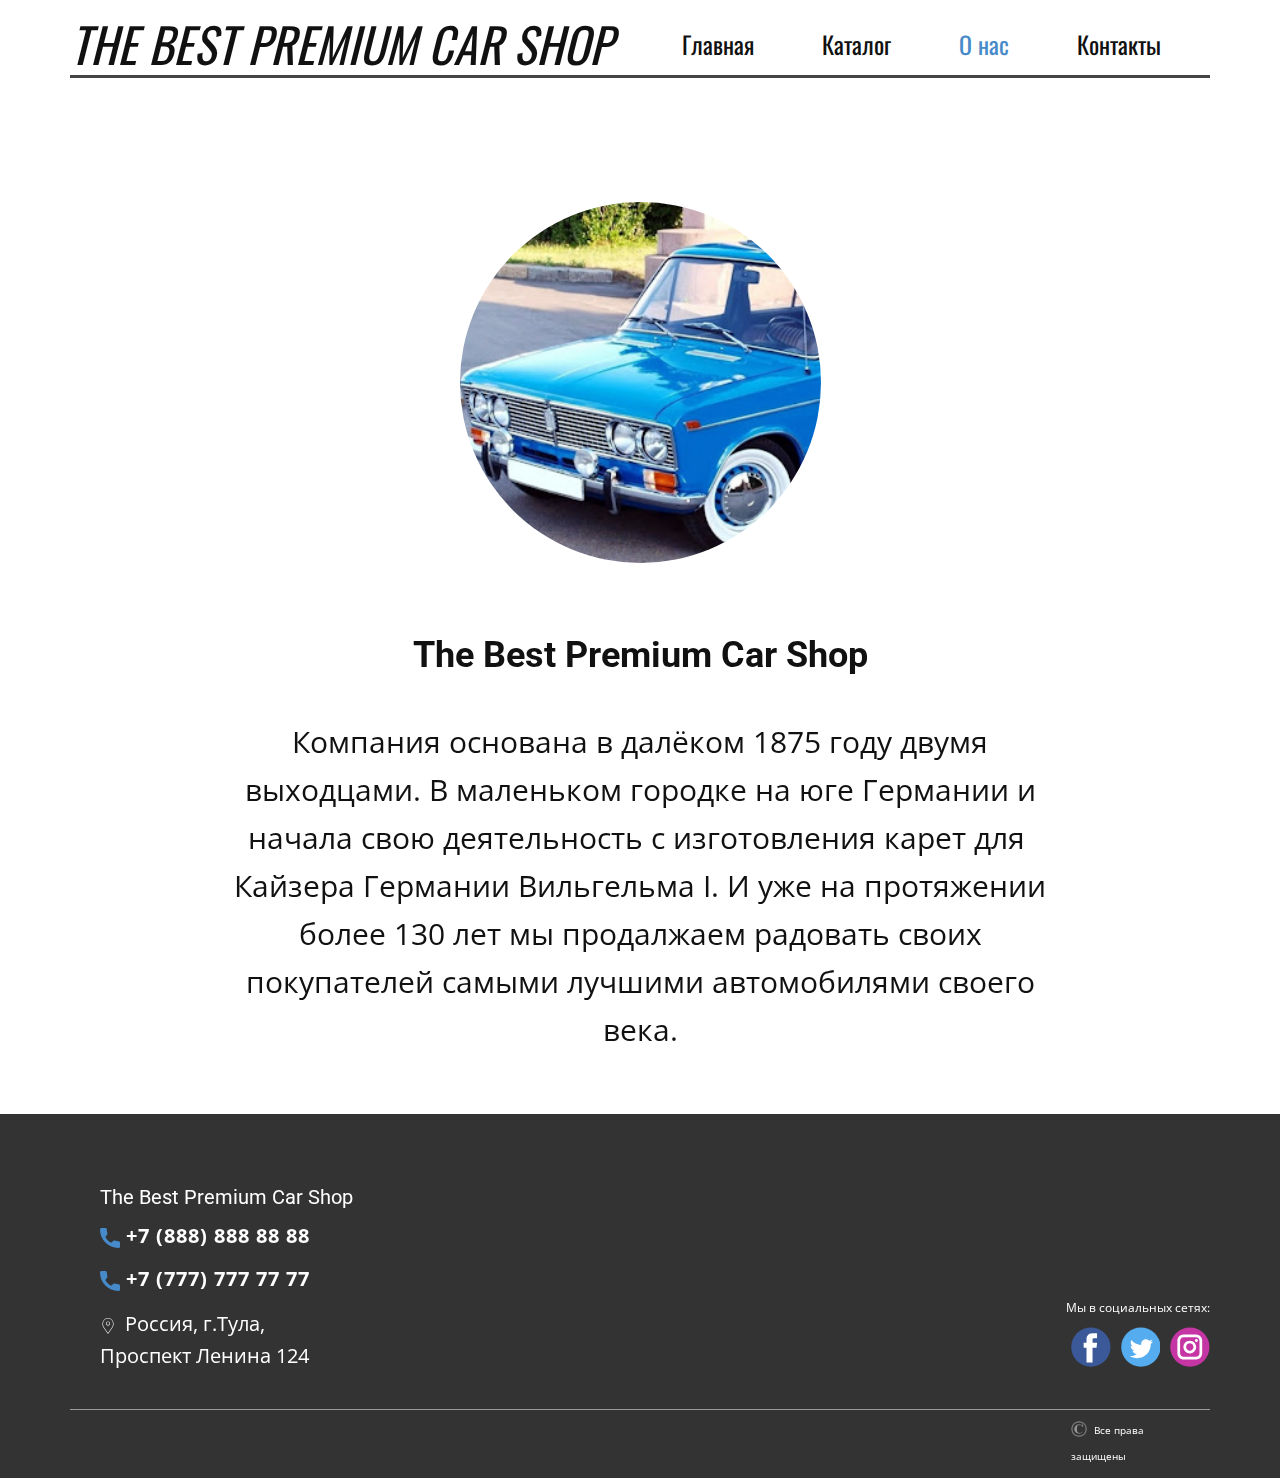
<file: Новая папка/SiteLab3/О-нас.html>
﻿<!DOCTYPE html>
<html style="font-size: 16px;">
  <head>
    <meta name="viewport" content="width=device-width, initial-scale=1.0">
    <meta charset="utf-8">
    <meta name="keywords" content="The Best Premium Car Shop, The Best Premium Car Shop">
    <meta name="description" content="">
    <meta name="page_type" content="np-template-header-footer-from-plugin">
    <title>О нас</title>
    <link rel="stylesheet" href="css.css" media="screen">
<link rel="stylesheet" href="О-нас.css" media="screen">
    <script class="u-script" type="text/javascript" src="jquery.js" defer=""></script>
    <script class="u-script" type="text/javascript" src="js.js" defer=""></script>
    
    <link id="u-theme-google-font" rel="stylesheet" href="https://fonts.googleapis.com/css?family=Roboto:100,100i,300,300i,400,400i,500,500i,700,700i,900,900i|Open+Sans:300,300i,400,400i,600,600i,700,700i,800,800i">
    <link id="u-page-google-font" rel="stylesheet" href="https://fonts.googleapis.com/css?family=Oswald:200,300,400,500,600,700">
    
    
    
    
    
    
    <script type="application/ld+json">{
		"@context": "http://schema.org",
		"@type": "Organization",
		"name": "",
		"sameAs": [
				"https://www.tsput.ru/",
				"https://www.tsput.ru/",
				"https://www.tsput.ru/"
		]
}</script>
    <meta name="theme-color" content="#478ac9">
    <meta property="og:title" content="О нас">
    <meta property="og:type" content="website">
  </head>
  <body class="u-body"><header class="u-clearfix u-header u-header" id="sec-74cb"><div class="u-clearfix u-sheet u-sheet-1">
        <nav class="u-menu u-menu-dropdown u-offcanvas u-menu-1">
          <div class="menu-collapse u-custom-font u-font-oswald" style="font-size: 1.5rem; letter-spacing: 0px;">
            <a class="u-button-style u-custom-left-right-menu-spacing u-custom-padding-bottom u-custom-top-bottom-menu-spacing u-nav-link u-text-active-palette-1-base u-text-hover-palette-2-base" href="#">
              <svg><use xmlns:xlink="http://www.w3.org/1999/xlink" xlink:href="#menu-hamburger"></use></svg>
              <svg version="1.1" xmlns="http://www.w3.org/2000/svg" xmlns:xlink="http://www.w3.org/1999/xlink"><defs><symbol id="menu-hamburger" viewBox="0 0 16 16" style="width: 16px; height: 16px;"><rect y="1" width="16" height="2"></rect><rect y="7" width="16" height="2"></rect><rect y="13" width="16" height="2"></rect>
</symbol>
</defs></svg>
            </a>
          </div>
          <div class="u-custom-menu u-nav-container">
            <ul class="u-custom-font u-font-oswald u-nav u-unstyled u-nav-1"><li class="u-nav-item"><a class="u-button-style u-nav-link u-text-active-palette-1-base u-text-hover-palette-2-base" href="Главная.html" style="padding: 10px 34px;">Главная</a>
</li><li class="u-nav-item"><a class="u-button-style u-nav-link u-text-active-palette-1-base u-text-hover-palette-2-base" href="Каталог.html" style="padding: 10px 34px;">Каталог</a><div class="u-nav-popup"><ul class="u-h-spacing-20 u-nav u-unstyled u-v-spacing-10 u-nav-2"><li class="u-nav-item"><a class="u-button-style u-nav-link u-white" href="Ваз-2106-OFFROAD.html">Ваз 2106 OFFROAD</a>
</li><li class="u-nav-item"><a class="u-button-style u-nav-link u-white" href="Ваз-2103-LUX.html">Ваз 2103 LUX</a>
</li></ul>
</div>
</li><li class="u-nav-item"><a class="u-button-style u-nav-link u-text-active-palette-1-base u-text-hover-palette-2-base" href="О-нас.html" style="padding: 10px 34px;">О нас</a>
</li><li class="u-nav-item"><a class="u-button-style u-nav-link u-text-active-palette-1-base u-text-hover-palette-2-base" href="Контакты.html" style="padding: 10px 34px;">Контакты</a>
</li></ul>
          </div>
          <div class="u-custom-menu u-nav-container-collapse">
            <div class="u-black u-container-style u-inner-container-layout u-opacity u-opacity-95 u-sidenav">
              <div class="u-inner-container-layout u-sidenav-overflow">
                <div class="u-menu-close"></div>
                <ul class="u-align-center u-nav u-popupmenu-items u-unstyled u-nav-3"><li class="u-nav-item"><a class="u-button-style u-nav-link" href="Главная.html" style="padding: 10px 34px;">Главная</a>
</li><li class="u-nav-item"><a class="u-button-style u-nav-link" href="Каталог.html" style="padding: 10px 34px;">Каталог</a><div class="u-nav-popup"><ul class="u-h-spacing-20 u-nav u-unstyled u-v-spacing-10 u-nav-4"><li class="u-nav-item"><a class="u-button-style u-nav-link" href="Ваз-2106-OFFROAD.html">Ваз 2106 OFFROAD</a>
</li><li class="u-nav-item"><a class="u-button-style u-nav-link" href="Ваз-2103-LUX.html">Ваз 2103 LUX</a>
</li></ul>
</div>
</li><li class="u-nav-item"><a class="u-button-style u-nav-link" href="О-нас.html" style="padding: 10px 34px;">О нас</a>
</li><li class="u-nav-item"><a class="u-button-style u-nav-link" href="Контакты.html" style="padding: 10px 34px;">Контакты</a>
</li></ul>
              </div>
            </div>
            <div class="u-black u-menu-overlay u-opacity u-opacity-70"></div>
          </div>
        </nav>
        <h1 class="u-align-center u-custom-font u-font-oswald u-text u-text-default u-title u-text-1" data-animation-name="lightSpeedIn" data-animation-duration="1000" data-animation-delay="0" data-animation-direction="">The Best Premium Car Shop</h1>
        <div class="u-border-3 u-border-grey-dark-1 u-expanded-width u-line u-line-horizontal u-line-1"></div>
      </div></header>
    <section class="u-align-center u-clearfix u-section-1" id="sec-941e">
      <div class="u-clearfix u-sheet u-sheet-1">
        <div alt="" class="u-image u-image-circle u-image-1" data-image-width="512" data-image-height="284"></div>
        <h2 class="u-text u-text-default u-text-1">The Best Premium Car Shop</h2>
        <p class="u-text u-text-2"> Компания основана в далёком 1875 году двумя выходцами. В маленьком городке на юге Германии и начала свою деятельность с изготовления карет для ​Кайзера Германии Вильгельма I. И уже на протяжении более 130 лет мы продалжаем радовать своих покупателей самыми лучшими автомобилями своего века.</p>
      </div>
    </section>
    
    
    
    
    
    
    <footer class="u-clearfix u-footer u-grey-80" id="sec-0ea0"><div class="u-clearfix u-sheet u-sheet-1">
        <div class="u-clearfix u-expanded-width u-gutter-30 u-layout-wrap u-layout-wrap-1">
          <div class="u-gutter-0 u-layout">
            <div class="u-layout-row">
              <div class="u-align-left u-container-style u-layout-cell u-left-cell u-size-20 u-size-20-md u-layout-cell-1">
                <div class="u-container-layout u-container-layout-1"><!--position-->
                  <div data-position="" class="u-position u-position-1"><!--block-->
                    <div class="u-block">
                      <div class="u-block-container u-clearfix"><!--block_header-->
                        <h5 class="u-block-header u-text"><!--block_header_content--> The Best Premium Car Shop<!--/block_header_content--></h5><!--/block_header--><!--block_content-->
                        <div class="u-block-content u-text"><!--block_content_content--><!--/block_content_content--></div><!--/block_content-->
                      </div>
                    </div><!--/block-->
                  </div><!--/position-->
                  <a class="u-active-none u-btn u-button-style u-hover-none u-none u-text-hover-palette-1-base u-btn-1"><span class="u-icon u-text-palette-1-base"><svg class="u-svg-content" viewBox="0 0 405.333 405.333" x="0px" y="0px" style="width: 1em; height: 1em;"><path d="M373.333,266.88c-25.003,0-49.493-3.904-72.704-11.563c-11.328-3.904-24.192-0.896-31.637,6.699l-46.016,34.752    c-52.8-28.181-86.592-61.952-114.389-114.368l33.813-44.928c8.512-8.512,11.563-20.971,7.915-32.64    C142.592,81.472,138.667,56.96,138.667,32c0-17.643-14.357-32-32-32H32C14.357,0,0,14.357,0,32    c0,205.845,167.488,373.333,373.333,373.333c17.643,0,32-14.357,32-32V298.88C405.333,281.237,390.976,266.88,373.333,266.88z"></path></svg><img></span>&nbsp;+7 (888) 888 88 88
                  </a>
                  <a class="u-active-none u-btn u-button-style u-hover-none u-none u-text-hover-palette-1-base u-btn-2"><span class="u-icon u-text-palette-1-base"><svg class="u-svg-content" viewBox="0 0 405.333 405.333" x="0px" y="0px" style="width: 1em; height: 1em;"><path d="M373.333,266.88c-25.003,0-49.493-3.904-72.704-11.563c-11.328-3.904-24.192-0.896-31.637,6.699l-46.016,34.752    c-52.8-28.181-86.592-61.952-114.389-114.368l33.813-44.928c8.512-8.512,11.563-20.971,7.915-32.64    C142.592,81.472,138.667,56.96,138.667,32c0-17.643-14.357-32-32-32H32C14.357,0,0,14.357,0,32    c0,205.845,167.488,373.333,373.333,373.333c17.643,0,32-14.357,32-32V298.88C405.333,281.237,390.976,266.88,373.333,266.88z"></path></svg><img></span>&nbsp;+7 (777) 777 77 77
                  </a>
                  <p class="u-text u-text-3"><span class="u-icon u-icon-3"><svg class="u-svg-content" viewBox="0 0 54.757 54.757" x="0px" y="0px" style="width: 1em; height: 1em;"><g><path d="M27.557,12c-3.859,0-7,3.141-7,7s3.141,7,7,7s7-3.141,7-7S31.416,12,27.557,12z M27.557,24c-2.757,0-5-2.243-5-5
		s2.243-5,5-5s5,2.243,5,5S30.314,24,27.557,24z"></path><path d="M40.94,5.617C37.318,1.995,32.502,0,27.38,0c-5.123,0-9.938,1.995-13.56,5.617c-6.703,6.702-7.536,19.312-1.804,26.952
		L27.38,54.757L42.721,32.6C48.476,24.929,47.643,12.319,40.94,5.617z M41.099,31.431L27.38,51.243L13.639,31.4
		C8.44,24.468,9.185,13.08,15.235,7.031C18.479,3.787,22.792,2,27.38,2s8.901,1.787,12.146,5.031
		C45.576,13.08,46.321,24.468,41.099,31.431z"></path>
</g></svg><img></span>
                    <span style="font-size: 1.25rem;">&nbsp;Россия, г.Тула,&nbsp;<br>Проспект Ленина 124
                    </span>
                  </p>
                </div>
              </div>
              <div class="u-align-left u-container-style u-layout-cell u-size-20 u-size-20-md u-layout-cell-2">
                <div class="u-container-layout u-container-layout-2"></div>
              </div>
              <div class="u-align-left u-container-style u-layout-cell u-right-cell u-size-20 u-size-20-md u-layout-cell-3">
                <div class="u-container-layout u-container-layout-3">
                  <p class="u-text u-text-default u-text-4">Мы в социальных сетях:</p>
                  <div class="u-social-icons u-spacing-10 u-social-icons-1">
                    <a class="u-social-url" title="https://www.tsput.ru/" target="_blank" href="https://www.tsput.ru/"><span class="u-icon u-social-facebook u-social-icon u-icon-4"><svg class="u-svg-link" preserveAspectRatio="xMidYMin slice" viewBox="0 0 112 112" style=""><use xmlns:xlink="http://www.w3.org/1999/xlink" xlink:href="#svg-bc07"></use></svg><svg class="u-svg-content" viewBox="0 0 112 112" x="0" y="0" id="svg-bc07"><circle fill="currentColor" cx="56.1" cy="56.1" r="55"></circle><path fill="#FFFFFF" d="M73.5,31.6h-9.1c-1.4,0-3.6,0.8-3.6,3.9v8.5h12.6L72,58.3H60.8v40.8H43.9V58.3h-8V43.9h8v-9.2
            c0-6.7,3.1-17,17-17h12.5v13.9H73.5z"></path></svg></span>
                    </a>
                    <a class="u-social-url" title="https://www.tsput.ru/" target="_blank" href="https://www.tsput.ru/"><span class="u-icon u-social-icon u-social-twitter u-icon-5"><svg class="u-svg-link" preserveAspectRatio="xMidYMin slice" viewBox="0 0 112 112" style=""><use xmlns:xlink="http://www.w3.org/1999/xlink" xlink:href="#svg-803d"></use></svg><svg class="u-svg-content" viewBox="0 0 112 112" x="0" y="0" id="svg-803d"><circle fill="currentColor" class="st0" cx="56.1" cy="56.1" r="55"></circle><path fill="#FFFFFF" d="M83.8,47.3c0,0.6,0,1.2,0,1.7c0,17.7-13.5,38.2-38.2,38.2C38,87.2,31,85,25,81.2c1,0.1,2.1,0.2,3.2,0.2
            c6.3,0,12.1-2.1,16.7-5.7c-5.9-0.1-10.8-4-12.5-9.3c0.8,0.2,1.7,0.2,2.5,0.2c1.2,0,2.4-0.2,3.5-0.5c-6.1-1.2-10.8-6.7-10.8-13.1
            c0-0.1,0-0.1,0-0.2c1.8,1,3.9,1.6,6.1,1.7c-3.6-2.4-6-6.5-6-11.2c0-2.5,0.7-4.8,1.8-6.7c6.6,8.1,16.5,13.5,27.6,14
            c-0.2-1-0.3-2-0.3-3.1c0-7.4,6-13.4,13.4-13.4c3.9,0,7.3,1.6,9.8,4.2c3.1-0.6,5.9-1.7,8.5-3.3c-1,3.1-3.1,5.8-5.9,7.4
            c2.7-0.3,5.3-1,7.7-2.1C88.7,43,86.4,45.4,83.8,47.3z"></path></svg></span>
                    </a>
                    <a class="u-social-url" title="https://www.tsput.ru/" target="_blank" href="https://www.tsput.ru/"><span class="u-icon u-social-icon u-social-instagram u-icon-6"><svg class="u-svg-link" preserveAspectRatio="xMidYMin slice" viewBox="0 0 112 112" style=""><use xmlns:xlink="http://www.w3.org/1999/xlink" xlink:href="#svg-092f"></use></svg><svg class="u-svg-content" viewBox="0 0 112 112" x="0" y="0" id="svg-092f"><circle fill="currentColor" cx="56.1" cy="56.1" r="55"></circle><path fill="#FFFFFF" d="M55.9,38.2c-9.9,0-17.9,8-17.9,17.9C38,66,46,74,55.9,74c9.9,0,17.9-8,17.9-17.9C73.8,46.2,65.8,38.2,55.9,38.2
            z M55.9,66.4c-5.7,0-10.3-4.6-10.3-10.3c-0.1-5.7,4.6-10.3,10.3-10.3c5.7,0,10.3,4.6,10.3,10.3C66.2,61.8,61.6,66.4,55.9,66.4z"></path><path fill="#FFFFFF" d="M74.3,33.5c-2.3,0-4.2,1.9-4.2,4.2s1.9,4.2,4.2,4.2s4.2-1.9,4.2-4.2S76.6,33.5,74.3,33.5z"></path><path fill="#FFFFFF" d="M73.1,21.3H38.6c-9.7,0-17.5,7.9-17.5,17.5v34.5c0,9.7,7.9,17.6,17.5,17.6h34.5c9.7,0,17.5-7.9,17.5-17.5V38.8
            C90.6,29.1,82.7,21.3,73.1,21.3z M83,73.3c0,5.5-4.5,9.9-9.9,9.9H38.6c-5.5,0-9.9-4.5-9.9-9.9V38.8c0-5.5,4.5-9.9,9.9-9.9h34.5
            c5.5,0,9.9,4.5,9.9,9.9V73.3z"></path></svg></span>
                    </a>
                  </div>
                </div>
              </div>
            </div>
          </div>
        </div>
        <div class="u-border-1 u-border-white u-expanded-width u-line u-line-horizontal u-opacity u-opacity-50 u-line-1"></div>
        <p class="u-text u-text-5"><span class="u-file-icon u-icon"><img src="images/kisspng-digital-watermarking-copyright-copyright-5acbfb5e572a89.0409013815233175983571.png" alt=""></span>
          <span style="font-size: 0.625rem;">&nbsp;Все права защищены</span>
        </p>
      </div></footer>
    
  </body>
</html>
</file>
